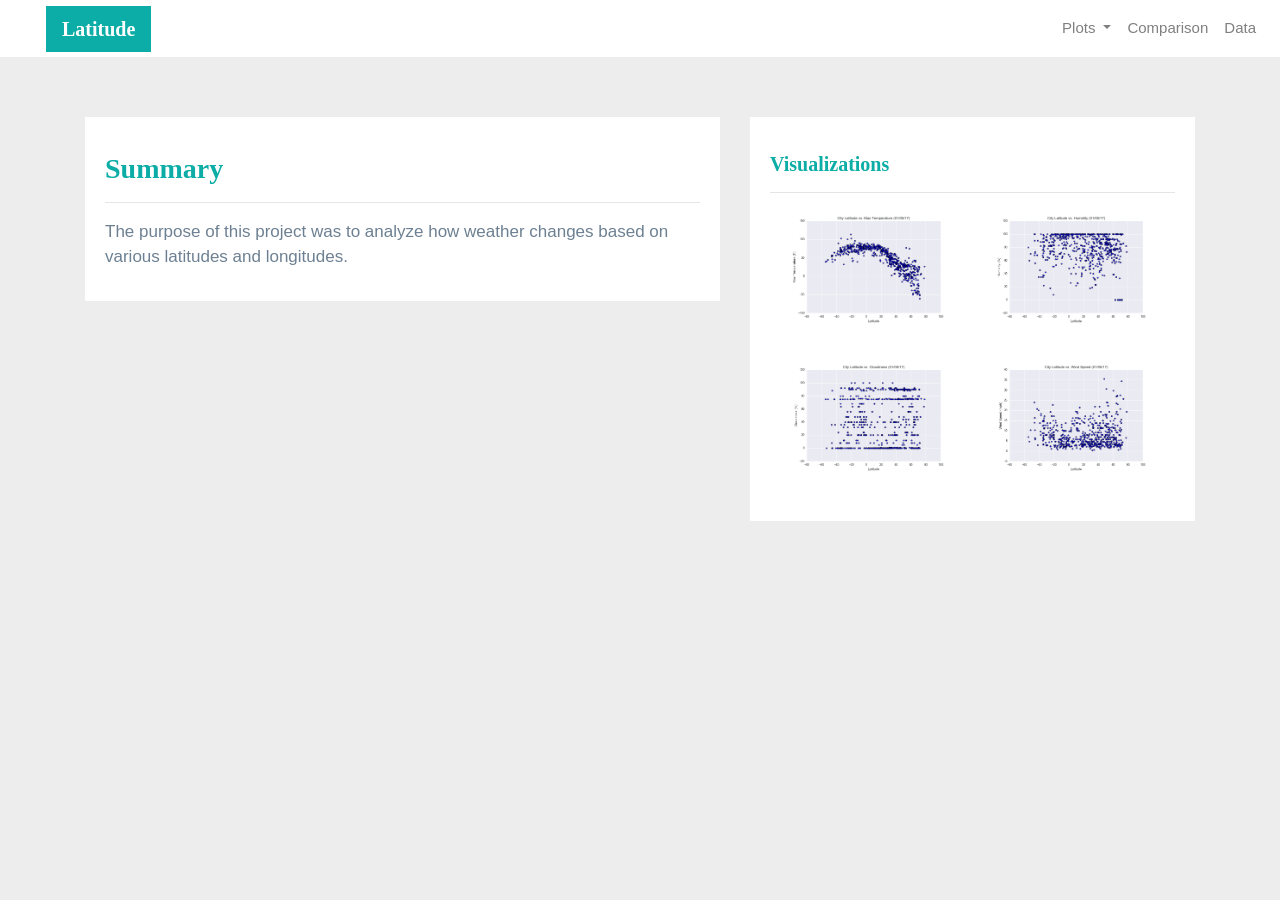
<file: 11-Web/Instructions/index.html>
<!DOCTYPE html>
<html lang="en">



<head>
  <meta charset="utf-8" />
  <meta http-equiv="X-UA-Compatible" content="IE=edge">
  <title>Web Visualization Dashboard</title>
  <meta name="viewport" content="width=device-width, initial-scale=1">

  <!-- Bootstrap CSS -->
  <link rel="stylesheet" href="https://stackpath.bootstrapcdn.com/bootstrap/4.3.1/css/bootstrap.min.css" integrity="sha384-ggOyR0iXCbMQv3Xipma34MD+dH/1fQ784/j6cY/iJTQUOhcWr7x9JvoRxT2MZw1T" crossorigin="anonymous">
    

  <!--CSS Link-->
  <link rel="stylesheet" type="text/css" href="style.css">

</head>

<body>
  <!-- Navigation Section -->
  <div class="navigation">
    <nav class="navbar navbar-expand-lg navbar-light">
      <a class="navbar-brand" style="background-color: #0BADA6;" href="index.html">Latitude</a>
      <button class="navbar-toggler  border border-white" type="button" data-toggle="collapse" data-target="#navbarNavDropdown"
        aria-controls="navbarNavDropdown" aria-expanded="false" aria-label="Toggle navigation">
        <span class="navbar-toggler-icon"></span>
      </button>
      <div class="collapse navbar-collapse" id="navbarNavDropdown">
        <ul class="navbar-nav ml-auto">
          <li class="nav-item dropdown">
            <a class="nav-link dropdown-toggle" href="#" id="navbarDropdownMenuLink" data-toggle="dropdown"
              aria-haspopup="true" aria-expanded="false">
              Plots
            </a>
            <div class="dropdown-menu" aria-labelledby="navbarDropdownMenuLink">
              <a class="dropdown-item" href="max_temperature.html">Max Temperature</a>
              <a class="dropdown-item" href="humidity.html">Humidity</a>
              <a class="dropdown-item" href="cloudiness.html">Cloudiness</a>
              <a class="dropdown-item" href="wind_speed.html">Wind Speed</a>
            </div>
          </li>
          <li class="nav-item">
            <a class="nav-link" href="comparisons.html">Comparison</a>
          </li>
          <li class="nav-item">
            <a class="nav-link" href="data.html">Data</a>
          </li>

        </ul>
      </div>
    </nav>
  </div>
  <!-- Content Section -->
  <div class="container">
    <div class="row">
      <div class="col-lg-7 col-md-12">
        <!-- Left box  -->
        <div class="box">
          <h3 class="title">Summary </h3>
          <hr>
          
          <p>The purpose of this project was to analyze how weather changes based on various latitudes and longitudes.</p>
          
        </div>
      </div>
      <div class="col-lg-5 col-md-12">
        <!-- Right Box -->
        <div class="box">
          <h5 class="title">Visualizations</h5>
          <hr>


          <div class="container">
            <div class="row" style="padding-bottom: 30px;">
              <div class="col-6">
                <a href="max_temperature.html">
                  <img class="panel" src="Resources/assets/images/Fig1.png" alt="Max Temperature Image">
                </a>
              </div>
              <div class="col-6">
                <a href="humidity.html">
                  <img class="panel" src="Resources/assets/images/Fig2.png" alt="Humidity Graph">
                </a>
              </div>
            </div>

            <div class="row" style="padding-bottom: 30px;">
              <div class="col-6">
                <a href="cloudiness.html">
                  <img class="panel" src="Resources/assets/images/Fig3.png" alt="Cloudiness Graph">
                </a>
              </div>
              <div class="col-6">
                <a href="wind_speed.html">
                  <img class="panel" src="Resources/assets/images/Fig4.png" alt="Wind Speed Graph">
                </a>
              </div>


            </div>
          </div>


        </div>
      </div>
    </div>
  </div>
 
  <!-- Bootstrap JS -->
  <script src="https://code.jquery.com/jquery-3.2.1.slim.min.js" integrity="sha384-KJ3o2DKtIkvYIK3UENzmM7KCkRr/rE9/Qpg6aAZGJwFDMVNA/GpGFF93hXpG5KkN"
    crossorigin="anonymous"></script>
  <script src="https://cdnjs.cloudflare.com/ajax/libs/popper.js/1.12.9/umd/popper.min.js" integrity="sha384-ApNbgh9B+Y1QKtv3Rn7W3mgPxhU9K/ScQsAP7hUibX39j7fakFPskvXusvfa0b4Q"
    crossorigin="anonymous"></script>
  <script src="https://maxcdn.bootstrapcdn.com/bootstrap/4.0.0/js/bootstrap.min.js" integrity="sha384-JZR6Spejh4U02d8jOt6vLEHfe/JQGiRRSQQxSfFWpi1MquVdAyjUar5+76PVCmYl"
    crossorigin="anonymous"></script>

</body>

</html>
</file>
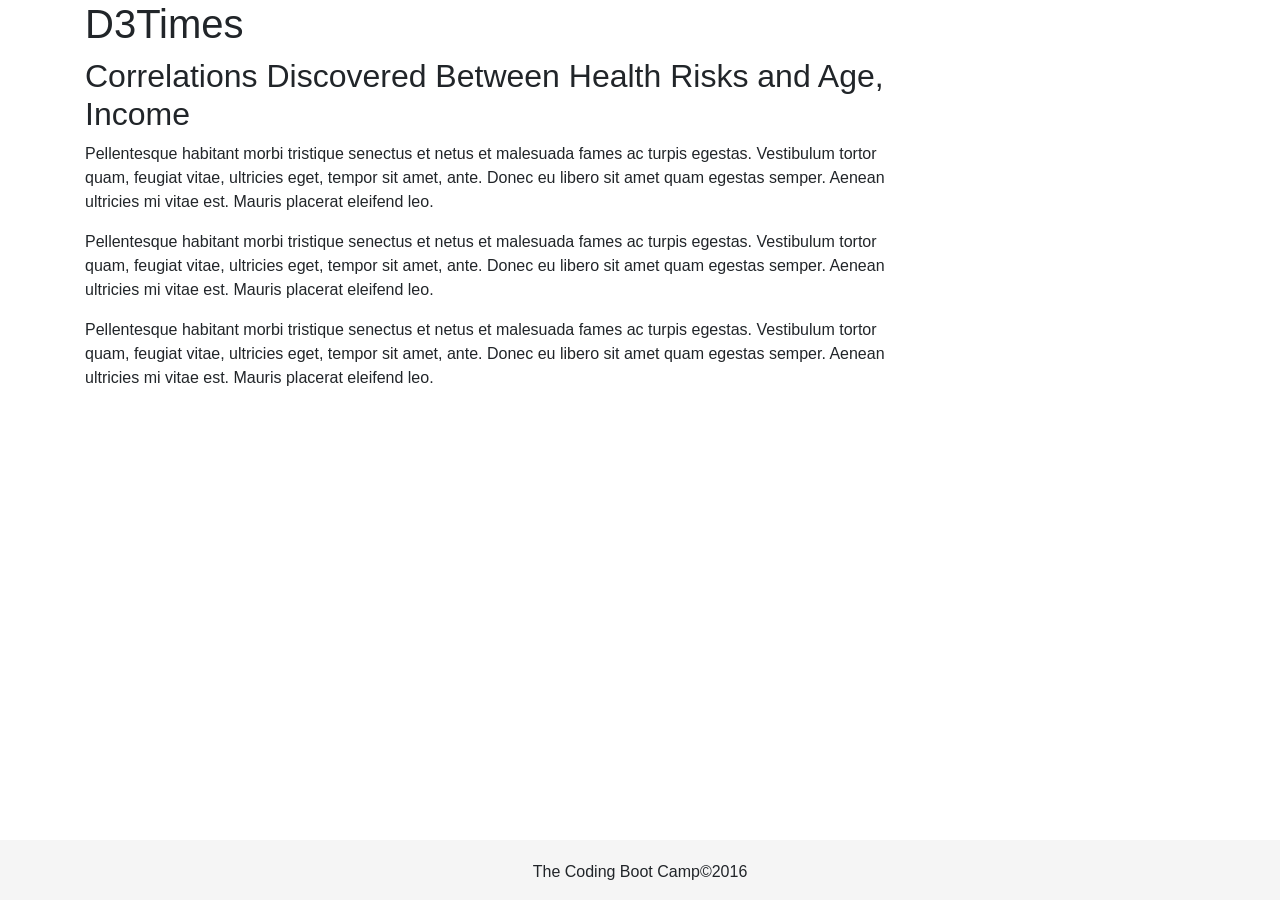
<file: 15-D3/Instructions/StarterCode/index.html>
<!DOCTYPE html>
<html lang="en">

<head>
  <meta charset="UTF-8">
  <title>D3Times</title>
  <link rel="stylesheet" href="https://stackpath.bootstrapcdn.com/bootstrap/4.1.3/css/bootstrap.min.css" integrity="sha384-MCw98/SFnGE8fJT3GXwEOngsV7Zt27NXFoaoApmYm81iuXoPkFOJwJ8ERdknLPMO" crossorigin="anonymous">
  <link rel="stylesheet" href="assets/css/style.css">
  <link rel="stylesheet" href="assets/css/d3Style.css">

</head>

<body>
  <div class="container">
    <div class="row">
      <div class="col-xs-12 col-md-12">
        <h1>D3Times</h1>
      </div>
    </div>
    <div class="row">
      <div class="col-xs-12  col-md-9">
        <div id="scatter">
          <!-- We append our chart here. -->
        </div>
      </div>
    </div>
    <div class="row">
      <div class="col-xs-12  col-md-9">
        <div class="article">
          <h2>Correlations Discovered Between Health Risks and Age, Income</h2>
          <p>Pellentesque habitant morbi tristique senectus et netus et malesuada fames ac turpis egestas. Vestibulum tortor
            quam, feugiat vitae, ultricies eget, tempor sit amet, ante. Donec eu libero sit amet quam egestas semper. Aenean
            ultricies mi vitae est. Mauris placerat eleifend leo.</p>

          <p>Pellentesque habitant morbi tristique senectus et netus et malesuada fames ac turpis egestas. Vestibulum tortor
            quam, feugiat vitae, ultricies eget, tempor sit amet, ante. Donec eu libero sit amet quam egestas semper. Aenean
            ultricies mi vitae est. Mauris placerat eleifend leo.</p>

          <p>Pellentesque habitant morbi tristique senectus et netus et malesuada fames ac turpis egestas. Vestibulum tortor
            quam, feugiat vitae, ultricies eget, tempor sit amet, ante. Donec eu libero sit amet quam egestas semper. Aenean
            ultricies mi vitae est. Mauris placerat eleifend leo.</p>
        </div>
      </div>
    </div>
  </div>

  <!-- Footer-->
  <div id="footer">
    <p>The Coding Boot Camp&copy;2016</p>
  </div>
  <script src="https://code.jquery.com/jquery-3.3.1.slim.min.js" integrity="sha384-q8i/X+965DzO0rT7abK41JStQIAqVgRVzpbzo5smXKp4YfRvH+8abtTE1Pi6jizo" crossorigin="anonymous"></script>
  <script src="https://cdnjs.cloudflare.com/ajax/libs/popper.js/1.14.3/umd/popper.min.js" integrity="sha384-ZMP7rVo3mIykV+2+9J3UJ46jBk0WLaUAdn689aCwoqbBJiSnjAK/l8WvCWPIPm49" crossorigin="anonymous"></script>
  <script src="https://stackpath.bootstrapcdn.com/bootstrap/4.1.3/js/bootstrap.min.js" integrity="sha384-ChfqqxuZUCnJSK3+MXmPNIyE6ZbWh2IMqE241rYiqJxyMiZ6OW/JmZQ5stwEULTy" crossorigin="anonymous"></script>
  <script src="https://d3js.org/d3.v5.min.js"></script>
  <script type="text/javascript" src="assets/js/app.js"></script>

</body>

</html>
</file>
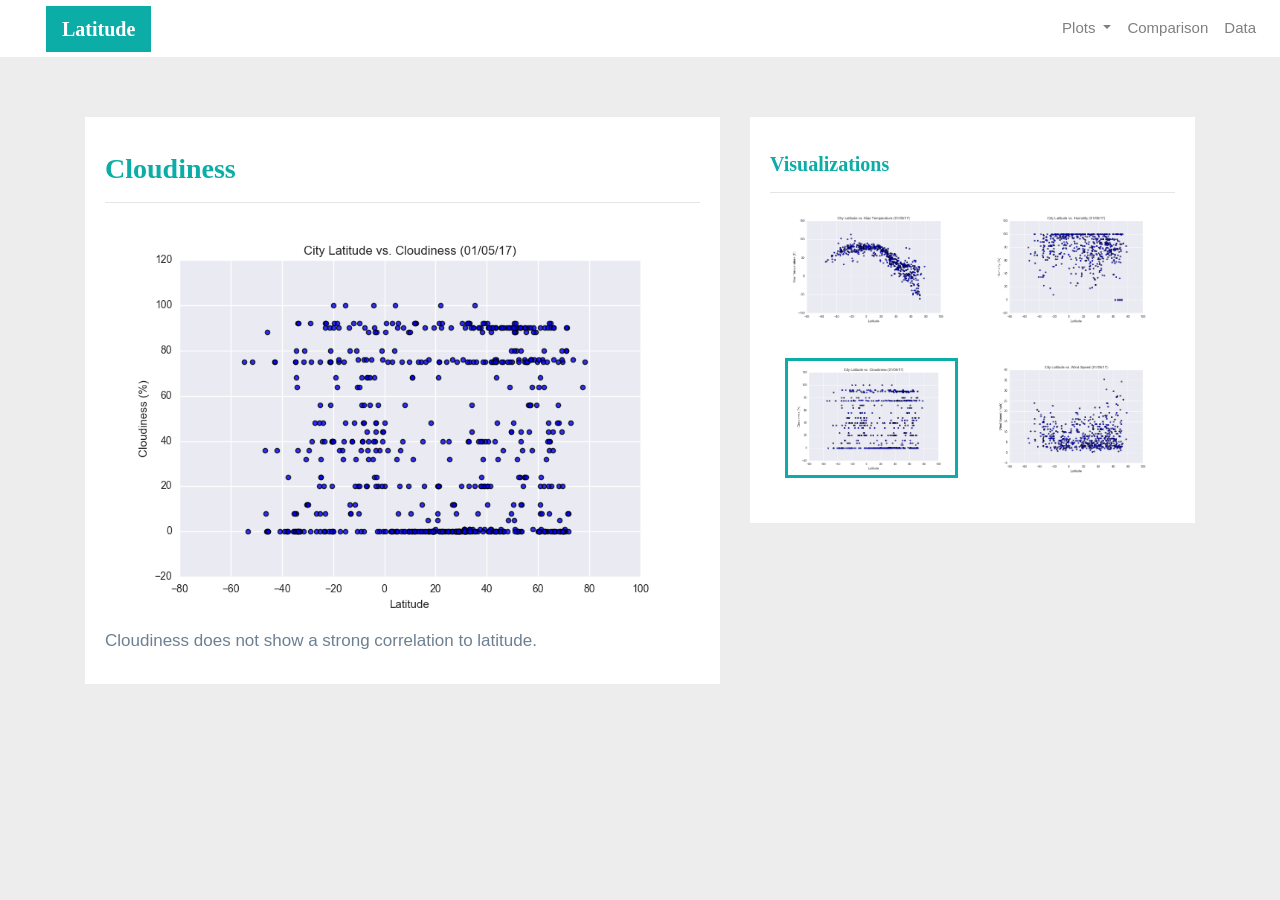
<file: 11-Web/Instructions/cloudiness.html>
<!DOCTYPE html>
<html>

<head>
  <meta charset="utf-8" />
  <meta http-equiv="X-UA-Compatible" content="IE=edge">
  <title>Web Visualization Dashboard</title>
  <meta name="viewport" content="width=device-width, initial-scale=1">

  <!-- Bootstrap CSS -->
   <link rel="stylesheet" href="https://stackpath.bootstrapcdn.com/bootstrap/4.3.1/css/bootstrap.min.css" integrity="sha384-ggOyR0iXCbMQv3Xipma34MD+dH/1fQ784/j6cY/iJTQUOhcWr7x9JvoRxT2MZw1T" crossorigin="anonymous">
    
  <!--CSS Link-->
  <link rel="stylesheet" type="text/css" href="style.css">

</head>

<body>
  <!-- Navigation Section -->
  <div class="navigation">
    <nav class="navbar navbar-expand-lg navbar-light">
      <a class="navbar-brand" style="background-color: #0BADA6;" href="index.html">Latitude</a>
      <button class="navbar-toggler border border-white" type="button" data-toggle="collapse" data-target="#navbarNavDropdown"
        aria-controls="navbarNavDropdown" aria-expanded="false" aria-label="Toggle navigation">
        <span class="navbar-toggler-icon"></span>
      </button>
      <div class="collapse navbar-collapse" id="navbarNavDropdown">
        <ul class="navbar-nav ml-auto">
          <li class="nav-item dropdown">
            <a class="nav-link dropdown-toggle" href="#" id="navbarDropdownMenuLink" data-toggle="dropdown"
              aria-haspopup="true" aria-expanded="false">
              Plots
            </a>
            <div class="dropdown-menu" aria-labelledby="navbarDropdownMenuLink">
              <a class="dropdown-item" href="max_temperature.html">Max Temperature</a>
              <a class="dropdown-item" href="humidity.html">Humidity</a>
              <a class="dropdown-item active" href="cloudiness.html">Cloudiness</a>
              <a class="dropdown-item" href="wind_speed.html">Wind Speed</a>
            </div>
          </li>
          <li class="nav-item">
            <a class="nav-link" href="comparisons.html">Comparison</a>
          </li>
          <li class="nav-item">
            <a class="nav-link" href="data.html">Data</a>
          </li>

        </ul>
      </div>
    </nav>
  </div>
  <!-- Content Section -->
  <div class="container">
    <div class="row">
      <div class="col-lg-7 col-md-12">
        <!-- Left box  -->
        <div class="box">
          <h3 class="title">Cloudiness</h3>
          <hr>
          <img src="Resources/assets/images/Fig3.png" alt="Cloudines Graph">
          <p>Cloudiness does not show a strong correlation to latitude. </p>
        </div>
      </div>
      <div class="col-lg-5 col-md-12">
        <!-- Right Box -->
        <div class="box">
          <h5 class="title">Visualizations</h5>
          <hr>


          <div class="container">
            <div class="row" style="padding-bottom: 30px;">
              <div class="col-6">
                <a href="max_temperature.html">
                  <img class="panel" src="Resources/assets/images/Fig1.png" alt="Max Temperature Image">
                </a>
              </div>
              <div class="col-6">
                <a href="humidity.html">
                  <img class="panel" src="Resources/assets/images/Fig2.png" alt="Humidity Graph">
                </a>
              </div>
            </div>

            <div class="row" style="padding-bottom: 30px;">
              <div class="col-6">
                <a href="cloudiness.html">
                  <img class="panel active" src="Resources/assets/images/Fig3.png" alt="Cloudiness Graph">
                </a>
              </div>
              <div class="col-6">
                <a href="wind_speed.html">
                  <img class="panel" src="Resources/assets/images/Fig4.png" alt="Wind Speed Graph">
                </a>
              </div>


            </div>
          </div>


        </div>
      </div>
    </div>
  </div>
 

  <!-- Bootstrap JS -->
  <script src="https://code.jquery.com/jquery-3.2.1.slim.min.js" integrity="sha384-KJ3o2DKtIkvYIK3UENzmM7KCkRr/rE9/Qpg6aAZGJwFDMVNA/GpGFF93hXpG5KkN"
    crossorigin="anonymous"></script>
  <script src="https://cdnjs.cloudflare.com/ajax/libs/popper.js/1.12.9/umd/popper.min.js" integrity="sha384-ApNbgh9B+Y1QKtv3Rn7W3mgPxhU9K/ScQsAP7hUibX39j7fakFPskvXusvfa0b4Q"
    crossorigin="anonymous"></script>
  <script src="https://maxcdn.bootstrapcdn.com/bootstrap/4.0.0/js/bootstrap.min.js" integrity="sha384-JZR6Spejh4U02d8jOt6vLEHfe/JQGiRRSQQxSfFWpi1MquVdAyjUar5+76PVCmYl"
    crossorigin="anonymous"></script>

</body>

</html>
</file>
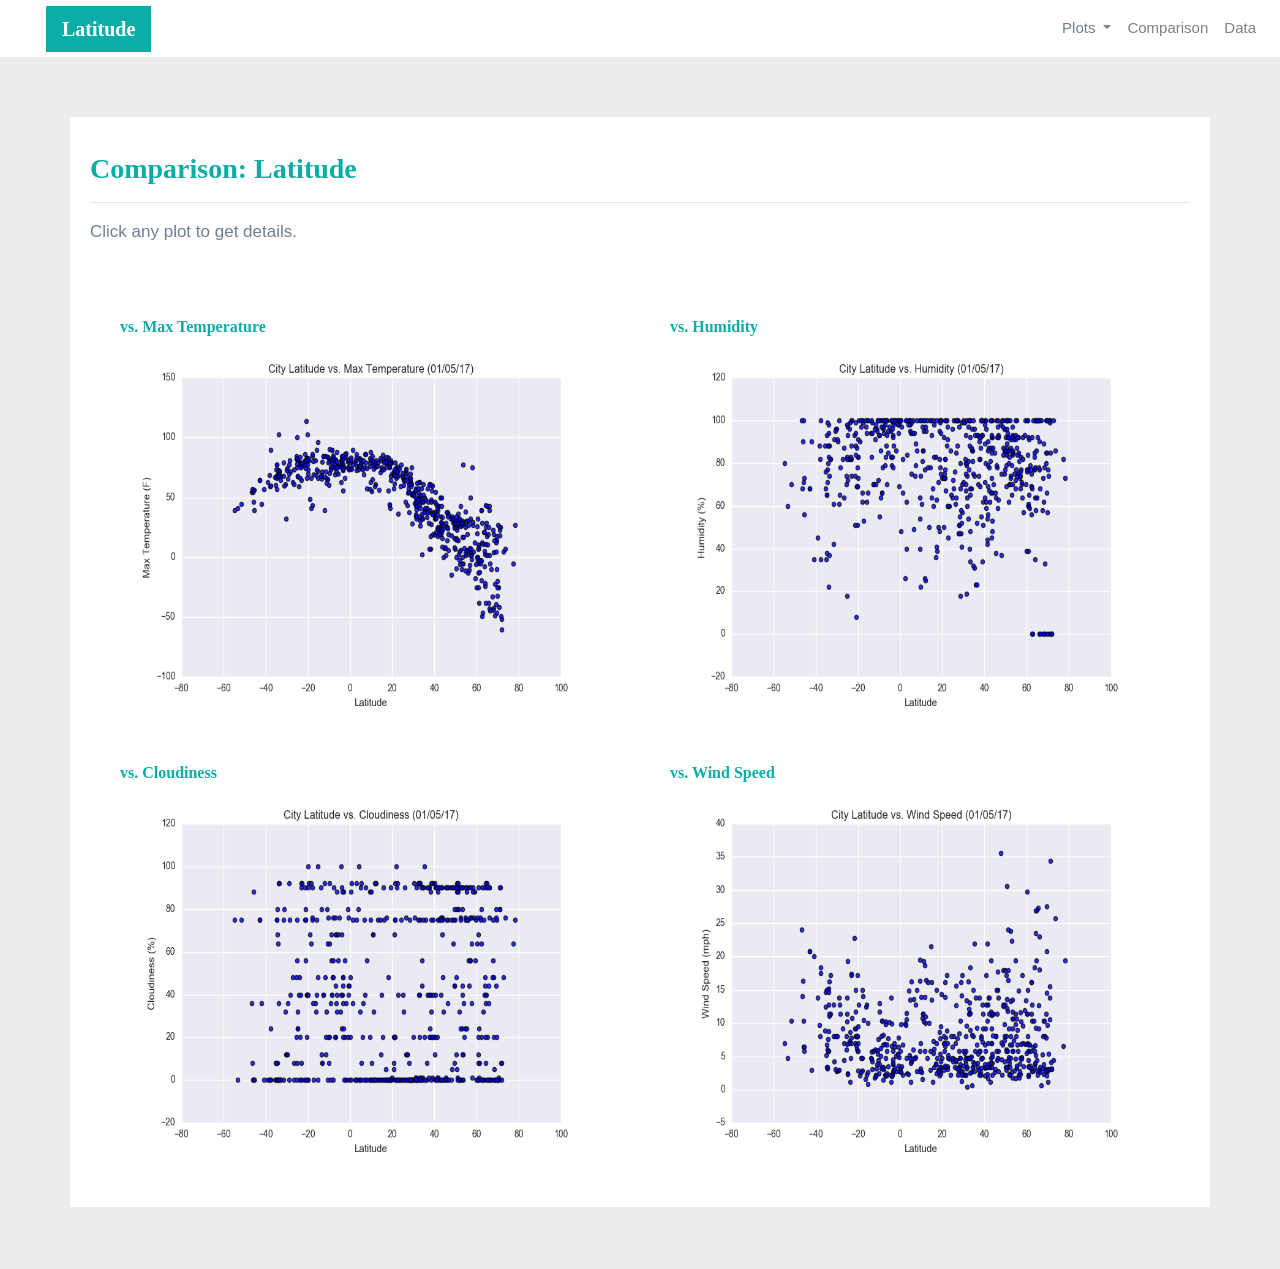
<file: 11-Web/Instructions/comparisons.html>
<!DOCTYPE html>
<html>

<head>
  <meta charset="utf-8" />
  <meta http-equiv="X-UA-Compatible" content="IE=edge">
  <title>Web Visualization Dashboard</title>
  <meta name="viewport" content="width=device-width, initial-scale=1">

  <!-- Bootstrap CSS -->
   <link rel="stylesheet" href="https://stackpath.bootstrapcdn.com/bootstrap/4.3.1/css/bootstrap.min.css" integrity="sha384-ggOyR0iXCbMQv3Xipma34MD+dH/1fQ784/j6cY/iJTQUOhcWr7x9JvoRxT2MZw1T" crossorigin="anonymous">
    

  <!--CSS Link-->
  <link rel="stylesheet" type="text/css" href="style.css">

</head>

<body>
  <!-- Navigation Section -->
  <div class="navigation">
    <nav class="navbar navbar-expand-lg navbar-light">
      <a class="navbar-brand" style="background-color: #0BADA6;" href="index.html">Latitude</a>
      <button class="navbar-toggler  border border-white" type="button" data-toggle="collapse" data-target="#navbarNavDropdown"
        aria-controls="navbarNavDropdown" aria-expanded="false" aria-label="Toggle navigation">
        <span class="navbar-toggler-icon"></span>
      </button>
      <div class="collapse navbar-collapse" id="navbarNavDropdown">
        <ul class="navbar-nav ml-auto">
          <li class="nav-item dropdown">
            <a class="nav-link dropdown-toggle" href="#" id="navbarDropdownMenuLink" data-toggle="dropdown"
              aria-haspopup="true" aria-expanded="false" style="color: #6D8092">
              Plots
            </a>
            <div class="dropdown-menu" aria-labelledby="navbarDropdownMenuLink">
              <a class="dropdown-item" href="max_temperature.html">Max Temperature</a>
              <a class="dropdown-item" href="humidity.html">Humidity</a>
              <a class="dropdown-item" href="cloudiness.html">Cloudiness</a>
              <a class="dropdown-item" href="wind_speed.html">Wind Speed</a>
            </div>
          </li>
          <li class="nav-item">
            <a class="nav-link" href="comparisons.html">Comparison</a>
          </li>
          <li class="nav-item">
            <a class="nav-link" href="data.html">Data</a>
          </li>

        </ul>
      </div>
    </nav>
  </div>
  <!-- Content Section -->
  <div class="container">
    <div class="row">
      <div>
        <!-- Left box  -->
        <div class="box">
          <h3 class="title">Comparison: Latitude</h3>
          <hr>
          <p>Click any plot to get details.</p>
          <div class="container" style="padding-bottom: 40px;">
            <div class="row">
              <div class="col-lg-6" style="padding: 30px;">
                <div class="title">vs. Max Temperature</div>
                <a href="max_temperature.html">
                  <img class="panel" src="Resources/assets/images/Fig1.png" alt="Max Temperature Image">
                </a>
              </div>
              <div class="col-lg-6" style="padding: 30px;">
                <div class="title">vs. Humidity</div>
                <a href="humidity.html">
                  <img class="panel" src="Resources/assets/images/Fig2.png" alt="Humidity Graph">
                </a>
              </div>
            </div>

            <div class="row">
              <div class="col-lg-6" style="padding: 30px;">
                <div class="title">vs. Cloudiness</div>
                <a href="cloudiness.html">
                  <img class="panel" src="Resources/assets/images/Fig3.png" alt="Cloudiness Graph">
                </a>

              </div>
              <div class="col-lg-6" style="padding: 30px;">
                <div class="title">vs. Wind Speed</div>
                <a href="wind_speed.html">
                  <img class="panel" src="Resources/assets/images/Fig4.png" alt="Wind Speed Graph">
                </a>
              </div>
            </div>
          </div>
        </div>
      </div>
    </div>
  </div>

  

  <!-- Bootstrap JS -->
  <script src="https://code.jquery.com/jquery-3.2.1.slim.min.js" integrity="sha384-KJ3o2DKtIkvYIK3UENzmM7KCkRr/rE9/Qpg6aAZGJwFDMVNA/GpGFF93hXpG5KkN"
    crossorigin="anonymous"></script>
  <script src="https://cdnjs.cloudflare.com/ajax/libs/popper.js/1.12.9/umd/popper.min.js" integrity="sha384-ApNbgh9B+Y1QKtv3Rn7W3mgPxhU9K/ScQsAP7hUibX39j7fakFPskvXusvfa0b4Q"
    crossorigin="anonymous"></script>
  <script src="https://maxcdn.bootstrapcdn.com/bootstrap/4.0.0/js/bootstrap.min.js" integrity="sha384-JZR6Spejh4U02d8jOt6vLEHfe/JQGiRRSQQxSfFWpi1MquVdAyjUar5+76PVCmYl"
    crossorigin="anonymous"></script>

</body>

</html>
</file>
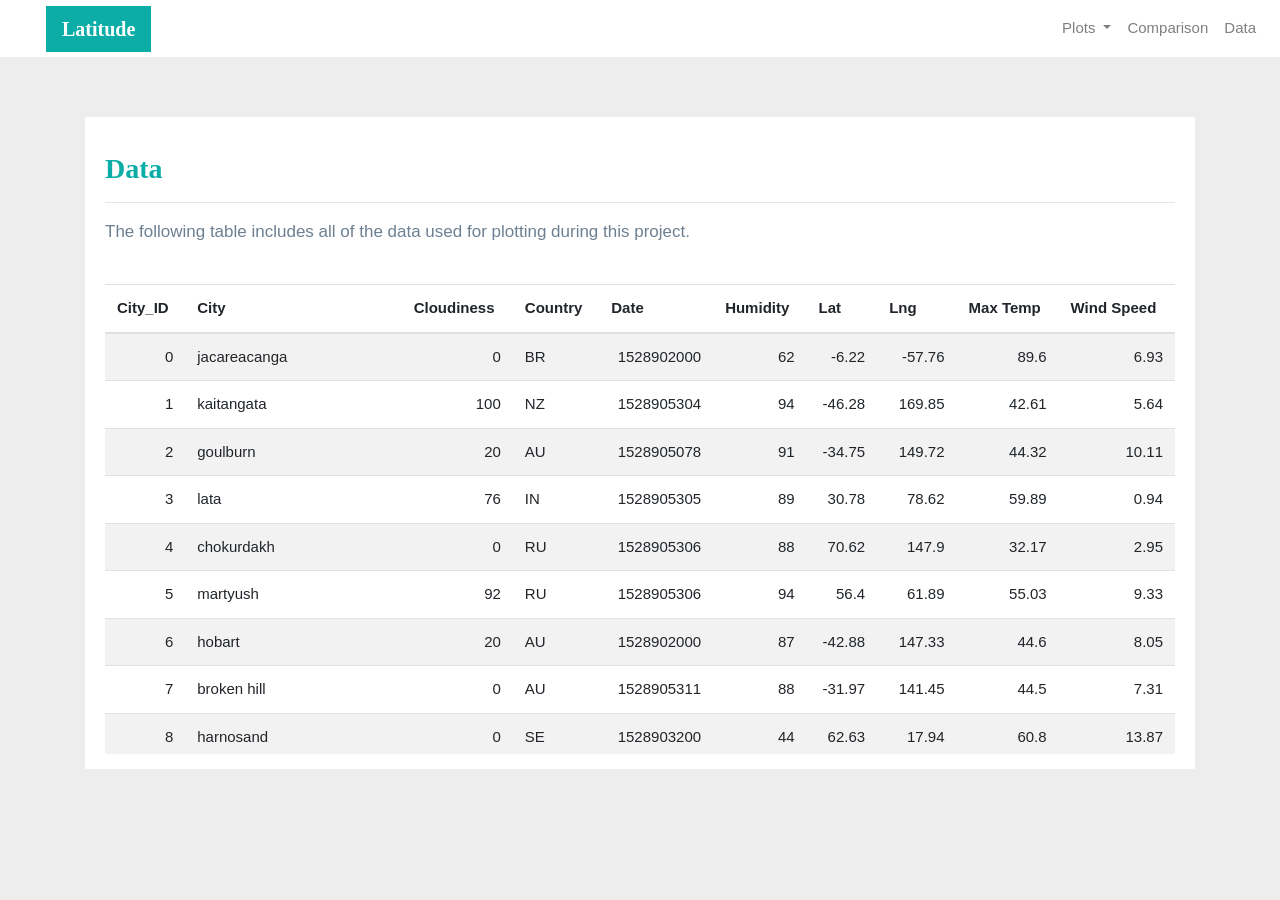
<file: 11-Web/Instructions/data.html>
<!DOCTYPE html>
<html>

<head>
  <meta charset="utf-8" />
  <meta http-equiv="X-UA-Compatible" content="IE=edge">
  <title>Bootstrap Visualization Dashboard</title>
  <meta name="viewport" content="width=device-width, initial-scale=1">

  <!-- Bootstrap CSS -->
  <link rel="stylesheet" href="https://stackpath.bootstrapcdn.com/bootstrap/4.3.1/css/bootstrap.min.css" integrity="sha384-ggOyR0iXCbMQv3Xipma34MD+dH/1fQ784/j6cY/iJTQUOhcWr7x9JvoRxT2MZw1T" crossorigin="anonymous">
  <!--CSS Link-->
  <link rel="stylesheet" type="text/css" href="style.css">

</head>

<body>
  <!-- Navigation Section -->
  <div class="navigation">
    <nav class="navbar navbar-expand-lg navbar-light">
      <a class="navbar-brand" style="background-color: #0BADA6;" href="index.html">Latitude</a>
      <button class="navbar-toggler border border-white" type="button" data-toggle="collapse" data-target="#navbarNavDropdown"
        aria-controls="navbarNavDropdown" aria-expanded="false" aria-label="Toggle navigation">
        <span class="navbar-toggler-icon"></span>
      </button>
      <div class="collapse navbar-collapse" id="navbarNavDropdown">
        <ul class="navbar-nav ml-auto">
          <li class="nav-item dropdown">
            <a class="nav-link dropdown-toggle" href="#" id="navbarDropdownMenuLink" data-toggle="dropdown"
              aria-haspopup="true" aria-expanded="false">
              Plots
            </a>
            <div class="dropdown-menu" aria-labelledby="navbarDropdownMenuLink">
              <a class="dropdown-item" href="max_temperature.html">Max Temperature</a>
              <a class="dropdown-item" href="humidity.html">Humidity</a>
              <a class="dropdown-item" href="cloudiness.html">Cloudiness</a>
              <a class="dropdown-item" href="wind_speed.html">Wind Speed</a>
            </div>
          </li>
          <li class="nav-item">
            <a class="nav-link" href="comparisons.html">Comparison</a>
          </li>
          <li class="nav-item">
            <a class="nav-link" href="data.html">Data</a>
          </li>

        </ul>
      </div>
    </nav>
  </div>
  <!-- Content Section -->
  <div class="container">
    <div class="box">
      <h3 class="title">Data</h3>
      <hr>
      <p>The following table includes all of the data used for plotting during this project.</p>
      <br>
      <div class="table-responsive" style="overflow-x:auto; overflow-y:auto; max-height:470px; max-width: auto;">
        <table class="table table-striped">
          <thead>
            <tr>
              <th title="Field #1">City_ID</th>
              <th title="Field #2">City</th>
              <th title="Field #3">Cloudiness</th>
              <th title="Field #4">Country</th>
              <th title="Field #5">Date</th>
              <th title="Field #6">Humidity</th>
              <th title="Field #7">Lat</th>
              <th title="Field #8">Lng</th>
              <th title="Field #9">Max Temp</th>
              <th title="Field #10">Wind Speed</th>
            </tr>
          </thead>
          <tbody>
            <tr>
              <td align="right">0</td>
              <td>jacareacanga</td>
              <td align="right">0</td>
              <td>BR</td>
              <td align="right">1528902000</td>
              <td align="right">62</td>
              <td align="right">-6.22</td>
              <td align="right">-57.76</td>
              <td align="right">89.6</td>
              <td align="right">6.93</td>
            </tr>
            <tr>
              <td align="right">1</td>
              <td>kaitangata</td>
              <td align="right">100</td>
              <td>NZ</td>
              <td align="right">1528905304</td>
              <td align="right">94</td>
              <td align="right">-46.28</td>
              <td align="right">169.85</td>
              <td align="right">42.61</td>
              <td align="right">5.64</td>
            </tr>
            <tr>
              <td align="right">2</td>
              <td>goulburn</td>
              <td align="right">20</td>
              <td>AU</td>
              <td align="right">1528905078</td>
              <td align="right">91</td>
              <td align="right">-34.75</td>
              <td align="right">149.72</td>
              <td align="right">44.32</td>
              <td align="right">10.11</td>
            </tr>
            <tr>
              <td align="right">3</td>
              <td>lata</td>
              <td align="right">76</td>
              <td>IN</td>
              <td align="right">1528905305</td>
              <td align="right">89</td>
              <td align="right">30.78</td>
              <td align="right">78.62</td>
              <td align="right">59.89</td>
              <td align="right">0.94</td>
            </tr>
            <tr>
              <td align="right">4</td>
              <td>chokurdakh</td>
              <td align="right">0</td>
              <td>RU</td>
              <td align="right">1528905306</td>
              <td align="right">88</td>
              <td align="right">70.62</td>
              <td align="right">147.9</td>
              <td align="right">32.17</td>
              <td align="right">2.95</td>
            </tr>
            <tr>
              <td align="right">5</td>
              <td>martyush</td>
              <td align="right">92</td>
              <td>RU</td>
              <td align="right">1528905306</td>
              <td align="right">94</td>
              <td align="right">56.4</td>
              <td align="right">61.89</td>
              <td align="right">55.03</td>
              <td align="right">9.33</td>
            </tr>
            <tr>
              <td align="right">6</td>
              <td>hobart</td>
              <td align="right">20</td>
              <td>AU</td>
              <td align="right">1528902000</td>
              <td align="right">87</td>
              <td align="right">-42.88</td>
              <td align="right">147.33</td>
              <td align="right">44.6</td>
              <td align="right">8.05</td>
            </tr>
            <tr>
              <td align="right">7</td>
              <td>broken hill</td>
              <td align="right">0</td>
              <td>AU</td>
              <td align="right">1528905311</td>
              <td align="right">88</td>
              <td align="right">-31.97</td>
              <td align="right">141.45</td>
              <td align="right">44.5</td>
              <td align="right">7.31</td>
            </tr>
            <tr>
              <td align="right">8</td>
              <td>harnosand</td>
              <td align="right">0</td>
              <td>SE</td>
              <td align="right">1528903200</td>
              <td align="right">44</td>
              <td align="right">62.63</td>
              <td align="right">17.94</td>
              <td align="right">60.8</td>
              <td align="right">13.87</td>
            </tr>
            <tr>
              <td align="right">9</td>
              <td>tuatapere</td>
              <td align="right">0</td>
              <td>NZ</td>
              <td align="right">1528905312</td>
              <td align="right">100</td>
              <td align="right">-46.13</td>
              <td align="right">167.69</td>
              <td align="right">38.92</td>
              <td align="right">3.4</td>
            </tr>
            <tr>
              <td align="right">10</td>
              <td>puerto ayora</td>
              <td align="right">90</td>
              <td>EC</td>
              <td align="right">1528902000</td>
              <td align="right">69</td>
              <td align="right">-0.74</td>
              <td align="right">-90.35</td>
              <td align="right">77.0</td>
              <td align="right">13.87</td>
            </tr>
            <tr>
              <td align="right">11</td>
              <td>havre-saint-pierre</td>
              <td align="right">75</td>
              <td>CA</td>
              <td align="right">1528902000</td>
              <td align="right">58</td>
              <td align="right">50.23</td>
              <td align="right">-63.6</td>
              <td align="right">53.6</td>
              <td align="right">19.46</td>
            </tr>
            <tr>
              <td align="right">12</td>
              <td>punta arenas</td>
              <td align="right">0</td>
              <td>CL</td>
              <td align="right">1528902000</td>
              <td align="right">100</td>
              <td align="right">-53.16</td>
              <td align="right">-70.91</td>
              <td align="right">35.6</td>
              <td align="right">9.17</td>
            </tr>
            <tr>
              <td align="right">13</td>
              <td>tasiilaq</td>
              <td align="right">75</td>
              <td>GL</td>
              <td align="right">1528901400</td>
              <td align="right">60</td>
              <td align="right">65.61</td>
              <td align="right">-37.64</td>
              <td align="right">39.2</td>
              <td align="right">2.24</td>
            </tr>
            <tr>
              <td align="right">14</td>
              <td>chapais</td>
              <td align="right">40</td>
              <td>CA</td>
              <td align="right">1528902000</td>
              <td align="right">38</td>
              <td align="right">49.78</td>
              <td align="right">-74.86</td>
              <td align="right">59.0</td>
              <td align="right">10.29</td>
            </tr>
            <tr>
              <td align="right">15</td>
              <td>avarua</td>
              <td align="right">40</td>
              <td>CK</td>
              <td align="right">1528902000</td>
              <td align="right">56</td>
              <td align="right">-21.21</td>
              <td align="right">-159.78</td>
              <td align="right">73.4</td>
              <td align="right">10.29</td>
            </tr>
            <tr>
              <td align="right">16</td>
              <td>hofn</td>
              <td align="right">75</td>
              <td>IS</td>
              <td align="right">1528902000</td>
              <td align="right">87</td>
              <td align="right">64.25</td>
              <td align="right">-15.21</td>
              <td align="right">51.8</td>
              <td align="right">8.05</td>
            </tr>
            <tr>
              <td align="right">17</td>
              <td>yukamenskoye</td>
              <td align="right">92</td>
              <td>RU</td>
              <td align="right">1528905315</td>
              <td align="right">98</td>
              <td align="right">57.89</td>
              <td align="right">52.24</td>
              <td align="right">56.65</td>
              <td align="right">10.22</td>
            </tr>
            <tr>
              <td align="right">18</td>
              <td>khandbari</td>
              <td align="right">80</td>
              <td>NP</td>
              <td align="right">1528905315</td>
              <td align="right">67</td>
              <td align="right">27.38</td>
              <td align="right">87.21</td>
              <td align="right">44.59</td>
              <td align="right">1.39</td>
            </tr>
            <tr>
              <td align="right">19</td>
              <td>bethel</td>
              <td align="right">1</td>
              <td>US</td>
              <td align="right">1528901580</td>
              <td align="right">93</td>
              <td align="right">60.79</td>
              <td align="right">-161.76</td>
              <td align="right">44.6</td>
              <td align="right">8.05</td>
            </tr>
            <tr>
              <td align="right">20</td>
              <td>ushuaia</td>
              <td align="right">75</td>
              <td>AR</td>
              <td align="right">1528902000</td>
              <td align="right">64</td>
              <td align="right">-54.81</td>
              <td align="right">-68.31</td>
              <td align="right">41.0</td>
              <td align="right">3.36</td>
            </tr>
            <tr>
              <td align="right">21</td>
              <td>east london</td>
              <td align="right">0</td>
              <td>ZA</td>
              <td align="right">1528902000</td>
              <td align="right">37</td>
              <td align="right">-33.02</td>
              <td align="right">27.91</td>
              <td align="right">69.8</td>
              <td align="right">5.82</td>
            </tr>
            <tr>
              <td align="right">22</td>
              <td>bluff</td>
              <td align="right">76</td>
              <td>AU</td>
              <td align="right">1528905321</td>
              <td align="right">76</td>
              <td align="right">-23.58</td>
              <td align="right">149.07</td>
              <td align="right">61.96</td>
              <td align="right">4.74</td>
            </tr>
            <tr>
              <td align="right">23</td>
              <td>mount isa</td>
              <td align="right">75</td>
              <td>AU</td>
              <td align="right">1528902000</td>
              <td align="right">100</td>
              <td align="right">-20.73</td>
              <td align="right">139.49</td>
              <td align="right">64.4</td>
              <td align="right">3.29</td>
            </tr>
            <tr>
              <td align="right">24</td>
              <td>pevek</td>
              <td align="right">0</td>
              <td>RU</td>
              <td align="right">1528905321</td>
              <td align="right">71</td>
              <td align="right">69.7</td>
              <td align="right">170.27</td>
              <td align="right">36.94</td>
              <td align="right">6.98</td>
            </tr>
            <tr>
              <td align="right">25</td>
              <td>gao</td>
              <td align="right">24</td>
              <td>ML</td>
              <td align="right">1528905321</td>
              <td align="right">16</td>
              <td align="right">16.28</td>
              <td align="right">-0.04</td>
              <td align="right">110.02</td>
              <td align="right">4.97</td>
            </tr>
            <tr>
              <td align="right">26</td>
              <td>cabo san lucas</td>
              <td align="right">75</td>
              <td>MX</td>
              <td align="right">1528901160</td>
              <td align="right">74</td>
              <td align="right">22.89</td>
              <td align="right">-109.91</td>
              <td align="right">84.2</td>
              <td align="right">10.29</td>
            </tr>
            <tr>
              <td align="right">27</td>
              <td>sao filipe</td>
              <td align="right">0</td>
              <td>CV</td>
              <td align="right">1528905323</td>
              <td align="right">88</td>
              <td align="right">14.9</td>
              <td align="right">-24.5</td>
              <td align="right">75.73</td>
              <td align="right">13.02</td>
            </tr>
            <tr>
              <td align="right">28</td>
              <td>tiksi</td>
              <td align="right">44</td>
              <td>RU</td>
              <td align="right">1528905298</td>
              <td align="right">58</td>
              <td align="right">71.64</td>
              <td align="right">128.87</td>
              <td align="right">57.73</td>
              <td align="right">10.11</td>
            </tr>
            <tr>
              <td align="right">29</td>
              <td>busselton</td>
              <td align="right">92</td>
              <td>AU</td>
              <td align="right">1528905323</td>
              <td align="right">100</td>
              <td align="right">-33.64</td>
              <td align="right">115.35</td>
              <td align="right">60.43</td>
              <td align="right">10.56</td>
            </tr>
            <tr>
              <td align="right">30</td>
              <td>alofi</td>
              <td align="right">76</td>
              <td>NU</td>
              <td align="right">1528902000</td>
              <td align="right">88</td>
              <td align="right">-19.06</td>
              <td align="right">-169.92</td>
              <td align="right">71.6</td>
              <td align="right">3.36</td>
            </tr>
            <tr>
              <td align="right">31</td>
              <td>ola</td>
              <td align="right">75</td>
              <td>RU</td>
              <td align="right">1528902000</td>
              <td align="right">100</td>
              <td align="right">59.58</td>
              <td align="right">151.3</td>
              <td align="right">42.8</td>
              <td align="right">7.76</td>
            </tr>
            <tr>
              <td align="right">32</td>
              <td>atar</td>
              <td align="right">20</td>
              <td>MR</td>
              <td align="right">1528902000</td>
              <td align="right">19</td>
              <td align="right">20.52</td>
              <td align="right">-13.05</td>
              <td align="right">91.4</td>
              <td align="right">9.17</td>
            </tr>
            <tr>
              <td align="right">33</td>
              <td>rikitea</td>
              <td align="right">0</td>
              <td>PF</td>
              <td align="right">1528905325</td>
              <td align="right">100</td>
              <td align="right">-23.12</td>
              <td align="right">-134.97</td>
              <td align="right">73.57</td>
              <td align="right">8.66</td>
            </tr>
            <tr>
              <td align="right">34</td>
              <td>hermanus</td>
              <td align="right">0</td>
              <td>ZA</td>
              <td align="right">1528905325</td>
              <td align="right">24</td>
              <td align="right">-34.42</td>
              <td align="right">19.24</td>
              <td align="right">77.17</td>
              <td align="right">8.66</td>
            </tr>
            <tr>
              <td align="right">35</td>
              <td>ponta delgada</td>
              <td align="right">75</td>
              <td>PT</td>
              <td align="right">1528903800</td>
              <td align="right">88</td>
              <td align="right">37.73</td>
              <td align="right">-25.67</td>
              <td align="right">71.6</td>
              <td align="right">12.75</td>
            </tr>
            <tr>
              <td align="right">36</td>
              <td>bambari</td>
              <td align="right">24</td>
              <td>CF</td>
              <td align="right">1528905326</td>
              <td align="right">84</td>
              <td align="right">5.77</td>
              <td align="right">20.68</td>
              <td align="right">81.85</td>
              <td align="right">7.65</td>
            </tr>
            <tr>
              <td align="right">37</td>
              <td>cap malheureux</td>
              <td align="right">75</td>
              <td>MU</td>
              <td align="right">1528902000</td>
              <td align="right">69</td>
              <td align="right">-19.98</td>
              <td align="right">57.61</td>
              <td align="right">75.2</td>
              <td align="right">14.99</td>
            </tr>
            <tr>
              <td align="right">38</td>
              <td>puerto escondido</td>
              <td align="right">75</td>
              <td>MX</td>
              <td align="right">1528901100</td>
              <td align="right">65</td>
              <td align="right">15.86</td>
              <td align="right">-97.07</td>
              <td align="right">80.6</td>
              <td align="right">3.36</td>
            </tr>
            <tr>
              <td align="right">39</td>
              <td>qaanaaq</td>
              <td align="right">32</td>
              <td>GL</td>
              <td align="right">1528905330</td>
              <td align="right">100</td>
              <td align="right">77.48</td>
              <td align="right">-69.36</td>
              <td align="right">31.45</td>
              <td align="right">6.31</td>
            </tr>
            <tr>
              <td align="right">40</td>
              <td>new norfolk</td>
              <td align="right">20</td>
              <td>AU</td>
              <td align="right">1528902000</td>
              <td align="right">87</td>
              <td align="right">-42.78</td>
              <td align="right">147.06</td>
              <td align="right">44.6</td>
              <td align="right">8.05</td>
            </tr>
            <tr>
              <td align="right">41</td>
              <td>najran</td>
              <td align="right">40</td>
              <td>SA</td>
              <td align="right">1528902000</td>
              <td align="right">13</td>
              <td align="right">17.54</td>
              <td align="right">44.22</td>
              <td align="right">98.6</td>
              <td align="right">11.41</td>
            </tr>
            <tr>
              <td align="right">42</td>
              <td>isla mujeres</td>
              <td align="right">90</td>
              <td>MX</td>
              <td align="right">1528904340</td>
              <td align="right">100</td>
              <td align="right">21.23</td>
              <td align="right">-86.73</td>
              <td align="right">75.2</td>
              <td align="right">16.11</td>
            </tr>
            <tr>
              <td align="right">43</td>
              <td>mar del plata</td>
              <td align="right">0</td>
              <td>AR</td>
              <td align="right">1528905297</td>
              <td align="right">100</td>
              <td align="right">-46.43</td>
              <td align="right">-67.52</td>
              <td align="right">32.53</td>
              <td align="right">7.31</td>
            </tr>
            <tr>
              <td align="right">44</td>
              <td>provideniya</td>
              <td align="right">0</td>
              <td>RU</td>
              <td align="right">1528905332</td>
              <td align="right">91</td>
              <td align="right">64.42</td>
              <td align="right">-173.23</td>
              <td align="right">40.63</td>
              <td align="right">10.78</td>
            </tr>
            <tr>
              <td align="right">45</td>
              <td>jamestown</td>
              <td align="right">12</td>
              <td>AU</td>
              <td align="right">1528905333</td>
              <td align="right">88</td>
              <td align="right">-33.21</td>
              <td align="right">138.6</td>
              <td align="right">43.15</td>
              <td align="right">10.89</td>
            </tr>
            <tr>
              <td align="right">46</td>
              <td>medicine hat</td>
              <td align="right">20</td>
              <td>CA</td>
              <td align="right">1528902000</td>
              <td align="right">34</td>
              <td align="right">50.04</td>
              <td align="right">-110.68</td>
              <td align="right">66.2</td>
              <td align="right">14.99</td>
            </tr>
            <tr>
              <td align="right">47</td>
              <td>katsuura</td>
              <td align="right">8</td>
              <td>JP</td>
              <td align="right">1528905334</td>
              <td align="right">88</td>
              <td align="right">33.93</td>
              <td align="right">134.5</td>
              <td align="right">62.05</td>
              <td align="right">7.54</td>
            </tr>
            <tr>
              <td align="right">48</td>
              <td>aklavik</td>
              <td align="right">20</td>
              <td>CA</td>
              <td align="right">1528902000</td>
              <td align="right">53</td>
              <td align="right">68.22</td>
              <td align="right">-135.01</td>
              <td align="right">51.8</td>
              <td align="right">11.41</td>
            </tr>
            <tr>
              <td align="right">49</td>
              <td>tuktoyaktuk</td>
              <td align="right">20</td>
              <td>CA</td>
              <td align="right">1528902000</td>
              <td align="right">61</td>
              <td align="right">69.44</td>
              <td align="right">-133.03</td>
              <td align="right">46.4</td>
              <td align="right">6.93</td>
            </tr>
            <tr>
              <td align="right">50</td>
              <td>kapaa</td>
              <td align="right">90</td>
              <td>US</td>
              <td align="right">1528901760</td>
              <td align="right">88</td>
              <td align="right">22.08</td>
              <td align="right">-159.32</td>
              <td align="right">75.2</td>
              <td align="right">14.99</td>
            </tr>
            <tr>
              <td align="right">51</td>
              <td>mildura</td>
              <td align="right">0</td>
              <td>AU</td>
              <td align="right">1528905300</td>
              <td align="right">92</td>
              <td align="right">-34.18</td>
              <td align="right">142.16</td>
              <td align="right">45.67</td>
              <td align="right">9.66</td>
            </tr>
            <tr>
              <td align="right">52</td>
              <td>souillac</td>
              <td align="right">75</td>
              <td>FR</td>
              <td align="right">1528903800</td>
              <td align="right">49</td>
              <td align="right">45.6</td>
              <td align="right">-0.6</td>
              <td align="right">73.4</td>
              <td align="right">10.29</td>
            </tr>
            <tr>
              <td align="right">53</td>
              <td>lorengau</td>
              <td align="right">100</td>
              <td>PG</td>
              <td align="right">1528905336</td>
              <td align="right">100</td>
              <td align="right">-2.02</td>
              <td align="right">147.27</td>
              <td align="right">80.59</td>
              <td align="right">3.85</td>
            </tr>
            <tr>
              <td align="right">54</td>
              <td>praia</td>
              <td align="right">20</td>
              <td>BR</td>
              <td align="right">1528902000</td>
              <td align="right">47</td>
              <td align="right">-20.25</td>
              <td align="right">-43.81</td>
              <td align="right">82.4</td>
              <td align="right">3.36</td>
            </tr>
            <tr>
              <td align="right">55</td>
              <td>port alfred</td>
              <td align="right">0</td>
              <td>ZA</td>
              <td align="right">1528905338</td>
              <td align="right">50</td>
              <td align="right">-33.59</td>
              <td align="right">26.89</td>
              <td align="right">76.54</td>
              <td align="right">7.2</td>
            </tr>
            <tr>
              <td align="right">56</td>
              <td>barranca</td>
              <td align="right">0</td>
              <td>PE</td>
              <td align="right">1528905339</td>
              <td align="right">98</td>
              <td align="right">-10.75</td>
              <td align="right">-77.76</td>
              <td align="right">61.87</td>
              <td align="right">9.89</td>
            </tr>
            <tr>
              <td align="right">57</td>
              <td>nome</td>
              <td align="right">40</td>
              <td>US</td>
              <td align="right">1528902900</td>
              <td align="right">70</td>
              <td align="right">30.04</td>
              <td align="right">-94.42</td>
              <td align="right">87.8</td>
              <td align="right">3.36</td>
            </tr>
            <tr>
              <td align="right">58</td>
              <td>matay</td>
              <td align="right">0</td>
              <td>EG</td>
              <td align="right">1528905339</td>
              <td align="right">23</td>
              <td align="right">28.42</td>
              <td align="right">30.79</td>
              <td align="right">97.69</td>
              <td align="right">6.98</td>
            </tr>
            <tr>
              <td align="right">59</td>
              <td>saskylakh</td>
              <td align="right">48</td>
              <td>RU</td>
              <td align="right">1528905339</td>
              <td align="right">55</td>
              <td align="right">71.97</td>
              <td align="right">114.09</td>
              <td align="right">59.53</td>
              <td align="right">5.86</td>
            </tr>
            <tr>
              <td align="right">60</td>
              <td>itarema</td>
              <td align="right">0</td>
              <td>BR</td>
              <td align="right">1528905340</td>
              <td align="right">61</td>
              <td align="right">-2.92</td>
              <td align="right">-39.92</td>
              <td align="right">88.33</td>
              <td align="right">12.57</td>
            </tr>
            <tr>
              <td align="right">61</td>
              <td>butaritari</td>
              <td align="right">56</td>
              <td>KI</td>
              <td align="right">1528905340</td>
              <td align="right">100</td>
              <td align="right">3.07</td>
              <td align="right">172.79</td>
              <td align="right">81.13</td>
              <td align="right">7.31</td>
            </tr>
            <tr>
              <td align="right">62</td>
              <td>peniche</td>
              <td align="right">20</td>
              <td>PT</td>
              <td align="right">1528903800</td>
              <td align="right">64</td>
              <td align="right">39.36</td>
              <td align="right">-9.38</td>
              <td align="right">75.2</td>
              <td align="right">12.75</td>
            </tr>
            <tr>
              <td align="right">63</td>
              <td>beloha</td>
              <td align="right">0</td>
              <td>MG</td>
              <td align="right">1528905340</td>
              <td align="right">57</td>
              <td align="right">-25.17</td>
              <td align="right">45.06</td>
              <td align="right">71.95</td>
              <td align="right">16.37</td>
            </tr>
            <tr>
              <td align="right">64</td>
              <td>anadyr</td>
              <td align="right">0</td>
              <td>RU</td>
              <td align="right">1528902000</td>
              <td align="right">57</td>
              <td align="right">64.73</td>
              <td align="right">177.51</td>
              <td align="right">48.2</td>
              <td align="right">4.47</td>
            </tr>
            <tr>
              <td align="right">65</td>
              <td>luderitz</td>
              <td align="right">12</td>
              <td>NA</td>
              <td align="right">1528905342</td>
              <td align="right">64</td>
              <td align="right">-26.65</td>
              <td align="right">15.16</td>
              <td align="right">64.03</td>
              <td align="right">17.38</td>
            </tr>
            <tr>
              <td align="right">66</td>
              <td>rochester</td>
              <td align="right">1</td>
              <td>US</td>
              <td align="right">1528902960</td>
              <td align="right">37</td>
              <td align="right">44.02</td>
              <td align="right">-92.46</td>
              <td align="right">73.4</td>
              <td align="right">6.93</td>
            </tr>
            <tr>
              <td align="right">67</td>
              <td>bosaso</td>
              <td align="right">0</td>
              <td>SO</td>
              <td align="right">1528905347</td>
              <td align="right">86</td>
              <td align="right">11.28</td>
              <td align="right">49.18</td>
              <td align="right">89.77</td>
              <td align="right">3.96</td>
            </tr>
            <tr>
              <td align="right">68</td>
              <td>faanui</td>
              <td align="right">0</td>
              <td>PF</td>
              <td align="right">1528905347</td>
              <td align="right">100</td>
              <td align="right">-16.48</td>
              <td align="right">-151.75</td>
              <td align="right">79.96</td>
              <td align="right">11.79</td>
            </tr>
            <tr>
              <td align="right">69</td>
              <td>grindavik</td>
              <td align="right">75</td>
              <td>IS</td>
              <td align="right">1528902000</td>
              <td align="right">70</td>
              <td align="right">63.84</td>
              <td align="right">-22.43</td>
              <td align="right">48.2</td>
              <td align="right">5.82</td>
            </tr>
            <tr>
              <td align="right">70</td>
              <td>margate</td>
              <td align="right">20</td>
              <td>AU</td>
              <td align="right">1528902000</td>
              <td align="right">87</td>
              <td align="right">-43.03</td>
              <td align="right">147.26</td>
              <td align="right">44.6</td>
              <td align="right">8.05</td>
            </tr>
            <tr>
              <td align="right">71</td>
              <td>marsh harbour</td>
              <td align="right">88</td>
              <td>BS</td>
              <td align="right">1528905349</td>
              <td align="right">95</td>
              <td align="right">26.54</td>
              <td align="right">-77.06</td>
              <td align="right">82.39</td>
              <td align="right">10.0</td>
            </tr>
            <tr>
              <td align="right">72</td>
              <td>comodoro rivadavia</td>
              <td align="right">40</td>
              <td>AR</td>
              <td align="right">1528902000</td>
              <td align="right">60</td>
              <td align="right">-45.87</td>
              <td align="right">-67.48</td>
              <td align="right">42.8</td>
              <td align="right">9.17</td>
            </tr>
            <tr>
              <td align="right">73</td>
              <td>upernavik</td>
              <td align="right">92</td>
              <td>GL</td>
              <td align="right">1528905350</td>
              <td align="right">100</td>
              <td align="right">72.79</td>
              <td align="right">-56.15</td>
              <td align="right">29.29</td>
              <td align="right">3.74</td>
            </tr>
            <tr>
              <td align="right">74</td>
              <td>uige</td>
              <td align="right">0</td>
              <td>AO</td>
              <td align="right">1528905350</td>
              <td align="right">29</td>
              <td align="right">-7.61</td>
              <td align="right">15.06</td>
              <td align="right">86.8</td>
              <td align="right">3.18</td>
            </tr>
            <tr>
              <td align="right">75</td>
              <td>bredasdorp</td>
              <td align="right">0</td>
              <td>ZA</td>
              <td align="right">1528902000</td>
              <td align="right">23</td>
              <td align="right">-34.53</td>
              <td align="right">20.04</td>
              <td align="right">82.4</td>
              <td align="right">5.82</td>
            </tr>
            <tr>
              <td align="right">76</td>
              <td>bodden town</td>
              <td align="right">40</td>
              <td>KY</td>
              <td align="right">1528902000</td>
              <td align="right">78</td>
              <td align="right">19.28</td>
              <td align="right">-81.25</td>
              <td align="right">80.6</td>
              <td align="right">16.11</td>
            </tr>
            <tr>
              <td align="right">77</td>
              <td>guerrero negro</td>
              <td align="right">44</td>
              <td>MX</td>
              <td align="right">1528905350</td>
              <td align="right">88</td>
              <td align="right">27.97</td>
              <td align="right">-114.04</td>
              <td align="right">63.85</td>
              <td align="right">3.74</td>
            </tr>
            <tr>
              <td align="right">78</td>
              <td>bilma</td>
              <td align="right">0</td>
              <td>NE</td>
              <td align="right">1528905351</td>
              <td align="right">12</td>
              <td align="right">18.69</td>
              <td align="right">12.92</td>
              <td align="right">110.47</td>
              <td align="right">4.63</td>
            </tr>
            <tr>
              <td align="right">79</td>
              <td>carnarvon</td>
              <td align="right">0</td>
              <td>ZA</td>
              <td align="right">1528905351</td>
              <td align="right">30</td>
              <td align="right">-30.97</td>
              <td align="right">22.13</td>
              <td align="right">60.43</td>
              <td align="right">14.25</td>
            </tr>
            <tr>
              <td align="right">80</td>
              <td>ponta do sol</td>
              <td align="right">12</td>
              <td>BR</td>
              <td align="right">1528905352</td>
              <td align="right">72</td>
              <td align="right">-20.63</td>
              <td align="right">-46.0</td>
              <td align="right">78.25</td>
              <td align="right">3.96</td>
            </tr>
            <tr>
              <td align="right">81</td>
              <td>vila franca do campo</td>
              <td align="right">75</td>
              <td>PT</td>
              <td align="right">1528903800</td>
              <td align="right">88</td>
              <td align="right">37.72</td>
              <td align="right">-25.43</td>
              <td align="right">71.6</td>
              <td align="right">12.75</td>
            </tr>
            <tr>
              <td align="right">82</td>
              <td>puerto del rosario</td>
              <td align="right">20</td>
              <td>ES</td>
              <td align="right">1528903800</td>
              <td align="right">60</td>
              <td align="right">28.5</td>
              <td align="right">-13.86</td>
              <td align="right">73.4</td>
              <td align="right">17.22</td>
            </tr>
            <tr>
              <td align="right">83</td>
              <td>sitka</td>
              <td align="right">20</td>
              <td>US</td>
              <td align="right">1528905353</td>
              <td align="right">92</td>
              <td align="right">37.17</td>
              <td align="right">-99.65</td>
              <td align="right">74.02</td>
              <td align="right">5.97</td>
            </tr>
            <tr>
              <td align="right">84</td>
              <td>camacha</td>
              <td align="right">75</td>
              <td>PT</td>
              <td align="right">1528903800</td>
              <td align="right">72</td>
              <td align="right">33.08</td>
              <td align="right">-16.33</td>
              <td align="right">68.0</td>
              <td align="right">16.11</td>
            </tr>
            <tr>
              <td align="right">85</td>
              <td>saint-philippe</td>
              <td align="right">1</td>
              <td>CA</td>
              <td align="right">1528902900</td>
              <td align="right">54</td>
              <td align="right">45.36</td>
              <td align="right">-73.48</td>
              <td align="right">78.8</td>
              <td align="right">11.41</td>
            </tr>
            <tr>
              <td align="right">86</td>
              <td>port blair</td>
              <td align="right">92</td>
              <td>IN</td>
              <td align="right">1528905357</td>
              <td align="right">97</td>
              <td align="right">11.67</td>
              <td align="right">92.75</td>
              <td align="right">84.37</td>
              <td align="right">25.1</td>
            </tr>
            <tr>
              <td align="right">87</td>
              <td>albany</td>
              <td align="right">90</td>
              <td>US</td>
              <td align="right">1528903860</td>
              <td align="right">68</td>
              <td align="right">42.65</td>
              <td align="right">-73.75</td>
              <td align="right">69.8</td>
              <td align="right">3.36</td>
            </tr>
            <tr>
              <td align="right">88</td>
              <td>barrow</td>
              <td align="right">88</td>
              <td>AR</td>
              <td align="right">1528905182</td>
              <td align="right">72</td>
              <td align="right">-38.31</td>
              <td align="right">-60.23</td>
              <td align="right">50.26</td>
              <td align="right">8.21</td>
            </tr>
            <tr>
              <td align="right">89</td>
              <td>qorveh</td>
              <td align="right">92</td>
              <td>IR</td>
              <td align="right">1528905357</td>
              <td align="right">22</td>
              <td align="right">35.17</td>
              <td align="right">47.8</td>
              <td align="right">76.72</td>
              <td align="right">3.18</td>
            </tr>
            <tr>
              <td align="right">90</td>
              <td>san jeronimo</td>
              <td align="right">90</td>
              <td>PE</td>
              <td align="right">1528902000</td>
              <td align="right">81</td>
              <td align="right">-13.65</td>
              <td align="right">-73.37</td>
              <td align="right">46.4</td>
              <td align="right">2.39</td>
            </tr>
            <tr>
              <td align="right">91</td>
              <td>mataura</td>
              <td align="right">24</td>
              <td>NZ</td>
              <td align="right">1528905299</td>
              <td align="right">79</td>
              <td align="right">-46.19</td>
              <td align="right">168.86</td>
              <td align="right">25.69</td>
              <td align="right">3.18</td>
            </tr>
            <tr>
              <td align="right">92</td>
              <td>buala</td>
              <td align="right">64</td>
              <td>SB</td>
              <td align="right">1528905359</td>
              <td align="right">100</td>
              <td align="right">-8.15</td>
              <td align="right">159.59</td>
              <td align="right">78.7</td>
              <td align="right">4.18</td>
            </tr>
            <tr>
              <td align="right">93</td>
              <td>eyl</td>
              <td align="right">20</td>
              <td>SO</td>
              <td align="right">1528905359</td>
              <td align="right">57</td>
              <td align="right">7.98</td>
              <td align="right">49.82</td>
              <td align="right">86.62</td>
              <td align="right">22.41</td>
            </tr>
            <tr>
              <td align="right">94</td>
              <td>abu dhabi</td>
              <td align="right">0</td>
              <td>AE</td>
              <td align="right">1528902000</td>
              <td align="right">29</td>
              <td align="right">24.47</td>
              <td align="right">54.37</td>
              <td align="right">98.6</td>
              <td align="right">16.11</td>
            </tr>
            <tr>
              <td align="right">95</td>
              <td>tahe</td>
              <td align="right">92</td>
              <td>CN</td>
              <td align="right">1528905359</td>
              <td align="right">98</td>
              <td align="right">52.34</td>
              <td align="right">124.71</td>
              <td align="right">51.43</td>
              <td align="right">2.17</td>
            </tr>
            <tr>
              <td align="right">96</td>
              <td>chuy</td>
              <td align="right">80</td>
              <td>UY</td>
              <td align="right">1528905099</td>
              <td align="right">93</td>
              <td align="right">-33.69</td>
              <td align="right">-53.46</td>
              <td align="right">52.87</td>
              <td align="right">28.9</td>
            </tr>
            <tr>
              <td align="right">97</td>
              <td>dzerzhinskoye</td>
              <td align="right">8</td>
              <td>RU</td>
              <td align="right">1528905360</td>
              <td align="right">69</td>
              <td align="right">56.84</td>
              <td align="right">95.22</td>
              <td align="right">65.11</td>
              <td align="right">3.85</td>
            </tr>
            <tr>
              <td align="right">98</td>
              <td>vanavara</td>
              <td align="right">0</td>
              <td>RU</td>
              <td align="right">1528905360</td>
              <td align="right">50</td>
              <td align="right">60.35</td>
              <td align="right">102.28</td>
              <td align="right">64.21</td>
              <td align="right">5.64</td>
            </tr>
            <tr>
              <td align="right">99</td>
              <td>muros</td>
              <td align="right">40</td>
              <td>ES</td>
              <td align="right">1528903800</td>
              <td align="right">72</td>
              <td align="right">42.77</td>
              <td align="right">-9.06</td>
              <td align="right">66.2</td>
              <td align="right">10.29</td>
            </tr>
            <tr>
              <td align="right">100</td>
              <td>auchel</td>
              <td align="right">0</td>
              <td>FR</td>
              <td align="right">1528903800</td>
              <td align="right">49</td>
              <td align="right">50.51</td>
              <td align="right">2.47</td>
              <td align="right">68.0</td>
              <td align="right">3.36</td>
            </tr>
            <tr>
              <td align="right">101</td>
              <td>bubaque</td>
              <td align="right">40</td>
              <td>GW</td>
              <td align="right">1528902000</td>
              <td align="right">55</td>
              <td align="right">11.28</td>
              <td align="right">-15.83</td>
              <td align="right">91.4</td>
              <td align="right">11.41</td>
            </tr>
            <tr>
              <td align="right">102</td>
              <td>khatanga</td>
              <td align="right">8</td>
              <td>RU</td>
              <td align="right">1528905361</td>
              <td align="right">65</td>
              <td align="right">71.98</td>
              <td align="right">102.47</td>
              <td align="right">60.97</td>
              <td align="right">4.63</td>
            </tr>
            <tr>
              <td align="right">103</td>
              <td>los banos</td>
              <td align="right">1</td>
              <td>US</td>
              <td align="right">1528904100</td>
              <td align="right">67</td>
              <td align="right">37.06</td>
              <td align="right">-120.85</td>
              <td align="right">75.2</td>
              <td align="right">4.74</td>
            </tr>
            <tr>
              <td align="right">104</td>
              <td>labuhan</td>
              <td align="right">12</td>
              <td>ID</td>
              <td align="right">1528905361</td>
              <td align="right">95</td>
              <td align="right">-2.54</td>
              <td align="right">115.51</td>
              <td align="right">72.94</td>
              <td align="right">1.83</td>
            </tr>
            <tr>
              <td align="right">105</td>
              <td>saint-paul</td>
              <td align="right">75</td>
              <td>FR</td>
              <td align="right">1528903800</td>
              <td align="right">56</td>
              <td align="right">45.22</td>
              <td align="right">1.9</td>
              <td align="right">68.0</td>
              <td align="right">14.99</td>
            </tr>
            <tr>
              <td align="right">106</td>
              <td>petatlan</td>
              <td align="right">90</td>
              <td>MX</td>
              <td align="right">1528901220</td>
              <td align="right">74</td>
              <td align="right">17.52</td>
              <td align="right">-101.27</td>
              <td align="right">84.2</td>
              <td align="right">1.83</td>
            </tr>
            <tr>
              <td align="right">107</td>
              <td>baykit</td>
              <td align="right">36</td>
              <td>RU</td>
              <td align="right">1528905366</td>
              <td align="right">68</td>
              <td align="right">61.68</td>
              <td align="right">96.39</td>
              <td align="right">63.94</td>
              <td align="right">4.29</td>
            </tr>
            <tr>
              <td align="right">108</td>
              <td>dalby</td>
              <td align="right">75</td>
              <td>AU</td>
              <td align="right">1528902000</td>
              <td align="right">93</td>
              <td align="right">-27.18</td>
              <td align="right">151.26</td>
              <td align="right">53.6</td>
              <td align="right">2.24</td>
            </tr>
            <tr>
              <td align="right">109</td>
              <td>yellowknife</td>
              <td align="right">90</td>
              <td>CA</td>
              <td align="right">1528902540</td>
              <td align="right">93</td>
              <td align="right">62.45</td>
              <td align="right">-114.38</td>
              <td align="right">46.4</td>
              <td align="right">8.05</td>
            </tr>
            <tr>
              <td align="right">110</td>
              <td>hilo</td>
              <td align="right">75</td>
              <td>US</td>
              <td align="right">1528901580</td>
              <td align="right">88</td>
              <td align="right">19.71</td>
              <td align="right">-155.08</td>
              <td align="right">66.2</td>
              <td align="right">5.82</td>
            </tr>
            <tr>
              <td align="right">111</td>
              <td>turukhansk</td>
              <td align="right">36</td>
              <td>RU</td>
              <td align="right">1528905297</td>
              <td align="right">76</td>
              <td align="right">65.8</td>
              <td align="right">87.96</td>
              <td align="right">66.37</td>
              <td align="right">6.42</td>
            </tr>
            <tr>
              <td align="right">112</td>
              <td>dingle</td>
              <td align="right">68</td>
              <td>PH</td>
              <td align="right">1528905368</td>
              <td align="right">82</td>
              <td align="right">11.0</td>
              <td align="right">122.67</td>
              <td align="right">79.96</td>
              <td align="right">8.21</td>
            </tr>
            <tr>
              <td align="right">113</td>
              <td>dillon</td>
              <td align="right">1</td>
              <td>US</td>
              <td align="right">1528901580</td>
              <td align="right">44</td>
              <td align="right">45.22</td>
              <td align="right">-112.64</td>
              <td align="right">57.2</td>
              <td align="right">5.82</td>
            </tr>
            <tr>
              <td align="right">114</td>
              <td>labytnangi</td>
              <td align="right">64</td>
              <td>RU</td>
              <td align="right">1528905370</td>
              <td align="right">75</td>
              <td align="right">66.66</td>
              <td align="right">66.39</td>
              <td align="right">47.11</td>
              <td align="right">17.49</td>
            </tr>
            <tr>
              <td align="right">115</td>
              <td>gigmoto</td>
              <td align="right">36</td>
              <td>PH</td>
              <td align="right">1528905370</td>
              <td align="right">98</td>
              <td align="right">13.78</td>
              <td align="right">124.39</td>
              <td align="right">83.56</td>
              <td align="right">17.6</td>
            </tr>
            <tr>
              <td align="right">116</td>
              <td>nouakchott</td>
              <td align="right">68</td>
              <td>MR</td>
              <td align="right">1528905371</td>
              <td align="right">76</td>
              <td align="right">18.08</td>
              <td align="right">-15.98</td>
              <td align="right">76.72</td>
              <td align="right">1.39</td>
            </tr>
            <tr>
              <td align="right">117</td>
              <td>rumoi</td>
              <td align="right">92</td>
              <td>JP</td>
              <td align="right">1528905371</td>
              <td align="right">100</td>
              <td align="right">43.93</td>
              <td align="right">141.67</td>
              <td align="right">44.41</td>
              <td align="right">8.1</td>
            </tr>
            <tr>
              <td align="right">118</td>
              <td>dikson</td>
              <td align="right">32</td>
              <td>RU</td>
              <td align="right">1528905373</td>
              <td align="right">100</td>
              <td align="right">73.51</td>
              <td align="right">80.55</td>
              <td align="right">31.09</td>
              <td align="right">13.13</td>
            </tr>
            <tr>
              <td align="right">119</td>
              <td>chinsali</td>
              <td align="right">0</td>
              <td>ZM</td>
              <td align="right">1528905377</td>
              <td align="right">36</td>
              <td align="right">-10.55</td>
              <td align="right">32.07</td>
              <td align="right">73.39</td>
              <td align="right">9.22</td>
            </tr>
            <tr>
              <td align="right">120</td>
              <td>georgetown</td>
              <td align="right">75</td>
              <td>GY</td>
              <td align="right">1528902000</td>
              <td align="right">78</td>
              <td align="right">6.8</td>
              <td align="right">-58.16</td>
              <td align="right">82.4</td>
              <td align="right">9.17</td>
            </tr>
            <tr>
              <td align="right">121</td>
              <td>tooele</td>
              <td align="right">1</td>
              <td>US</td>
              <td align="right">1528902900</td>
              <td align="right">35</td>
              <td align="right">40.53</td>
              <td align="right">-112.3</td>
              <td align="right">73.4</td>
              <td align="right">9.17</td>
            </tr>
            <tr>
              <td align="right">122</td>
              <td>nikolskoye</td>
              <td align="right">40</td>
              <td>RU</td>
              <td align="right">1528902000</td>
              <td align="right">41</td>
              <td align="right">59.7</td>
              <td align="right">30.79</td>
              <td align="right">60.8</td>
              <td align="right">4.47</td>
            </tr>
            <tr>
              <td align="right">123</td>
              <td>bodo</td>
              <td align="right">80</td>
              <td>CI</td>
              <td align="right">1528905379</td>
              <td align="right">66</td>
              <td align="right">5.91</td>
              <td align="right">-4.68</td>
              <td align="right">87.7</td>
              <td align="right">8.21</td>
            </tr>
            <tr>
              <td align="right">124</td>
              <td>minador do negrao</td>
              <td align="right">32</td>
              <td>BR</td>
              <td align="right">1528905379</td>
              <td align="right">80</td>
              <td align="right">-9.31</td>
              <td align="right">-36.86</td>
              <td align="right">76.81</td>
              <td align="right">13.24</td>
            </tr>
            <tr>
              <td align="right">125</td>
              <td>sambava</td>
              <td align="right">88</td>
              <td>MG</td>
              <td align="right">1528905379</td>
              <td align="right">100</td>
              <td align="right">-14.27</td>
              <td align="right">50.17</td>
              <td align="right">77.35</td>
              <td align="right">19.73</td>
            </tr>
            <tr>
              <td align="right">126</td>
              <td>yerbogachen</td>
              <td align="right">0</td>
              <td>RU</td>
              <td align="right">1528905380</td>
              <td align="right">44</td>
              <td align="right">61.28</td>
              <td align="right">108.01</td>
              <td align="right">64.93</td>
              <td align="right">7.43</td>
            </tr>
            <tr>
              <td align="right">127</td>
              <td>kahului</td>
              <td align="right">1</td>
              <td>US</td>
              <td align="right">1528901760</td>
              <td align="right">93</td>
              <td align="right">20.89</td>
              <td align="right">-156.47</td>
              <td align="right">66.2</td>
              <td align="right">3.36</td>
            </tr>
            <tr>
              <td align="right">128</td>
              <td>clyde river</td>
              <td align="right">75</td>
              <td>CA</td>
              <td align="right">1528902660</td>
              <td align="right">100</td>
              <td align="right">70.47</td>
              <td align="right">-68.59</td>
              <td align="right">35.6</td>
              <td align="right">21.92</td>
            </tr>
            <tr>
              <td align="right">129</td>
              <td>ancud</td>
              <td align="right">20</td>
              <td>CL</td>
              <td align="right">1528905381</td>
              <td align="right">90</td>
              <td align="right">-41.87</td>
              <td align="right">-73.83</td>
              <td align="right">39.1</td>
              <td align="right">2.73</td>
            </tr>
            <tr>
              <td align="right">130</td>
              <td>beringovskiy</td>
              <td align="right">0</td>
              <td>RU</td>
              <td align="right">1528905381</td>
              <td align="right">88</td>
              <td align="right">63.05</td>
              <td align="right">179.32</td>
              <td align="right">39.37</td>
              <td align="right">3.4</td>
            </tr>
            <tr>
              <td align="right">131</td>
              <td>majene</td>
              <td align="right">32</td>
              <td>ID</td>
              <td align="right">1528905382</td>
              <td align="right">100</td>
              <td align="right">-3.54</td>
              <td align="right">118.97</td>
              <td align="right">81.85</td>
              <td align="right">11.01</td>
            </tr>
            <tr>
              <td align="right">132</td>
              <td>ahar</td>
              <td align="right">36</td>
              <td>IR</td>
              <td align="right">1528905382</td>
              <td align="right">62</td>
              <td align="right">38.48</td>
              <td align="right">47.07</td>
              <td align="right">62.77</td>
              <td align="right">3.74</td>
            </tr>
            <tr>
              <td align="right">133</td>
              <td>ilhabela</td>
              <td align="right">80</td>
              <td>BR</td>
              <td align="right">1528905382</td>
              <td align="right">98</td>
              <td align="right">-23.78</td>
              <td align="right">-45.36</td>
              <td align="right">72.85</td>
              <td align="right">2.28</td>
            </tr>
            <tr>
              <td align="right">134</td>
              <td>listvyagi</td>
              <td align="right">0</td>
              <td>RU</td>
              <td align="right">1528905382</td>
              <td align="right">78</td>
              <td align="right">53.68</td>
              <td align="right">86.95</td>
              <td align="right">65.11</td>
              <td align="right">2.06</td>
            </tr>
            <tr>
              <td align="right">135</td>
              <td>skjervoy</td>
              <td align="right">40</td>
              <td>NO</td>
              <td align="right">1528903200</td>
              <td align="right">65</td>
              <td align="right">70.03</td>
              <td align="right">20.97</td>
              <td align="right">44.6</td>
              <td align="right">10.29</td>
            </tr>
            <tr>
              <td align="right">136</td>
              <td>cape town</td>
              <td align="right">0</td>
              <td>ZA</td>
              <td align="right">1528902000</td>
              <td align="right">35</td>
              <td align="right">-33.93</td>
              <td align="right">18.42</td>
              <td align="right">73.4</td>
              <td align="right">9.17</td>
            </tr>
            <tr>
              <td align="right">137</td>
              <td>iqaluit</td>
              <td align="right">90</td>
              <td>CA</td>
              <td align="right">1528902000</td>
              <td align="right">96</td>
              <td align="right">63.75</td>
              <td align="right">-68.52</td>
              <td align="right">35.6</td>
              <td align="right">20.8</td>
            </tr>
            <tr>
              <td align="right">138</td>
              <td>fort-shevchenko</td>
              <td align="right">0</td>
              <td>KZ</td>
              <td align="right">1528905387</td>
              <td align="right">59</td>
              <td align="right">44.51</td>
              <td align="right">50.26</td>
              <td align="right">74.2</td>
              <td align="right">3.62</td>
            </tr>
            <tr>
              <td align="right">139</td>
              <td>severo-kurilsk</td>
              <td align="right">92</td>
              <td>RU</td>
              <td align="right">1528905387</td>
              <td align="right">100</td>
              <td align="right">50.68</td>
              <td align="right">156.12</td>
              <td align="right">38.02</td>
              <td align="right">16.26</td>
            </tr>
            <tr>
              <td align="right">140</td>
              <td>arraial do cabo</td>
              <td align="right">0</td>
              <td>BR</td>
              <td align="right">1528905600</td>
              <td align="right">65</td>
              <td align="right">-22.97</td>
              <td align="right">-42.02</td>
              <td align="right">80.6</td>
              <td align="right">4.7</td>
            </tr>
            <tr>
              <td align="right">141</td>
              <td>torbay</td>
              <td align="right">90</td>
              <td>CA</td>
              <td align="right">1528903560</td>
              <td align="right">93</td>
              <td align="right">47.66</td>
              <td align="right">-52.73</td>
              <td align="right">50.0</td>
              <td align="right">19.46</td>
            </tr>
            <tr>
              <td align="right">142</td>
              <td>ahipara</td>
              <td align="right">88</td>
              <td>NZ</td>
              <td align="right">1528905388</td>
              <td align="right">91</td>
              <td align="right">-35.17</td>
              <td align="right">173.16</td>
              <td align="right">56.65</td>
              <td align="right">9.66</td>
            </tr>
            <tr>
              <td align="right">143</td>
              <td>bandarbeyla</td>
              <td align="right">0</td>
              <td>SO</td>
              <td align="right">1528905389</td>
              <td align="right">79</td>
              <td align="right">9.49</td>
              <td align="right">50.81</td>
              <td align="right">79.15</td>
              <td align="right">32.93</td>
            </tr>
            <tr>
              <td align="right">144</td>
              <td>vuktyl</td>
              <td align="right">92</td>
              <td>RU</td>
              <td align="right">1528905389</td>
              <td align="right">96</td>
              <td align="right">63.86</td>
              <td align="right">57.31</td>
              <td align="right">52.6</td>
              <td align="right">7.43</td>
            </tr>
            <tr>
              <td align="right">145</td>
              <td>caravelas</td>
              <td align="right">0</td>
              <td>BR</td>
              <td align="right">1528905390</td>
              <td align="right">98</td>
              <td align="right">-17.73</td>
              <td align="right">-39.27</td>
              <td align="right">77.62</td>
              <td align="right">10.45</td>
            </tr>
            <tr>
              <td align="right">146</td>
              <td>waipawa</td>
              <td align="right">92</td>
              <td>NZ</td>
              <td align="right">1528905390</td>
              <td align="right">94</td>
              <td align="right">-39.94</td>
              <td align="right">176.59</td>
              <td align="right">50.89</td>
              <td align="right">9.44</td>
            </tr>
            <tr>
              <td align="right">147</td>
              <td>khomutovo</td>
              <td align="right">0</td>
              <td>RU</td>
              <td align="right">1528905390</td>
              <td align="right">65</td>
              <td align="right">52.85</td>
              <td align="right">37.45</td>
              <td align="right">72.31</td>
              <td align="right">5.97</td>
            </tr>
            <tr>
              <td align="right">148</td>
              <td>acajutla</td>
              <td align="right">40</td>
              <td>SV</td>
              <td align="right">1528901400</td>
              <td align="right">79</td>
              <td align="right">13.59</td>
              <td align="right">-89.83</td>
              <td align="right">84.2</td>
              <td align="right">1.12</td>
            </tr>
            <tr>
              <td align="right">149</td>
              <td>buritis</td>
              <td align="right">0</td>
              <td>BR</td>
              <td align="right">1528905391</td>
              <td align="right">53</td>
              <td align="right">-15.62</td>
              <td align="right">-46.42</td>
              <td align="right">83.74</td>
              <td align="right">6.87</td>
            </tr>
            <tr>
              <td align="right">150</td>
              <td>meulaboh</td>
              <td align="right">48</td>
              <td>ID</td>
              <td align="right">1528905392</td>
              <td align="right">100</td>
              <td align="right">4.14</td>
              <td align="right">96.13</td>
              <td align="right">82.03</td>
              <td align="right">3.4</td>
            </tr>
            <tr>
              <td align="right">151</td>
              <td>vaini</td>
              <td align="right">100</td>
              <td>IN</td>
              <td align="right">1528905392</td>
              <td align="right">98</td>
              <td align="right">15.34</td>
              <td align="right">74.49</td>
              <td align="right">70.42</td>
              <td align="right">4.29</td>
            </tr>
            <tr>
              <td align="right">152</td>
              <td>teya</td>
              <td align="right">75</td>
              <td>MX</td>
              <td align="right">1528901400</td>
              <td align="right">66</td>
              <td align="right">21.05</td>
              <td align="right">-89.07</td>
              <td align="right">86.0</td>
              <td align="right">13.87</td>
            </tr>
            <tr>
              <td align="right">153</td>
              <td>bambous virieux</td>
              <td align="right">75</td>
              <td>MU</td>
              <td align="right">1528902000</td>
              <td align="right">69</td>
              <td align="right">-20.34</td>
              <td align="right">57.76</td>
              <td align="right">75.2</td>
              <td align="right">14.99</td>
            </tr>
            <tr>
              <td align="right">154</td>
              <td>zaragoza</td>
              <td align="right">20</td>
              <td>ES</td>
              <td align="right">1528903800</td>
              <td align="right">49</td>
              <td align="right">41.65</td>
              <td align="right">-0.88</td>
              <td align="right">77.0</td>
              <td align="right">28.86</td>
            </tr>
            <tr>
              <td align="right">155</td>
              <td>thompson</td>
              <td align="right">75</td>
              <td>CA</td>
              <td align="right">1528902600</td>
              <td align="right">76</td>
              <td align="right">55.74</td>
              <td align="right">-97.86</td>
              <td align="right">57.2</td>
              <td align="right">3.36</td>
            </tr>
            <tr>
              <td align="right">156</td>
              <td>kodiak</td>
              <td align="right">1</td>
              <td>US</td>
              <td align="right">1528901580</td>
              <td align="right">50</td>
              <td align="right">39.95</td>
              <td align="right">-94.76</td>
              <td align="right">75.2</td>
              <td align="right">13.87</td>
            </tr>
            <tr>
              <td align="right">157</td>
              <td>nsanje</td>
              <td align="right">92</td>
              <td>MZ</td>
              <td align="right">1528905397</td>
              <td align="right">84</td>
              <td align="right">-16.92</td>
              <td align="right">35.26</td>
              <td align="right">70.33</td>
              <td align="right">4.18</td>
            </tr>
            <tr>
              <td align="right">158</td>
              <td>the pas</td>
              <td align="right">1</td>
              <td>CA</td>
              <td align="right">1528902000</td>
              <td align="right">63</td>
              <td align="right">53.82</td>
              <td align="right">-101.24</td>
              <td align="right">60.8</td>
              <td align="right">10.29</td>
            </tr>
            <tr>
              <td align="right">159</td>
              <td>masalli</td>
              <td align="right">12</td>
              <td>KR</td>
              <td align="right">1528902000</td>
              <td align="right">77</td>
              <td align="right">34.8</td>
              <td align="right">126.66</td>
              <td align="right">68.0</td>
              <td align="right">9.17</td>
            </tr>
            <tr>
              <td align="right">160</td>
              <td>talnakh</td>
              <td align="right">20</td>
              <td>RU</td>
              <td align="right">1528905398</td>
              <td align="right">100</td>
              <td align="right">69.49</td>
              <td align="right">88.39</td>
              <td align="right">42.79</td>
              <td align="right">3.18</td>
            </tr>
            <tr>
              <td align="right">161</td>
              <td>ilulissat</td>
              <td align="right">90</td>
              <td>GL</td>
              <td align="right">1528901400</td>
              <td align="right">97</td>
              <td align="right">69.22</td>
              <td align="right">-51.1</td>
              <td align="right">32.0</td>
              <td align="right">4.7</td>
            </tr>
            <tr>
              <td align="right">162</td>
              <td>vallenar</td>
              <td align="right">0</td>
              <td>CL</td>
              <td align="right">1528905399</td>
              <td align="right">56</td>
              <td align="right">-28.58</td>
              <td align="right">-70.76</td>
              <td align="right">54.4</td>
              <td align="right">1.28</td>
            </tr>
            <tr>
              <td align="right">163</td>
              <td>cap-aux-meules</td>
              <td align="right">40</td>
              <td>CA</td>
              <td align="right">1528902000</td>
              <td align="right">62</td>
              <td align="right">47.38</td>
              <td align="right">-61.86</td>
              <td align="right">51.8</td>
              <td align="right">20.8</td>
            </tr>
            <tr>
              <td align="right">164</td>
              <td>san quintin</td>
              <td align="right">90</td>
              <td>PH</td>
              <td align="right">1528902000</td>
              <td align="right">100</td>
              <td align="right">17.54</td>
              <td align="right">120.52</td>
              <td align="right">77.0</td>
              <td align="right">13.87</td>
            </tr>
            <tr>
              <td align="right">165</td>
              <td>victoria</td>
              <td align="right">75</td>
              <td>BN</td>
              <td align="right">1528902000</td>
              <td align="right">94</td>
              <td align="right">5.28</td>
              <td align="right">115.24</td>
              <td align="right">80.6</td>
              <td align="right">1.12</td>
            </tr>
            <tr>
              <td align="right">166</td>
              <td>okhotsk</td>
              <td align="right">12</td>
              <td>RU</td>
              <td align="right">1528905400</td>
              <td align="right">100</td>
              <td align="right">59.36</td>
              <td align="right">143.24</td>
              <td align="right">38.02</td>
              <td align="right">2.17</td>
            </tr>
            <tr>
              <td align="right">167</td>
              <td>bonavista</td>
              <td align="right">92</td>
              <td>CA</td>
              <td align="right">1528905401</td>
              <td align="right">82</td>
              <td align="right">48.65</td>
              <td align="right">-53.11</td>
              <td align="right">46.57</td>
              <td align="right">22.97</td>
            </tr>
            <tr>
              <td align="right">168</td>
              <td>manokwari</td>
              <td align="right">80</td>
              <td>ID</td>
              <td align="right">1528905401</td>
              <td align="right">100</td>
              <td align="right">-0.87</td>
              <td align="right">134.08</td>
              <td align="right">78.07</td>
              <td align="right">8.1</td>
            </tr>
            <tr>
              <td align="right">169</td>
              <td>lebu</td>
              <td align="right">92</td>
              <td>ET</td>
              <td align="right">1528905404</td>
              <td align="right">100</td>
              <td align="right">8.96</td>
              <td align="right">38.73</td>
              <td align="right">55.3</td>
              <td align="right">0.72</td>
            </tr>
            <tr>
              <td align="right">170</td>
              <td>qostanay</td>
              <td align="right">75</td>
              <td>KZ</td>
              <td align="right">1528902000</td>
              <td align="right">54</td>
              <td align="right">53.17</td>
              <td align="right">63.58</td>
              <td align="right">59.0</td>
              <td align="right">6.71</td>
            </tr>
            <tr>
              <td align="right">171</td>
              <td>victor harbor</td>
              <td align="right">75</td>
              <td>AU</td>
              <td align="right">1528902000</td>
              <td align="right">82</td>
              <td align="right">-35.55</td>
              <td align="right">138.62</td>
              <td align="right">55.4</td>
              <td align="right">17.22</td>
            </tr>
            <tr>
              <td align="right">172</td>
              <td>kamenka</td>
              <td align="right">12</td>
              <td>RU</td>
              <td align="right">1528905405</td>
              <td align="right">98</td>
              <td align="right">53.19</td>
              <td align="right">44.05</td>
              <td align="right">61.6</td>
              <td align="right">9.44</td>
            </tr>
            <tr>
              <td align="right">173</td>
              <td>cherskiy</td>
              <td align="right">8</td>
              <td>RU</td>
              <td align="right">1528905405</td>
              <td align="right">48</td>
              <td align="right">68.75</td>
              <td align="right">161.3</td>
              <td align="right">55.21</td>
              <td align="right">3.18</td>
            </tr>
            <tr>
              <td align="right">174</td>
              <td>kimbe</td>
              <td align="right">92</td>
              <td>PG</td>
              <td align="right">1528905405</td>
              <td align="right">100</td>
              <td align="right">-5.56</td>
              <td align="right">150.15</td>
              <td align="right">78.43</td>
              <td align="right">6.64</td>
            </tr>
            <tr>
              <td align="right">175</td>
              <td>guba</td>
              <td align="right">75</td>
              <td>PH</td>
              <td align="right">1528902000</td>
              <td align="right">74</td>
              <td align="right">10.43</td>
              <td align="right">123.89</td>
              <td align="right">84.2</td>
              <td align="right">8.05</td>
            </tr>
            <tr>
              <td align="right">176</td>
              <td>inuvik</td>
              <td align="right">40</td>
              <td>CA</td>
              <td align="right">1528902000</td>
              <td align="right">53</td>
              <td align="right">68.36</td>
              <td align="right">-133.71</td>
              <td align="right">51.8</td>
              <td align="right">3.36</td>
            </tr>
            <tr>
              <td align="right">177</td>
              <td>jiazi</td>
              <td align="right">20</td>
              <td>CN</td>
              <td align="right">1528902000</td>
              <td align="right">78</td>
              <td align="right">19.61</td>
              <td align="right">110.49</td>
              <td align="right">82.4</td>
              <td align="right">4.47</td>
            </tr>
            <tr>
              <td align="right">178</td>
              <td>namatanai</td>
              <td align="right">76</td>
              <td>PG</td>
              <td align="right">1528905407</td>
              <td align="right">100</td>
              <td align="right">-3.66</td>
              <td align="right">152.44</td>
              <td align="right">78.07</td>
              <td align="right">11.68</td>
            </tr>
            <tr>
              <td align="right">179</td>
              <td>port elizabeth</td>
              <td align="right">90</td>
              <td>US</td>
              <td align="right">1528903500</td>
              <td align="right">83</td>
              <td align="right">39.31</td>
              <td align="right">-74.98</td>
              <td align="right">75.2</td>
              <td align="right">9.17</td>
            </tr>
            <tr>
              <td align="right">180</td>
              <td>chilca</td>
              <td align="right">75</td>
              <td>PE</td>
              <td align="right">1528903800</td>
              <td align="right">47</td>
              <td align="right">-13.22</td>
              <td align="right">-72.34</td>
              <td align="right">55.4</td>
              <td align="right">3.36</td>
            </tr>
            <tr>
              <td align="right">181</td>
              <td>tual</td>
              <td align="right">68</td>
              <td>ID</td>
              <td align="right">1528905408</td>
              <td align="right">100</td>
              <td align="right">-5.67</td>
              <td align="right">132.75</td>
              <td align="right">79.78</td>
              <td align="right">12.12</td>
            </tr>
            <tr>
              <td align="right">182</td>
              <td>puerto colombia</td>
              <td align="right">40</td>
              <td>CO</td>
              <td align="right">1528902000</td>
              <td align="right">74</td>
              <td align="right">10.99</td>
              <td align="right">-74.96</td>
              <td align="right">87.8</td>
              <td align="right">6.93</td>
            </tr>
            <tr>
              <td align="right">183</td>
              <td>muzhi</td>
              <td align="right">0</td>
              <td>RU</td>
              <td align="right">1528905409</td>
              <td align="right">63</td>
              <td align="right">65.4</td>
              <td align="right">64.7</td>
              <td align="right">55.57</td>
              <td align="right">10.67</td>
            </tr>
            <tr>
              <td align="right">184</td>
              <td>tabuk</td>
              <td align="right">92</td>
              <td>PH</td>
              <td align="right">1528905413</td>
              <td align="right">86</td>
              <td align="right">17.41</td>
              <td align="right">121.44</td>
              <td align="right">72.4</td>
              <td align="right">1.83</td>
            </tr>
            <tr>
              <td align="right">185</td>
              <td>palauig</td>
              <td align="right">92</td>
              <td>PH</td>
              <td align="right">1528905413</td>
              <td align="right">100</td>
              <td align="right">15.44</td>
              <td align="right">119.9</td>
              <td align="right">74.11</td>
              <td align="right">10.67</td>
            </tr>
            <tr>
              <td align="right">186</td>
              <td>komsomolskiy</td>
              <td align="right">0</td>
              <td>RU</td>
              <td align="right">1528905413</td>
              <td align="right">84</td>
              <td align="right">67.55</td>
              <td align="right">63.78</td>
              <td align="right">37.39</td>
              <td align="right">9.22</td>
            </tr>
            <tr>
              <td align="right">187</td>
              <td>atuona</td>
              <td align="right">44</td>
              <td>PF</td>
              <td align="right">1528905298</td>
              <td align="right">100</td>
              <td align="right">-9.8</td>
              <td align="right">-139.03</td>
              <td align="right">79.6</td>
              <td align="right">12.91</td>
            </tr>
            <tr>
              <td align="right">188</td>
              <td>sinnamary</td>
              <td align="right">92</td>
              <td>GF</td>
              <td align="right">1528905414</td>
              <td align="right">100</td>
              <td align="right">5.38</td>
              <td align="right">-52.96</td>
              <td align="right">75.19</td>
              <td align="right">3.4</td>
            </tr>
            <tr>
              <td align="right">189</td>
              <td>kavieng</td>
              <td align="right">92</td>
              <td>PG</td>
              <td align="right">1528905414</td>
              <td align="right">100</td>
              <td align="right">-2.57</td>
              <td align="right">150.8</td>
              <td align="right">78.97</td>
              <td align="right">5.41</td>
            </tr>
            <tr>
              <td align="right">190</td>
              <td>moron</td>
              <td align="right">0</td>
              <td>VE</td>
              <td align="right">1528905415</td>
              <td align="right">70</td>
              <td align="right">10.49</td>
              <td align="right">-68.2</td>
              <td align="right">81.67</td>
              <td align="right">3.06</td>
            </tr>
            <tr>
              <td align="right">191</td>
              <td>fortuna</td>
              <td align="right">20</td>
              <td>ES</td>
              <td align="right">1528903800</td>
              <td align="right">64</td>
              <td align="right">38.18</td>
              <td align="right">-1.13</td>
              <td align="right">86.0</td>
              <td align="right">12.75</td>
            </tr>
            <tr>
              <td align="right">192</td>
              <td>pangnirtung</td>
              <td align="right">90</td>
              <td>CA</td>
              <td align="right">1528902000</td>
              <td align="right">93</td>
              <td align="right">66.15</td>
              <td align="right">-65.72</td>
              <td align="right">35.6</td>
              <td align="right">4.7</td>
            </tr>
            <tr>
              <td align="right">193</td>
              <td>paamiut</td>
              <td align="right">68</td>
              <td>GL</td>
              <td align="right">1528905416</td>
              <td align="right">100</td>
              <td align="right">61.99</td>
              <td align="right">-49.67</td>
              <td align="right">35.32</td>
              <td align="right">12.46</td>
            </tr>
            <tr>
              <td align="right">194</td>
              <td>juegang</td>
              <td align="right">36</td>
              <td>CN</td>
              <td align="right">1528905417</td>
              <td align="right">76</td>
              <td align="right">32.31</td>
              <td align="right">121.18</td>
              <td align="right">75.28</td>
              <td align="right">16.6</td>
            </tr>
            <tr>
              <td align="right">195</td>
              <td>kiama</td>
              <td align="right">0</td>
              <td>AU</td>
              <td align="right">1528905418</td>
              <td align="right">86</td>
              <td align="right">-34.67</td>
              <td align="right">150.86</td>
              <td align="right">50.44</td>
              <td align="right">6.87</td>
            </tr>
            <tr>
              <td align="right">196</td>
              <td>yamada</td>
              <td align="right">20</td>
              <td>JP</td>
              <td align="right">1528902000</td>
              <td align="right">72</td>
              <td align="right">36.58</td>
              <td align="right">137.08</td>
              <td align="right">60.8</td>
              <td align="right">14.99</td>
            </tr>
            <tr>
              <td align="right">197</td>
              <td>russell</td>
              <td align="right">0</td>
              <td>AR</td>
              <td align="right">1528902000</td>
              <td align="right">48</td>
              <td align="right">-33.01</td>
              <td align="right">-68.8</td>
              <td align="right">42.8</td>
              <td align="right">3.36</td>
            </tr>
            <tr>
              <td align="right">198</td>
              <td>port hawkesbury</td>
              <td align="right">1</td>
              <td>CA</td>
              <td align="right">1528902000</td>
              <td align="right">63</td>
              <td align="right">45.62</td>
              <td align="right">-61.36</td>
              <td align="right">64.4</td>
              <td align="right">16.11</td>
            </tr>
            <tr>
              <td align="right">199</td>
              <td>naze</td>
              <td align="right">75</td>
              <td>NG</td>
              <td align="right">1528902000</td>
              <td align="right">62</td>
              <td align="right">5.43</td>
              <td align="right">7.07</td>
              <td align="right">89.6</td>
              <td align="right">9.17</td>
            </tr>
            <tr>
              <td align="right">200</td>
              <td>namibe</td>
              <td align="right">0</td>
              <td>AO</td>
              <td align="right">1528905419</td>
              <td align="right">89</td>
              <td align="right">-15.19</td>
              <td align="right">12.15</td>
              <td align="right">74.02</td>
              <td align="right">17.49</td>
            </tr>
            <tr>
              <td align="right">201</td>
              <td>lodja</td>
              <td align="right">0</td>
              <td>CD</td>
              <td align="right">1528905419</td>
              <td align="right">20</td>
              <td align="right">-3.52</td>
              <td align="right">23.6</td>
              <td align="right">94.36</td>
              <td align="right">4.97</td>
            </tr>
            <tr>
              <td align="right">202</td>
              <td>basco</td>
              <td align="right">1</td>
              <td>US</td>
              <td align="right">1528904100</td>
              <td align="right">44</td>
              <td align="right">40.33</td>
              <td align="right">-91.2</td>
              <td align="right">77.0</td>
              <td align="right">13.87</td>
            </tr>
            <tr>
              <td align="right">203</td>
              <td>suleja</td>
              <td align="right">20</td>
              <td>NG</td>
              <td align="right">1528905420</td>
              <td align="right">74</td>
              <td align="right">9.18</td>
              <td align="right">7.18</td>
              <td align="right">87.34</td>
              <td align="right">2.95</td>
            </tr>
            <tr>
              <td align="right">204</td>
              <td>tazovskiy</td>
              <td align="right">12</td>
              <td>RU</td>
              <td align="right">1528905420</td>
              <td align="right">60</td>
              <td align="right">67.47</td>
              <td align="right">78.7</td>
              <td align="right">67.72</td>
              <td align="right">14.81</td>
            </tr>
            <tr>
              <td align="right">205</td>
              <td>waterloo</td>
              <td align="right">75</td>
              <td>CA</td>
              <td align="right">1528902000</td>
              <td align="right">78</td>
              <td align="right">43.47</td>
              <td align="right">-80.52</td>
              <td align="right">75.2</td>
              <td align="right">12.75</td>
            </tr>
            <tr>
              <td align="right">206</td>
              <td>kruisfontein</td>
              <td align="right">0</td>
              <td>ZA</td>
              <td align="right">1528905421</td>
              <td align="right">47</td>
              <td align="right">-34.0</td>
              <td align="right">24.73</td>
              <td align="right">75.82</td>
              <td align="right">8.43</td>
            </tr>
            <tr>
              <td align="right">207</td>
              <td>hithadhoo</td>
              <td align="right">12</td>
              <td>MV</td>
              <td align="right">1528905421</td>
              <td align="right">100</td>
              <td align="right">-0.6</td>
              <td align="right">73.08</td>
              <td align="right">83.65</td>
              <td align="right">6.42</td>
            </tr>
            <tr>
              <td align="right">208</td>
              <td>aqtobe</td>
              <td align="right">0</td>
              <td>KZ</td>
              <td align="right">1528902000</td>
              <td align="right">24</td>
              <td align="right">50.28</td>
              <td align="right">57.21</td>
              <td align="right">71.6</td>
              <td align="right">6.71</td>
            </tr>
            <tr>
              <td align="right">209</td>
              <td>trinidad</td>
              <td align="right">75</td>
              <td>UY</td>
              <td align="right">1528902000</td>
              <td align="right">76</td>
              <td align="right">-33.52</td>
              <td align="right">-56.9</td>
              <td align="right">50.0</td>
              <td align="right">17.22</td>
            </tr>
            <tr>
              <td align="right">210</td>
              <td>jasper</td>
              <td align="right">12</td>
              <td>US</td>
              <td align="right">1528904100</td>
              <td align="right">83</td>
              <td align="right">33.83</td>
              <td align="right">-87.28</td>
              <td align="right">78.8</td>
              <td align="right">5.19</td>
            </tr>
            <tr>
              <td align="right">211</td>
              <td>tempio pausania</td>
              <td align="right">40</td>
              <td>IT</td>
              <td align="right">1528903800</td>
              <td align="right">77</td>
              <td align="right">40.9</td>
              <td align="right">9.1</td>
              <td align="right">69.8</td>
              <td align="right">11.41</td>
            </tr>
            <tr>
              <td align="right">212</td>
              <td>kununurra</td>
              <td align="right">75</td>
              <td>AU</td>
              <td align="right">1528902000</td>
              <td align="right">73</td>
              <td align="right">-15.77</td>
              <td align="right">128.74</td>
              <td align="right">73.4</td>
              <td align="right">5.82</td>
            </tr>
            <tr>
              <td align="right">213</td>
              <td>zhob</td>
              <td align="right">0</td>
              <td>PK</td>
              <td align="right">1528905423</td>
              <td align="right">10</td>
              <td align="right">31.34</td>
              <td align="right">69.45</td>
              <td align="right">80.95</td>
              <td align="right">5.64</td>
            </tr>
            <tr>
              <td align="right">214</td>
              <td>los llanos de aridane</td>
              <td align="right">20</td>
              <td>ES</td>
              <td align="right">1528903800</td>
              <td align="right">60</td>
              <td align="right">28.66</td>
              <td align="right">-17.92</td>
              <td align="right">73.4</td>
              <td align="right">12.75</td>
            </tr>
            <tr>
              <td align="right">215</td>
              <td>nohar</td>
              <td align="right">0</td>
              <td>IN</td>
              <td align="right">1528905423</td>
              <td align="right">22</td>
              <td align="right">29.18</td>
              <td align="right">74.77</td>
              <td align="right">98.5</td>
              <td align="right">9.55</td>
            </tr>
            <tr>
              <td align="right">216</td>
              <td>sainte-suzanne</td>
              <td align="right">76</td>
              <td>CH</td>
              <td align="right">1528903800</td>
              <td align="right">48</td>
              <td align="right">47.51</td>
              <td align="right">6.77</td>
              <td align="right">66.2</td>
              <td align="right">10.29</td>
            </tr>
            <tr>
              <td align="right">217</td>
              <td>crotone</td>
              <td align="right">0</td>
              <td>IT</td>
              <td align="right">1528901400</td>
              <td align="right">42</td>
              <td align="right">39.09</td>
              <td align="right">17.12</td>
              <td align="right">82.4</td>
              <td align="right">23.04</td>
            </tr>
            <tr>
              <td align="right">218</td>
              <td>gambela</td>
              <td align="right">92</td>
              <td>ET</td>
              <td align="right">1528905424</td>
              <td align="right">94</td>
              <td align="right">8.25</td>
              <td align="right">34.59</td>
              <td align="right">68.62</td>
              <td align="right">2.95</td>
            </tr>
            <tr>
              <td align="right">219</td>
              <td>kavaratti</td>
              <td align="right">80</td>
              <td>IN</td>
              <td align="right">1528905424</td>
              <td align="right">100</td>
              <td align="right">10.57</td>
              <td align="right">72.64</td>
              <td align="right">81.67</td>
              <td align="right">22.64</td>
            </tr>
            <tr>
              <td align="right">220</td>
              <td>ust-ilimsk</td>
              <td align="right">12</td>
              <td>RU</td>
              <td align="right">1528905425</td>
              <td align="right">87</td>
              <td align="right">57.96</td>
              <td align="right">102.73</td>
              <td align="right">60.61</td>
              <td align="right">1.95</td>
            </tr>
            <tr>
              <td align="right">221</td>
              <td>leo</td>
              <td align="right">0</td>
              <td>BF</td>
              <td align="right">1528905429</td>
              <td align="right">66</td>
              <td align="right">11.1</td>
              <td align="right">-2.1</td>
              <td align="right">94.72</td>
              <td align="right">4.63</td>
            </tr>
            <tr>
              <td align="right">222</td>
              <td>totolapan</td>
              <td align="right">75</td>
              <td>MX</td>
              <td align="right">1528902840</td>
              <td align="right">77</td>
              <td align="right">18.99</td>
              <td align="right">-98.92</td>
              <td align="right">59.0</td>
              <td align="right">5.82</td>
            </tr>
            <tr>
              <td align="right">223</td>
              <td>funtua</td>
              <td align="right">44</td>
              <td>NG</td>
              <td align="right">1528905429</td>
              <td align="right">50</td>
              <td align="right">11.52</td>
              <td align="right">7.31</td>
              <td align="right">90.67</td>
              <td align="right">2.17</td>
            </tr>
            <tr>
              <td align="right">224</td>
              <td>salalah</td>
              <td align="right">75</td>
              <td>OM</td>
              <td align="right">1528901400</td>
              <td align="right">89</td>
              <td align="right">17.01</td>
              <td align="right">54.1</td>
              <td align="right">84.2</td>
              <td align="right">10.29</td>
            </tr>
            <tr>
              <td align="right">225</td>
              <td>burnie</td>
              <td align="right">92</td>
              <td>AU</td>
              <td align="right">1528905430</td>
              <td align="right">100</td>
              <td align="right">-41.05</td>
              <td align="right">145.91</td>
              <td align="right">51.88</td>
              <td align="right">21.07</td>
            </tr>
            <tr>
              <td align="right">226</td>
              <td>boulder city</td>
              <td align="right">1</td>
              <td>US</td>
              <td align="right">1528902900</td>
              <td align="right">11</td>
              <td align="right">35.98</td>
              <td align="right">-114.83</td>
              <td align="right">89.6</td>
              <td align="right">3.51</td>
            </tr>
            <tr>
              <td align="right">227</td>
              <td>massakory</td>
              <td align="right">0</td>
              <td>TD</td>
              <td align="right">1528905431</td>
              <td align="right">46</td>
              <td align="right">13.0</td>
              <td align="right">15.73</td>
              <td align="right">100.21</td>
              <td align="right">6.98</td>
            </tr>
            <tr>
              <td align="right">228</td>
              <td>arlit</td>
              <td align="right">0</td>
              <td>NE</td>
              <td align="right">1528905432</td>
              <td align="right">14</td>
              <td align="right">18.74</td>
              <td align="right">7.39</td>
              <td align="right">110.92</td>
              <td align="right">4.74</td>
            </tr>
            <tr>
              <td align="right">229</td>
              <td>zhigansk</td>
              <td align="right">0</td>
              <td>RU</td>
              <td align="right">1528905432</td>
              <td align="right">56</td>
              <td align="right">66.77</td>
              <td align="right">123.37</td>
              <td align="right">56.83</td>
              <td align="right">4.97</td>
            </tr>
            <tr>
              <td align="right">230</td>
              <td>florianopolis</td>
              <td align="right">40</td>
              <td>BR</td>
              <td align="right">1528902000</td>
              <td align="right">64</td>
              <td align="right">-27.6</td>
              <td align="right">-48.55</td>
              <td align="right">69.8</td>
              <td align="right">3.36</td>
            </tr>
            <tr>
              <td align="right">231</td>
              <td>lavrentiya</td>
              <td align="right">0</td>
              <td>RU</td>
              <td align="right">1528905432</td>
              <td align="right">76</td>
              <td align="right">65.58</td>
              <td align="right">-170.99</td>
              <td align="right">35.95</td>
              <td align="right">8.43</td>
            </tr>
            <tr>
              <td align="right">232</td>
              <td>bluefield</td>
              <td align="right">90</td>
              <td>US</td>
              <td align="right">1528902900</td>
              <td align="right">78</td>
              <td align="right">37.27</td>
              <td align="right">-81.22</td>
              <td align="right">78.8</td>
              <td align="right">11.41</td>
            </tr>
            <tr>
              <td align="right">233</td>
              <td>te anau</td>
              <td align="right">8</td>
              <td>NZ</td>
              <td align="right">1528905433</td>
              <td align="right">80</td>
              <td align="right">-45.41</td>
              <td align="right">167.72</td>
              <td align="right">27.22</td>
              <td align="right">2.84</td>
            </tr>
            <tr>
              <td align="right">234</td>
              <td>marawi</td>
              <td align="right">44</td>
              <td>PH</td>
              <td align="right">1528905433</td>
              <td align="right">99</td>
              <td align="right">8.0</td>
              <td align="right">124.29</td>
              <td align="right">66.73</td>
              <td align="right">2.28</td>
            </tr>
            <tr>
              <td align="right">235</td>
              <td>amapa</td>
              <td align="right">75</td>
              <td>HN</td>
              <td align="right">1528905600</td>
              <td align="right">83</td>
              <td align="right">15.09</td>
              <td align="right">-87.97</td>
              <td align="right">84.2</td>
              <td align="right">4.7</td>
            </tr>
            <tr>
              <td align="right">236</td>
              <td>palmer</td>
              <td align="right">75</td>
              <td>AU</td>
              <td align="right">1528902000</td>
              <td align="right">82</td>
              <td align="right">-34.85</td>
              <td align="right">139.16</td>
              <td align="right">55.4</td>
              <td align="right">17.22</td>
            </tr>
            <tr>
              <td align="right">237</td>
              <td>cidreira</td>
              <td align="right">0</td>
              <td>BR</td>
              <td align="right">1528905434</td>
              <td align="right">81</td>
              <td align="right">-30.17</td>
              <td align="right">-50.22</td>
              <td align="right">51.97</td>
              <td align="right">26.33</td>
            </tr>
            <tr>
              <td align="right">238</td>
              <td>saint-pierre</td>
              <td align="right">90</td>
              <td>FR</td>
              <td align="right">1528903800</td>
              <td align="right">67</td>
              <td align="right">48.95</td>
              <td align="right">4.24</td>
              <td align="right">66.2</td>
              <td align="right">12.75</td>
            </tr>
            <tr>
              <td align="right">239</td>
              <td>aykhal</td>
              <td align="right">32</td>
              <td>RU</td>
              <td align="right">1528905439</td>
              <td align="right">57</td>
              <td align="right">65.95</td>
              <td align="right">111.51</td>
              <td align="right">62.23</td>
              <td align="right">4.74</td>
            </tr>
            <tr>
              <td align="right">240</td>
              <td>ondangwa</td>
              <td align="right">0</td>
              <td>NA</td>
              <td align="right">1528902000</td>
              <td align="right">13</td>
              <td align="right">-17.91</td>
              <td align="right">15.98</td>
              <td align="right">84.2</td>
              <td align="right">2.24</td>
            </tr>
            <tr>
              <td align="right">241</td>
              <td>pitimbu</td>
              <td align="right">40</td>
              <td>BR</td>
              <td align="right">1528902000</td>
              <td align="right">54</td>
              <td align="right">-7.47</td>
              <td align="right">-34.81</td>
              <td align="right">84.2</td>
              <td align="right">17.22</td>
            </tr>
            <tr>
              <td align="right">242</td>
              <td>grandview</td>
              <td align="right">1</td>
              <td>US</td>
              <td align="right">1528905300</td>
              <td align="right">65</td>
              <td align="right">38.89</td>
              <td align="right">-94.53</td>
              <td align="right">80.6</td>
              <td align="right">10.29</td>
            </tr>
            <tr>
              <td align="right">243</td>
              <td>williston</td>
              <td align="right">1</td>
              <td>US</td>
              <td align="right">1528902900</td>
              <td align="right">36</td>
              <td align="right">48.15</td>
              <td align="right">-103.62</td>
              <td align="right">71.6</td>
              <td align="right">8.05</td>
            </tr>
            <tr>
              <td align="right">244</td>
              <td>maniitsoq</td>
              <td align="right">68</td>
              <td>GL</td>
              <td align="right">1528905442</td>
              <td align="right">97</td>
              <td align="right">65.42</td>
              <td align="right">-52.9</td>
              <td align="right">36.31</td>
              <td align="right">5.53</td>
            </tr>
            <tr>
              <td align="right">245</td>
              <td>krasnyy yar</td>
              <td align="right">92</td>
              <td>RU</td>
              <td align="right">1528905443</td>
              <td align="right">86</td>
              <td align="right">50.7</td>
              <td align="right">44.73</td>
              <td align="right">64.03</td>
              <td align="right">8.21</td>
            </tr>
            <tr>
              <td align="right">246</td>
              <td>nouadhibou</td>
              <td align="right">20</td>
              <td>MR</td>
              <td align="right">1528902000</td>
              <td align="right">47</td>
              <td align="right">20.93</td>
              <td align="right">-17.03</td>
              <td align="right">80.6</td>
              <td align="right">14.99</td>
            </tr>
            <tr>
              <td align="right">247</td>
              <td>buritama</td>
              <td align="right">68</td>
              <td>BR</td>
              <td align="right">1528905444</td>
              <td align="right">95</td>
              <td align="right">-21.07</td>
              <td align="right">-50.14</td>
              <td align="right">75.1</td>
              <td align="right">6.31</td>
            </tr>
            <tr>
              <td align="right">248</td>
              <td>longyearbyen</td>
              <td align="right">90</td>
              <td>NO</td>
              <td align="right">1528901400</td>
              <td align="right">86</td>
              <td align="right">78.22</td>
              <td align="right">15.63</td>
              <td align="right">33.8</td>
              <td align="right">18.34</td>
            </tr>
            <tr>
              <td align="right">249</td>
              <td>lasa</td>
              <td align="right">20</td>
              <td>CY</td>
              <td align="right">1528903800</td>
              <td align="right">74</td>
              <td align="right">34.92</td>
              <td align="right">32.53</td>
              <td align="right">80.6</td>
              <td align="right">6.93</td>
            </tr>
            <tr>
              <td align="right">250</td>
              <td>college</td>
              <td align="right">1</td>
              <td>US</td>
              <td align="right">1528901880</td>
              <td align="right">75</td>
              <td align="right">64.86</td>
              <td align="right">-147.8</td>
              <td align="right">42.8</td>
              <td align="right">3.36</td>
            </tr>
            <tr>
              <td align="right">251</td>
              <td>ust-tsilma</td>
              <td align="right">12</td>
              <td>RU</td>
              <td align="right">1528905445</td>
              <td align="right">84</td>
              <td align="right">65.44</td>
              <td align="right">52.15</td>
              <td align="right">54.4</td>
              <td align="right">3.62</td>
            </tr>
            <tr>
              <td align="right">252</td>
              <td>saint-augustin</td>
              <td align="right">64</td>
              <td>FR</td>
              <td align="right">1528903800</td>
              <td align="right">82</td>
              <td align="right">44.83</td>
              <td align="right">-0.61</td>
              <td align="right">69.8</td>
              <td align="right">12.75</td>
            </tr>
            <tr>
              <td align="right">253</td>
              <td>berlevag</td>
              <td align="right">75</td>
              <td>NO</td>
              <td align="right">1528901400</td>
              <td align="right">70</td>
              <td align="right">70.86</td>
              <td align="right">29.09</td>
              <td align="right">42.8</td>
              <td align="right">13.87</td>
            </tr>
            <tr>
              <td align="right">254</td>
              <td>havoysund</td>
              <td align="right">75</td>
              <td>NO</td>
              <td align="right">1528903200</td>
              <td align="right">87</td>
              <td align="right">71.0</td>
              <td align="right">24.66</td>
              <td align="right">42.8</td>
              <td align="right">13.87</td>
            </tr>
            <tr>
              <td align="right">255</td>
              <td>kamina</td>
              <td align="right">0</td>
              <td>CD</td>
              <td align="right">1528905450</td>
              <td align="right">23</td>
              <td align="right">-8.74</td>
              <td align="right">25.0</td>
              <td align="right">85.0</td>
              <td align="right">7.99</td>
            </tr>
            <tr>
              <td align="right">256</td>
              <td>yaan</td>
              <td align="right">48</td>
              <td>NG</td>
              <td align="right">1528905450</td>
              <td align="right">100</td>
              <td align="right">7.38</td>
              <td align="right">8.57</td>
              <td align="right">85.9</td>
              <td align="right">7.09</td>
            </tr>
            <tr>
              <td align="right">257</td>
              <td>makakilo city</td>
              <td align="right">1</td>
              <td>US</td>
              <td align="right">1528901820</td>
              <td align="right">83</td>
              <td align="right">21.35</td>
              <td align="right">-158.09</td>
              <td align="right">77.0</td>
              <td align="right">4.7</td>
            </tr>
            <tr>
              <td align="right">258</td>
              <td>along</td>
              <td align="right">100</td>
              <td>IN</td>
              <td align="right">1528905450</td>
              <td align="right">98</td>
              <td align="right">28.17</td>
              <td align="right">94.8</td>
              <td align="right">68.89</td>
              <td align="right">1.5</td>
            </tr>
            <tr>
              <td align="right">259</td>
              <td>vanimo</td>
              <td align="right">88</td>
              <td>PG</td>
              <td align="right">1528905451</td>
              <td align="right">100</td>
              <td align="right">-2.67</td>
              <td align="right">141.3</td>
              <td align="right">83.65</td>
              <td align="right">4.29</td>
            </tr>
            <tr>
              <td align="right">260</td>
              <td>hovd</td>
              <td align="right">75</td>
              <td>NO</td>
              <td align="right">1528903200</td>
              <td align="right">48</td>
              <td align="right">63.83</td>
              <td align="right">10.7</td>
              <td align="right">62.6</td>
              <td align="right">4.7</td>
            </tr>
            <tr>
              <td align="right">261</td>
              <td>la maddalena</td>
              <td align="right">40</td>
              <td>IT</td>
              <td align="right">1528903200</td>
              <td align="right">57</td>
              <td align="right">39.15</td>
              <td align="right">9.02</td>
              <td align="right">75.2</td>
              <td align="right">17.22</td>
            </tr>
            <tr>
              <td align="right">262</td>
              <td>grand gaube</td>
              <td align="right">75</td>
              <td>MU</td>
              <td align="right">1528902000</td>
              <td align="right">69</td>
              <td align="right">-20.01</td>
              <td align="right">57.66</td>
              <td align="right">75.2</td>
              <td align="right">14.99</td>
            </tr>
            <tr>
              <td align="right">263</td>
              <td>novoagansk</td>
              <td align="right">20</td>
              <td>RU</td>
              <td align="right">1528905453</td>
              <td align="right">37</td>
              <td align="right">61.94</td>
              <td align="right">76.66</td>
              <td align="right">67.81</td>
              <td align="right">8.43</td>
            </tr>
            <tr>
              <td align="right">264</td>
              <td>kearney</td>
              <td align="right">90</td>
              <td>US</td>
              <td align="right">1528902900</td>
              <td align="right">64</td>
              <td align="right">40.7</td>
              <td align="right">-99.08</td>
              <td align="right">71.6</td>
              <td align="right">14.99</td>
            </tr>
            <tr>
              <td align="right">265</td>
              <td>geraldton</td>
              <td align="right">75</td>
              <td>CA</td>
              <td align="right">1528902000</td>
              <td align="right">63</td>
              <td align="right">49.72</td>
              <td align="right">-86.95</td>
              <td align="right">62.6</td>
              <td align="right">8.05</td>
            </tr>
            <tr>
              <td align="right">266</td>
              <td>castro</td>
              <td align="right">0</td>
              <td>CL</td>
              <td align="right">1528905454</td>
              <td align="right">99</td>
              <td align="right">-42.48</td>
              <td align="right">-73.76</td>
              <td align="right">39.73</td>
              <td align="right">2.73</td>
            </tr>
            <tr>
              <td align="right">267</td>
              <td>luganville</td>
              <td align="right">92</td>
              <td>VU</td>
              <td align="right">1528905455</td>
              <td align="right">100</td>
              <td align="right">-15.51</td>
              <td align="right">167.18</td>
              <td align="right">75.19</td>
              <td align="right">4.85</td>
            </tr>
            <tr>
              <td align="right">268</td>
              <td>mahebourg</td>
              <td align="right">75</td>
              <td>MU</td>
              <td align="right">1528902000</td>
              <td align="right">69</td>
              <td align="right">-20.41</td>
              <td align="right">57.7</td>
              <td align="right">75.2</td>
              <td align="right">14.99</td>
            </tr>
            <tr>
              <td align="right">269</td>
              <td>vostok</td>
              <td align="right">44</td>
              <td>RU</td>
              <td align="right">1528905455</td>
              <td align="right">83</td>
              <td align="right">46.45</td>
              <td align="right">135.83</td>
              <td align="right">45.04</td>
              <td align="right">1.95</td>
            </tr>
            <tr>
              <td align="right">270</td>
              <td>esperance</td>
              <td align="right">75</td>
              <td>TT</td>
              <td align="right">1528902000</td>
              <td align="right">88</td>
              <td align="right">10.24</td>
              <td align="right">-61.45</td>
              <td align="right">80.6</td>
              <td align="right">12.75</td>
            </tr>
            <tr>
              <td align="right">271</td>
              <td>fare</td>
              <td align="right">0</td>
              <td>PF</td>
              <td align="right">1528905456</td>
              <td align="right">100</td>
              <td align="right">-16.7</td>
              <td align="right">-151.02</td>
              <td align="right">79.42</td>
              <td align="right">13.91</td>
            </tr>
            <tr>
              <td align="right">272</td>
              <td>toora-khem</td>
              <td align="right">92</td>
              <td>RU</td>
              <td align="right">1528905456</td>
              <td align="right">83</td>
              <td align="right">52.47</td>
              <td align="right">96.11</td>
              <td align="right">57.82</td>
              <td align="right">2.84</td>
            </tr>
            <tr>
              <td align="right">273</td>
              <td>santa rita</td>
              <td align="right">36</td>
              <td>VE</td>
              <td align="right">1528905458</td>
              <td align="right">64</td>
              <td align="right">10.21</td>
              <td align="right">-67.56</td>
              <td align="right">83.65</td>
              <td align="right">2.73</td>
            </tr>
            <tr>
              <td align="right">274</td>
              <td>west bay</td>
              <td align="right">40</td>
              <td>GB</td>
              <td align="right">1528903200</td>
              <td align="right">77</td>
              <td align="right">50.71</td>
              <td align="right">-2.76</td>
              <td align="right">68.0</td>
              <td align="right">12.75</td>
            </tr>
            <tr>
              <td align="right">275</td>
              <td>gamba</td>
              <td align="right">92</td>
              <td>CN</td>
              <td align="right">1528905459</td>
              <td align="right">91</td>
              <td align="right">28.28</td>
              <td align="right">88.52</td>
              <td align="right">32.35</td>
              <td align="right">2.28</td>
            </tr>
            <tr>
              <td align="right">276</td>
              <td>rudnya</td>
              <td align="right">92</td>
              <td>RU</td>
              <td align="right">1528905459</td>
              <td align="right">88</td>
              <td align="right">50.8</td>
              <td align="right">44.56</td>
              <td align="right">63.31</td>
              <td align="right">7.65</td>
            </tr>
            <tr>
              <td align="right">277</td>
              <td>norman wells</td>
              <td align="right">90</td>
              <td>CA</td>
              <td align="right">1528902000</td>
              <td align="right">65</td>
              <td align="right">65.28</td>
              <td align="right">-126.83</td>
              <td align="right">44.6</td>
              <td align="right">5.82</td>
            </tr>
            <tr>
              <td align="right">278</td>
              <td>salinas</td>
              <td align="right">1</td>
              <td>US</td>
              <td align="right">1528904100</td>
              <td align="right">67</td>
              <td align="right">36.67</td>
              <td align="right">-121.66</td>
              <td align="right">60.8</td>
              <td align="right">3.62</td>
            </tr>
            <tr>
              <td align="right">279</td>
              <td>ugoofaaru</td>
              <td align="right">80</td>
              <td>MV</td>
              <td align="right">1528905461</td>
              <td align="right">100</td>
              <td align="right">5.67</td>
              <td align="right">73.0</td>
              <td align="right">82.93</td>
              <td align="right">8.77</td>
            </tr>
            <tr>
              <td align="right">280</td>
              <td>kiunga</td>
              <td align="right">88</td>
              <td>PG</td>
              <td align="right">1528905464</td>
              <td align="right">94</td>
              <td align="right">-6.12</td>
              <td align="right">141.3</td>
              <td align="right">74.29</td>
              <td align="right">2.06</td>
            </tr>
            <tr>
              <td align="right">281</td>
              <td>koumac</td>
              <td align="right">76</td>
              <td>NC</td>
              <td align="right">1528905465</td>
              <td align="right">96</td>
              <td align="right">-20.56</td>
              <td align="right">164.28</td>
              <td align="right">67.9</td>
              <td align="right">4.07</td>
            </tr>
            <tr>
              <td align="right">282</td>
              <td>adre</td>
              <td align="right">20</td>
              <td>TD</td>
              <td align="right">1528905465</td>
              <td align="right">16</td>
              <td align="right">13.47</td>
              <td align="right">22.2</td>
              <td align="right">103.27</td>
              <td align="right">8.66</td>
            </tr>
            <tr>
              <td align="right">283</td>
              <td>ahtopol</td>
              <td align="right">0</td>
              <td>BG</td>
              <td align="right">1528903800</td>
              <td align="right">57</td>
              <td align="right">42.1</td>
              <td align="right">27.94</td>
              <td align="right">77.0</td>
              <td align="right">13.87</td>
            </tr>
            <tr>
              <td align="right">284</td>
              <td>slantsy</td>
              <td align="right">0</td>
              <td>RU</td>
              <td align="right">1528905466</td>
              <td align="right">55</td>
              <td align="right">59.12</td>
              <td align="right">28.09</td>
              <td align="right">62.5</td>
              <td align="right">4.18</td>
            </tr>
            <tr>
              <td align="right">285</td>
              <td>mallaig</td>
              <td align="right">92</td>
              <td>GB</td>
              <td align="right">1528905466</td>
              <td align="right">99</td>
              <td align="right">57.01</td>
              <td align="right">-5.83</td>
              <td align="right">53.95</td>
              <td align="right">24.09</td>
            </tr>
            <tr>
              <td align="right">286</td>
              <td>auch</td>
              <td align="right">40</td>
              <td>FR</td>
              <td align="right">1528903800</td>
              <td align="right">56</td>
              <td align="right">43.65</td>
              <td align="right">0.59</td>
              <td align="right">73.4</td>
              <td align="right">10.29</td>
            </tr>
            <tr>
              <td align="right">287</td>
              <td>pathein</td>
              <td align="right">92</td>
              <td>MM</td>
              <td align="right">1528905467</td>
              <td align="right">96</td>
              <td align="right">16.78</td>
              <td align="right">94.73</td>
              <td align="right">76.9</td>
              <td align="right">14.81</td>
            </tr>
            <tr>
              <td align="right">288</td>
              <td>maceio</td>
              <td align="right">75</td>
              <td>BR</td>
              <td align="right">1528905600</td>
              <td align="right">88</td>
              <td align="right">-9.67</td>
              <td align="right">-35.74</td>
              <td align="right">75.2</td>
              <td align="right">6.93</td>
            </tr>
            <tr>
              <td align="right">289</td>
              <td>oloron-sainte-marie</td>
              <td align="right">88</td>
              <td>FR</td>
              <td align="right">1528903800</td>
              <td align="right">93</td>
              <td align="right">43.19</td>
              <td align="right">-0.61</td>
              <td align="right">68.0</td>
              <td align="right">11.41</td>
            </tr>
            <tr>
              <td align="right">290</td>
              <td>isangel</td>
              <td align="right">68</td>
              <td>VU</td>
              <td align="right">1528905468</td>
              <td align="right">100</td>
              <td align="right">-19.55</td>
              <td align="right">169.27</td>
              <td align="right">74.2</td>
              <td align="right">14.36</td>
            </tr>
            <tr>
              <td align="right">291</td>
              <td>manglaur</td>
              <td align="right">0</td>
              <td>IN</td>
              <td align="right">1528905468</td>
              <td align="right">64</td>
              <td align="right">29.79</td>
              <td align="right">77.88</td>
              <td align="right">82.57</td>
              <td align="right">2.39</td>
            </tr>
            <tr>
              <td align="right">292</td>
              <td>wenling</td>
              <td align="right">92</td>
              <td>CN</td>
              <td align="right">1528905468</td>
              <td align="right">95</td>
              <td align="right">28.38</td>
              <td align="right">121.38</td>
              <td align="right">74.56</td>
              <td align="right">3.96</td>
            </tr>
            <tr>
              <td align="right">293</td>
              <td>pak phanang</td>
              <td align="right">48</td>
              <td>TH</td>
              <td align="right">1528905469</td>
              <td align="right">93</td>
              <td align="right">8.35</td>
              <td align="right">100.2</td>
              <td align="right">85.99</td>
              <td align="right">10.22</td>
            </tr>
            <tr>
              <td align="right">294</td>
              <td>aksay</td>
              <td align="right">0</td>
              <td>RU</td>
              <td align="right">1528905469</td>
              <td align="right">21</td>
              <td align="right">47.27</td>
              <td align="right">39.86</td>
              <td align="right">87.43</td>
              <td align="right">3.74</td>
            </tr>
            <tr>
              <td align="right">295</td>
              <td>baghdad</td>
              <td align="right">0</td>
              <td>IQ</td>
              <td align="right">1528902000</td>
              <td align="right">14</td>
              <td align="right">33.3</td>
              <td align="right">44.38</td>
              <td align="right">104.0</td>
              <td align="right">4.7</td>
            </tr>
            <tr>
              <td align="right">296</td>
              <td>fort nelson</td>
              <td align="right">90</td>
              <td>CA</td>
              <td align="right">1528902000</td>
              <td align="right">86</td>
              <td align="right">58.81</td>
              <td align="right">-122.69</td>
              <td align="right">41.0</td>
              <td align="right">9.17</td>
            </tr>
            <tr>
              <td align="right">297</td>
              <td>fuerte olimpo</td>
              <td align="right">92</td>
              <td>BR</td>
              <td align="right">1528905470</td>
              <td align="right">75</td>
              <td align="right">-21.04</td>
              <td align="right">-57.87</td>
              <td align="right">60.97</td>
              <td align="right">12.8</td>
            </tr>
            <tr>
              <td align="right">298</td>
              <td>bandarban</td>
              <td align="right">90</td>
              <td>BD</td>
              <td align="right">1528902000</td>
              <td align="right">94</td>
              <td align="right">22.2</td>
              <td align="right">92.22</td>
              <td align="right">80.6</td>
              <td align="right">13.87</td>
            </tr>
            <tr>
              <td align="right">299</td>
              <td>mao</td>
              <td align="right">40</td>
              <td>DO</td>
              <td align="right">1528902000</td>
              <td align="right">62</td>
              <td align="right">19.55</td>
              <td align="right">-71.08</td>
              <td align="right">89.6</td>
              <td align="right">12.75</td>
            </tr>
            <tr>
              <td align="right">300</td>
              <td>christchurch</td>
              <td align="right">100</td>
              <td>NZ</td>
              <td align="right">1528903800</td>
              <td align="right">93</td>
              <td align="right">-43.53</td>
              <td align="right">172.64</td>
              <td align="right">48.2</td>
              <td align="right">8.05</td>
            </tr>
            <tr>
              <td align="right">301</td>
              <td>goderich</td>
              <td align="right">32</td>
              <td>CA</td>
              <td align="right">1528905435</td>
              <td align="right">88</td>
              <td align="right">43.74</td>
              <td align="right">-81.71</td>
              <td align="right">68.17</td>
              <td align="right">11.45</td>
            </tr>
            <tr>
              <td align="right">302</td>
              <td>kizema</td>
              <td align="right">56</td>
              <td>RU</td>
              <td align="right">1528905476</td>
              <td align="right">66</td>
              <td align="right">61.11</td>
              <td align="right">44.83</td>
              <td align="right">53.86</td>
              <td align="right">18.39</td>
            </tr>
            <tr>
              <td align="right">303</td>
              <td>quatre cocos</td>
              <td align="right">75</td>
              <td>MU</td>
              <td align="right">1528902000</td>
              <td align="right">69</td>
              <td align="right">-20.21</td>
              <td align="right">57.76</td>
              <td align="right">75.2</td>
              <td align="right">14.99</td>
            </tr>
            <tr>
              <td align="right">304</td>
              <td>kalur kot</td>
              <td align="right">44</td>
              <td>PK</td>
              <td align="right">1528905476</td>
              <td align="right">41</td>
              <td align="right">32.16</td>
              <td align="right">71.27</td>
              <td align="right">91.03</td>
              <td align="right">1.95</td>
            </tr>
            <tr>
              <td align="right">305</td>
              <td>singaraja</td>
              <td align="right">64</td>
              <td>ID</td>
              <td align="right">1528905476</td>
              <td align="right">100</td>
              <td align="right">-8.11</td>
              <td align="right">115.08</td>
              <td align="right">66.73</td>
              <td align="right">1.95</td>
            </tr>
            <tr>
              <td align="right">306</td>
              <td>coquimbo</td>
              <td align="right">0</td>
              <td>CL</td>
              <td align="right">1528902000</td>
              <td align="right">62</td>
              <td align="right">-29.95</td>
              <td align="right">-71.34</td>
              <td align="right">53.6</td>
              <td align="right">8.05</td>
            </tr>
            <tr>
              <td align="right">307</td>
              <td>urengoy</td>
              <td align="right">12</td>
              <td>RU</td>
              <td align="right">1528905477</td>
              <td align="right">59</td>
              <td align="right">65.96</td>
              <td align="right">78.37</td>
              <td align="right">69.25</td>
              <td align="right">12.24</td>
            </tr>
            <tr>
              <td align="right">308</td>
              <td>yaypan</td>
              <td align="right">24</td>
              <td>UZ</td>
              <td align="right">1528905477</td>
              <td align="right">43</td>
              <td align="right">40.38</td>
              <td align="right">70.82</td>
              <td align="right">76.54</td>
              <td align="right">3.62</td>
            </tr>
            <tr>
              <td align="right">309</td>
              <td>seoul</td>
              <td align="right">75</td>
              <td>KR</td>
              <td align="right">1528902000</td>
              <td align="right">68</td>
              <td align="right">37.57</td>
              <td align="right">126.98</td>
              <td align="right">71.6</td>
              <td align="right">3.36</td>
            </tr>
            <tr>
              <td align="right">310</td>
              <td>acopiara</td>
              <td align="right">0</td>
              <td>BR</td>
              <td align="right">1528905477</td>
              <td align="right">51</td>
              <td align="right">-6.09</td>
              <td align="right">-39.45</td>
              <td align="right">83.2</td>
              <td align="right">11.23</td>
            </tr>
            <tr>
              <td align="right">311</td>
              <td>warrnambool</td>
              <td align="right">76</td>
              <td>AU</td>
              <td align="right">1528905363</td>
              <td align="right">100</td>
              <td align="right">-38.38</td>
              <td align="right">142.48</td>
              <td align="right">51.43</td>
              <td align="right">17.72</td>
            </tr>
            <tr>
              <td align="right">312</td>
              <td>phan thiet</td>
              <td align="right">36</td>
              <td>VN</td>
              <td align="right">1528905478</td>
              <td align="right">100</td>
              <td align="right">10.93</td>
              <td align="right">108.1</td>
              <td align="right">78.61</td>
              <td align="right">10.0</td>
            </tr>
            <tr>
              <td align="right">313</td>
              <td>ilebo</td>
              <td align="right">12</td>
              <td>CD</td>
              <td align="right">1528905478</td>
              <td align="right">22</td>
              <td align="right">-4.33</td>
              <td align="right">20.59</td>
              <td align="right">94.72</td>
              <td align="right">5.19</td>
            </tr>
            <tr>
              <td align="right">314</td>
              <td>kijang</td>
              <td align="right">40</td>
              <td>KR</td>
              <td align="right">1528902000</td>
              <td align="right">72</td>
              <td align="right">35.24</td>
              <td align="right">129.21</td>
              <td align="right">68.0</td>
              <td align="right">13.87</td>
            </tr>
            <tr>
              <td align="right">315</td>
              <td>krasnogorsk</td>
              <td align="right">75</td>
              <td>RU</td>
              <td align="right">1528902000</td>
              <td align="right">59</td>
              <td align="right">55.82</td>
              <td align="right">37.34</td>
              <td align="right">69.8</td>
              <td align="right">13.42</td>
            </tr>
            <tr>
              <td align="right">316</td>
              <td>husavik</td>
              <td align="right">44</td>
              <td>CA</td>
              <td align="right">1528905479</td>
              <td align="right">72</td>
              <td align="right">50.56</td>
              <td align="right">-96.99</td>
              <td align="right">67.27</td>
              <td align="right">7.31</td>
            </tr>
            <tr>
              <td align="right">317</td>
              <td>araouane</td>
              <td align="right">0</td>
              <td>ML</td>
              <td align="right">1528905479</td>
              <td align="right">15</td>
              <td align="right">18.9</td>
              <td align="right">-3.53</td>
              <td align="right">111.46</td>
              <td align="right">5.75</td>
            </tr>
            <tr>
              <td align="right">318</td>
              <td>tilichiki</td>
              <td align="right">0</td>
              <td>RU</td>
              <td align="right">1528905480</td>
              <td align="right">88</td>
              <td align="right">60.47</td>
              <td align="right">166.1</td>
              <td align="right">37.93</td>
              <td align="right">2.62</td>
            </tr>
            <tr>
              <td align="right">319</td>
              <td>bosobolo</td>
              <td align="right">20</td>
              <td>CD</td>
              <td align="right">1528905481</td>
              <td align="right">70</td>
              <td align="right">4.19</td>
              <td align="right">19.88</td>
              <td align="right">84.19</td>
              <td align="right">6.42</td>
            </tr>
            <tr>
              <td align="right">320</td>
              <td>villarrobledo</td>
              <td align="right">0</td>
              <td>ES</td>
              <td align="right">1528905482</td>
              <td align="right">28</td>
              <td align="right">39.27</td>
              <td align="right">-2.6</td>
              <td align="right">76.99</td>
              <td align="right">12.01</td>
            </tr>
            <tr>
              <td align="right">321</td>
              <td>ribeira grande</td>
              <td align="right">40</td>
              <td>PT</td>
              <td align="right">1528903800</td>
              <td align="right">83</td>
              <td align="right">38.52</td>
              <td align="right">-28.7</td>
              <td align="right">75.2</td>
              <td align="right">11.41</td>
            </tr>
            <tr>
              <td align="right">322</td>
              <td>shakawe</td>
              <td align="right">0</td>
              <td>BW</td>
              <td align="right">1528905485</td>
              <td align="right">23</td>
              <td align="right">-18.36</td>
              <td align="right">21.84</td>
              <td align="right">73.93</td>
              <td align="right">5.19</td>
            </tr>
            <tr>
              <td align="right">323</td>
              <td>nemuro</td>
              <td align="right">80</td>
              <td>JP</td>
              <td align="right">1528905486</td>
              <td align="right">100</td>
              <td align="right">43.32</td>
              <td align="right">145.57</td>
              <td align="right">48.64</td>
              <td align="right">17.83</td>
            </tr>
            <tr>
              <td align="right">324</td>
              <td>miramar</td>
              <td align="right">0</td>
              <td>CR</td>
              <td align="right">1528902000</td>
              <td align="right">61</td>
              <td align="right">10.09</td>
              <td align="right">-84.73</td>
              <td align="right">80.6</td>
              <td align="right">3.36</td>
            </tr>
            <tr>
              <td align="right">325</td>
              <td>kerman</td>
              <td align="right">20</td>
              <td>IR</td>
              <td align="right">1528902000</td>
              <td align="right">5</td>
              <td align="right">30.29</td>
              <td align="right">57.06</td>
              <td align="right">91.4</td>
              <td align="right">13.87</td>
            </tr>
            <tr>
              <td align="right">326</td>
              <td>davidson</td>
              <td align="right">40</td>
              <td>US</td>
              <td align="right">1528905600</td>
              <td align="right">65</td>
              <td align="right">35.5</td>
              <td align="right">-80.85</td>
              <td align="right">78.8</td>
              <td align="right">4.7</td>
            </tr>
            <tr>
              <td align="right">327</td>
              <td>oksfjord</td>
              <td align="right">40</td>
              <td>NO</td>
              <td align="right">1528903200</td>
              <td align="right">65</td>
              <td align="right">70.24</td>
              <td align="right">22.35</td>
              <td align="right">46.4</td>
              <td align="right">10.29</td>
            </tr>
            <tr>
              <td align="right">328</td>
              <td>wattegama</td>
              <td align="right">92</td>
              <td>LK</td>
              <td align="right">1528905487</td>
              <td align="right">97</td>
              <td align="right">7.35</td>
              <td align="right">80.68</td>
              <td align="right">71.41</td>
              <td align="right">5.75</td>
            </tr>
            <tr>
              <td align="right">329</td>
              <td>inyonga</td>
              <td align="right">0</td>
              <td>TZ</td>
              <td align="right">1528905487</td>
              <td align="right">32</td>
              <td align="right">-6.72</td>
              <td align="right">32.06</td>
              <td align="right">79.42</td>
              <td align="right">3.18</td>
            </tr>
            <tr>
              <td align="right">330</td>
              <td>saint george</td>
              <td align="right">40</td>
              <td>GR</td>
              <td align="right">1528903200</td>
              <td align="right">54</td>
              <td align="right">39.45</td>
              <td align="right">22.34</td>
              <td align="right">80.6</td>
              <td align="right">8.05</td>
            </tr>
            <tr>
              <td align="right">331</td>
              <td>jabinyanah</td>
              <td align="right">0</td>
              <td>TN</td>
              <td align="right">1528902000</td>
              <td align="right">47</td>
              <td align="right">35.03</td>
              <td align="right">10.91</td>
              <td align="right">80.6</td>
              <td align="right">13.87</td>
            </tr>
            <tr>
              <td align="right">332</td>
              <td>siddipet</td>
              <td align="right">56</td>
              <td>IN</td>
              <td align="right">1528905488</td>
              <td align="right">58</td>
              <td align="right">18.1</td>
              <td align="right">78.85</td>
              <td align="right">84.1</td>
              <td align="right">11.68</td>
            </tr>
            <tr>
              <td align="right">333</td>
              <td>praia da vitoria</td>
              <td align="right">40</td>
              <td>PT</td>
              <td align="right">1528902000</td>
              <td align="right">78</td>
              <td align="right">38.73</td>
              <td align="right">-27.07</td>
              <td align="right">75.2</td>
              <td align="right">10.22</td>
            </tr>
            <tr>
              <td align="right">334</td>
              <td>duluth</td>
              <td align="right">1</td>
              <td>US</td>
              <td align="right">1528904100</td>
              <td align="right">46</td>
              <td align="right">46.77</td>
              <td align="right">-92.13</td>
              <td align="right">73.4</td>
              <td align="right">8.05</td>
            </tr>
            <tr>
              <td align="right">335</td>
              <td>oistins</td>
              <td align="right">20</td>
              <td>BB</td>
              <td align="right">1528902000</td>
              <td align="right">66</td>
              <td align="right">13.07</td>
              <td align="right">-59.53</td>
              <td align="right">86.0</td>
              <td align="right">25.28</td>
            </tr>
            <tr>
              <td align="right">336</td>
              <td>san onofre</td>
              <td align="right">0</td>
              <td>CO</td>
              <td align="right">1528905495</td>
              <td align="right">93</td>
              <td align="right">9.74</td>
              <td align="right">-75.52</td>
              <td align="right">86.44</td>
              <td align="right">5.3</td>
            </tr>
            <tr>
              <td align="right">337</td>
              <td>avera</td>
              <td align="right">90</td>
              <td>US</td>
              <td align="right">1528904100</td>
              <td align="right">83</td>
              <td align="right">33.19</td>
              <td align="right">-82.53</td>
              <td align="right">78.8</td>
              <td align="right">3.74</td>
            </tr>
            <tr>
              <td align="right">338</td>
              <td>alizai</td>
              <td align="right">0</td>
              <td>PK</td>
              <td align="right">1528905496</td>
              <td align="right">30</td>
              <td align="right">33.94</td>
              <td align="right">71.55</td>
              <td align="right">89.77</td>
              <td align="right">3.29</td>
            </tr>
            <tr>
              <td align="right">339</td>
              <td>bela</td>
              <td align="right">36</td>
              <td>PK</td>
              <td align="right">1528905496</td>
              <td align="right">29</td>
              <td align="right">26.23</td>
              <td align="right">66.31</td>
              <td align="right">93.37</td>
              <td align="right">10.33</td>
            </tr>
            <tr>
              <td align="right">340</td>
              <td>kalas</td>
              <td align="right">0</td>
              <td>PK</td>
              <td align="right">1528903800</td>
              <td align="right">25</td>
              <td align="right">33.49</td>
              <td align="right">72.96</td>
              <td align="right">98.6</td>
              <td align="right">4.97</td>
            </tr>
            <tr>
              <td align="right">341</td>
              <td>gisborne</td>
              <td align="right">12</td>
              <td>NZ</td>
              <td align="right">1528905498</td>
              <td align="right">86</td>
              <td align="right">-38.66</td>
              <td align="right">178.02</td>
              <td align="right">52.6</td>
              <td align="right">10.67</td>
            </tr>
            <tr>
              <td align="right">342</td>
              <td>yuryevets</td>
              <td align="right">24</td>
              <td>RU</td>
              <td align="right">1528905498</td>
              <td align="right">69</td>
              <td align="right">57.32</td>
              <td align="right">43.11</td>
              <td align="right">60.7</td>
              <td align="right">15.03</td>
            </tr>
            <tr>
              <td align="right">343</td>
              <td>bundaberg</td>
              <td align="right">88</td>
              <td>AU</td>
              <td align="right">1528905498</td>
              <td align="right">100</td>
              <td align="right">-24.87</td>
              <td align="right">152.35</td>
              <td align="right">64.66</td>
              <td align="right">12.01</td>
            </tr>
            <tr>
              <td align="right">344</td>
              <td>griffith</td>
              <td align="right">80</td>
              <td>AU</td>
              <td align="right">1528905499</td>
              <td align="right">90</td>
              <td align="right">-34.29</td>
              <td align="right">146.06</td>
              <td align="right">50.62</td>
              <td align="right">8.88</td>
            </tr>
            <tr>
              <td align="right">345</td>
              <td>raudeberg</td>
              <td align="right">75</td>
              <td>NO</td>
              <td align="right">1528903200</td>
              <td align="right">71</td>
              <td align="right">61.99</td>
              <td align="right">5.14</td>
              <td align="right">60.8</td>
              <td align="right">11.41</td>
            </tr>
            <tr>
              <td align="right">346</td>
              <td>rio gallegos</td>
              <td align="right">20</td>
              <td>AR</td>
              <td align="right">1528902000</td>
              <td align="right">86</td>
              <td align="right">-51.62</td>
              <td align="right">-69.22</td>
              <td align="right">33.8</td>
              <td align="right">5.82</td>
            </tr>
            <tr>
              <td align="right">347</td>
              <td>antalaha</td>
              <td align="right">88</td>
              <td>MG</td>
              <td align="right">1528905500</td>
              <td align="right">85</td>
              <td align="right">-14.9</td>
              <td align="right">50.28</td>
              <td align="right">75.01</td>
              <td align="right">14.14</td>
            </tr>
            <tr>
              <td align="right">348</td>
              <td>houma</td>
              <td align="right">0</td>
              <td>CN</td>
              <td align="right">1528905500</td>
              <td align="right">58</td>
              <td align="right">35.63</td>
              <td align="right">111.36</td>
              <td align="right">62.32</td>
              <td align="right">2.51</td>
            </tr>
            <tr>
              <td align="right">349</td>
              <td>verkhoyansk</td>
              <td align="right">0</td>
              <td>RU</td>
              <td align="right">1528905500</td>
              <td align="right">63</td>
              <td align="right">67.55</td>
              <td align="right">133.39</td>
              <td align="right">56.29</td>
              <td align="right">2.62</td>
            </tr>
            <tr>
              <td align="right">350</td>
              <td>donskoye</td>
              <td align="right">0</td>
              <td>RU</td>
              <td align="right">1528902000</td>
              <td align="right">30</td>
              <td align="right">45.45</td>
              <td align="right">41.98</td>
              <td align="right">80.6</td>
              <td align="right">6.71</td>
            </tr>
            <tr>
              <td align="right">351</td>
              <td>mogadishu</td>
              <td align="right">64</td>
              <td>SO</td>
              <td align="right">1528905402</td>
              <td align="right">100</td>
              <td align="right">2.04</td>
              <td align="right">45.34</td>
              <td align="right">78.25</td>
              <td align="right">22.08</td>
            </tr>
            <tr>
              <td align="right">352</td>
              <td>lewistown</td>
              <td align="right">1</td>
              <td>US</td>
              <td align="right">1528904100</td>
              <td align="right">53</td>
              <td align="right">40.39</td>
              <td align="right">-90.15</td>
              <td align="right">78.8</td>
              <td align="right">12.75</td>
            </tr>
            <tr>
              <td align="right">353</td>
              <td>leningradskiy</td>
              <td align="right">0</td>
              <td>RU</td>
              <td align="right">1528905501</td>
              <td align="right">88</td>
              <td align="right">69.38</td>
              <td align="right">178.42</td>
              <td align="right">33.79</td>
              <td align="right">21.74</td>
            </tr>
            <tr>
              <td align="right">354</td>
              <td>airai</td>
              <td align="right">76</td>
              <td>TL</td>
              <td align="right">1528905503</td>
              <td align="right">93</td>
              <td align="right">-8.93</td>
              <td align="right">125.41</td>
              <td align="right">68.98</td>
              <td align="right">1.72</td>
            </tr>
            <tr>
              <td align="right">355</td>
              <td>nantucket</td>
              <td align="right">90</td>
              <td>US</td>
              <td align="right">1528904100</td>
              <td align="right">77</td>
              <td align="right">41.28</td>
              <td align="right">-70.1</td>
              <td align="right">69.8</td>
              <td align="right">17.22</td>
            </tr>
            <tr>
              <td align="right">356</td>
              <td>mount gambier</td>
              <td align="right">92</td>
              <td>AU</td>
              <td align="right">1528905506</td>
              <td align="right">81</td>
              <td align="right">-37.83</td>
              <td align="right">140.78</td>
              <td align="right">49.72</td>
              <td align="right">6.87</td>
            </tr>
            <tr>
              <td align="right">357</td>
              <td>katobu</td>
              <td align="right">24</td>
              <td>ID</td>
              <td align="right">1528905506</td>
              <td align="right">100</td>
              <td align="right">-4.94</td>
              <td align="right">122.53</td>
              <td align="right">77.98</td>
              <td align="right">2.62</td>
            </tr>
            <tr>
              <td align="right">358</td>
              <td>baiyin</td>
              <td align="right">0</td>
              <td>CN</td>
              <td align="right">1528902000</td>
              <td align="right">31</td>
              <td align="right">36.55</td>
              <td align="right">104.13</td>
              <td align="right">60.8</td>
              <td align="right">4.47</td>
            </tr>
            <tr>
              <td align="right">359</td>
              <td>jumla</td>
              <td align="right">88</td>
              <td>NP</td>
              <td align="right">1528905507</td>
              <td align="right">95</td>
              <td align="right">29.28</td>
              <td align="right">82.18</td>
              <td align="right">37.75</td>
              <td align="right">2.51</td>
            </tr>
            <tr>
              <td align="right">360</td>
              <td>voh</td>
              <td align="right">8</td>
              <td>NC</td>
              <td align="right">1528905507</td>
              <td align="right">100</td>
              <td align="right">-20.95</td>
              <td align="right">164.69</td>
              <td align="right">71.59</td>
              <td align="right">14.81</td>
            </tr>
            <tr>
              <td align="right">361</td>
              <td>kamaishi</td>
              <td align="right">0</td>
              <td>JP</td>
              <td align="right">1528905507</td>
              <td align="right">78</td>
              <td align="right">39.28</td>
              <td align="right">141.86</td>
              <td align="right">53.95</td>
              <td align="right">12.8</td>
            </tr>
            <tr>
              <td align="right">362</td>
              <td>jurm</td>
              <td align="right">56</td>
              <td>AF</td>
              <td align="right">1528905508</td>
              <td align="right">100</td>
              <td align="right">36.86</td>
              <td align="right">70.83</td>
              <td align="right">40.09</td>
              <td align="right">1.61</td>
            </tr>
            <tr>
              <td align="right">363</td>
              <td>la ronge</td>
              <td align="right">75</td>
              <td>CA</td>
              <td align="right">1528902000</td>
              <td align="right">76</td>
              <td align="right">55.1</td>
              <td align="right">-105.3</td>
              <td align="right">53.6</td>
              <td align="right">8.05</td>
            </tr>
            <tr>
              <td align="right">364</td>
              <td>paragominas</td>
              <td align="right">20</td>
              <td>BR</td>
              <td align="right">1528905508</td>
              <td align="right">56</td>
              <td align="right">-3.0</td>
              <td align="right">-47.35</td>
              <td align="right">91.93</td>
              <td align="right">5.41</td>
            </tr>
            <tr>
              <td align="right">365</td>
              <td>fairbanks</td>
              <td align="right">1</td>
              <td>US</td>
              <td align="right">1528901880</td>
              <td align="right">75</td>
              <td align="right">64.84</td>
              <td align="right">-147.72</td>
              <td align="right">42.8</td>
              <td align="right">3.36</td>
            </tr>
            <tr>
              <td align="right">366</td>
              <td>poum</td>
              <td align="right">40</td>
              <td>MK</td>
              <td align="right">1528903800</td>
              <td align="right">47</td>
              <td align="right">41.28</td>
              <td align="right">20.71</td>
              <td align="right">78.8</td>
              <td align="right">8.05</td>
            </tr>
            <tr>
              <td align="right">367</td>
              <td>boyle</td>
              <td align="right">75</td>
              <td>IE</td>
              <td align="right">1528902000</td>
              <td align="right">100</td>
              <td align="right">53.97</td>
              <td align="right">-8.3</td>
              <td align="right">55.4</td>
              <td align="right">18.34</td>
            </tr>
            <tr>
              <td align="right">368</td>
              <td>klaksvik</td>
              <td align="right">92</td>
              <td>FO</td>
              <td align="right">1528903200</td>
              <td align="right">93</td>
              <td align="right">62.23</td>
              <td align="right">-6.59</td>
              <td align="right">48.2</td>
              <td align="right">19.46</td>
            </tr>
            <tr>
              <td align="right">369</td>
              <td>aleksandro-nevskiy</td>
              <td align="right">0</td>
              <td>RU</td>
              <td align="right">1528905510</td>
              <td align="right">49</td>
              <td align="right">53.48</td>
              <td align="right">40.21</td>
              <td align="right">74.2</td>
              <td align="right">9.78</td>
            </tr>
            <tr>
              <td align="right">370</td>
              <td>graham</td>
              <td align="right">75</td>
              <td>US</td>
              <td align="right">1528905240</td>
              <td align="right">78</td>
              <td align="right">36.07</td>
              <td align="right">-79.4</td>
              <td align="right">75.2</td>
              <td align="right">9.17</td>
            </tr>
            <tr>
              <td align="right">371</td>
              <td>paraiso</td>
              <td align="right">75</td>
              <td>MX</td>
              <td align="right">1528901040</td>
              <td align="right">68</td>
              <td align="right">24.01</td>
              <td align="right">-104.61</td>
              <td align="right">66.2</td>
              <td align="right">3.36</td>
            </tr>
            <tr>
              <td align="right">372</td>
              <td>nishihara</td>
              <td align="right">75</td>
              <td>JP</td>
              <td align="right">1528902000</td>
              <td align="right">68</td>
              <td align="right">35.74</td>
              <td align="right">139.53</td>
              <td align="right">69.8</td>
              <td align="right">3.36</td>
            </tr>
            <tr>
              <td align="right">373</td>
              <td>charyshskoye</td>
              <td align="right">8</td>
              <td>RU</td>
              <td align="right">1528905511</td>
              <td align="right">37</td>
              <td align="right">51.4</td>
              <td align="right">83.56</td>
              <td align="right">69.7</td>
              <td align="right">3.4</td>
            </tr>
            <tr>
              <td align="right">374</td>
              <td>struer</td>
              <td align="right">8</td>
              <td>DK</td>
              <td align="right">1528903200</td>
              <td align="right">63</td>
              <td align="right">56.48</td>
              <td align="right">8.6</td>
              <td align="right">60.8</td>
              <td align="right">17.22</td>
            </tr>
            <tr>
              <td align="right">375</td>
              <td>hualmay</td>
              <td align="right">12</td>
              <td>PE</td>
              <td align="right">1528905511</td>
              <td align="right">77</td>
              <td align="right">-11.1</td>
              <td align="right">-77.61</td>
              <td align="right">65.02</td>
              <td align="right">3.62</td>
            </tr>
            <tr>
              <td align="right">376</td>
              <td>ystad</td>
              <td align="right">75</td>
              <td>SE</td>
              <td align="right">1528903200</td>
              <td align="right">60</td>
              <td align="right">55.43</td>
              <td align="right">13.82</td>
              <td align="right">68.0</td>
              <td align="right">13.87</td>
            </tr>
            <tr>
              <td align="right">377</td>
              <td>buin</td>
              <td align="right">0</td>
              <td>CL</td>
              <td align="right">1528905600</td>
              <td align="right">65</td>
              <td align="right">-33.73</td>
              <td align="right">-70.74</td>
              <td align="right">46.4</td>
              <td align="right">3.36</td>
            </tr>
            <tr>
              <td align="right">378</td>
              <td>gamboma</td>
              <td align="right">0</td>
              <td>CG</td>
              <td align="right">1528905516</td>
              <td align="right">64</td>
              <td align="right">-1.87</td>
              <td align="right">15.88</td>
              <td align="right">87.34</td>
              <td align="right">6.53</td>
            </tr>
            <tr>
              <td align="right">379</td>
              <td>bristol</td>
              <td align="right">75</td>
              <td>GB</td>
              <td align="right">1528903200</td>
              <td align="right">77</td>
              <td align="right">51.45</td>
              <td align="right">-2.6</td>
              <td align="right">68.0</td>
              <td align="right">10.29</td>
            </tr>
            <tr>
              <td align="right">380</td>
              <td>imbituba</td>
              <td align="right">40</td>
              <td>BR</td>
              <td align="right">1528902000</td>
              <td align="right">64</td>
              <td align="right">-28.24</td>
              <td align="right">-48.67</td>
              <td align="right">69.8</td>
              <td align="right">3.36</td>
            </tr>
            <tr>
              <td align="right">381</td>
              <td>comrie</td>
              <td align="right">40</td>
              <td>GB</td>
              <td align="right">1528903200</td>
              <td align="right">72</td>
              <td align="right">56.09</td>
              <td align="right">-3.58</td>
              <td align="right">60.8</td>
              <td align="right">14.99</td>
            </tr>
            <tr>
              <td align="right">382</td>
              <td>esil</td>
              <td align="right">0</td>
              <td>KZ</td>
              <td align="right">1528905517</td>
              <td align="right">50</td>
              <td align="right">51.96</td>
              <td align="right">66.41</td>
              <td align="right">60.25</td>
              <td align="right">7.65</td>
            </tr>
            <tr>
              <td align="right">383</td>
              <td>lompoc</td>
              <td align="right">1</td>
              <td>US</td>
              <td align="right">1528904100</td>
              <td align="right">63</td>
              <td align="right">34.64</td>
              <td align="right">-120.46</td>
              <td align="right">62.6</td>
              <td align="right">2.51</td>
            </tr>
            <tr>
              <td align="right">384</td>
              <td>coihaique</td>
              <td align="right">80</td>
              <td>CL</td>
              <td align="right">1528902000</td>
              <td align="right">85</td>
              <td align="right">-45.58</td>
              <td align="right">-72.07</td>
              <td align="right">33.8</td>
              <td align="right">2.24</td>
            </tr>
            <tr>
              <td align="right">385</td>
              <td>hamilton</td>
              <td align="right">40</td>
              <td>BM</td>
              <td align="right">1528901700</td>
              <td align="right">73</td>
              <td align="right">32.3</td>
              <td align="right">-64.78</td>
              <td align="right">77.0</td>
              <td align="right">10.29</td>
            </tr>
            <tr>
              <td align="right">386</td>
              <td>hasaki</td>
              <td align="right">75</td>
              <td>JP</td>
              <td align="right">1528902000</td>
              <td align="right">93</td>
              <td align="right">35.73</td>
              <td align="right">140.83</td>
              <td align="right">64.4</td>
              <td align="right">3.36</td>
            </tr>
            <tr>
              <td align="right">387</td>
              <td>kajaani</td>
              <td align="right">0</td>
              <td>FI</td>
              <td align="right">1528903200</td>
              <td align="right">52</td>
              <td align="right">64.22</td>
              <td align="right">27.73</td>
              <td align="right">53.6</td>
              <td align="right">4.7</td>
            </tr>
            <tr>
              <td align="right">388</td>
              <td>tupik</td>
              <td align="right">0</td>
              <td>RU</td>
              <td align="right">1528905520</td>
              <td align="right">63</td>
              <td align="right">54.43</td>
              <td align="right">119.94</td>
              <td align="right">51.25</td>
              <td align="right">4.63</td>
            </tr>
            <tr>
              <td align="right">389</td>
              <td>kloulklubed</td>
              <td align="right">90</td>
              <td>PW</td>
              <td align="right">1528901700</td>
              <td align="right">83</td>
              <td align="right">7.04</td>
              <td align="right">134.26</td>
              <td align="right">82.4</td>
              <td align="right">9.17</td>
            </tr>
            <tr>
              <td align="right">390</td>
              <td>kieta</td>
              <td align="right">32</td>
              <td>PG</td>
              <td align="right">1528905520</td>
              <td align="right">100</td>
              <td align="right">-6.22</td>
              <td align="right">155.63</td>
              <td align="right">76.81</td>
              <td align="right">2.73</td>
            </tr>
            <tr>
              <td align="right">391</td>
              <td>maldonado</td>
              <td align="right">75</td>
              <td>UY</td>
              <td align="right">1528902000</td>
              <td align="right">76</td>
              <td align="right">-34.91</td>
              <td align="right">-54.96</td>
              <td align="right">51.8</td>
              <td align="right">19.46</td>
            </tr>
            <tr>
              <td align="right">392</td>
              <td>smithers</td>
              <td align="right">75</td>
              <td>CA</td>
              <td align="right">1528902000</td>
              <td align="right">81</td>
              <td align="right">54.78</td>
              <td align="right">-127.17</td>
              <td align="right">48.2</td>
              <td align="right">2.62</td>
            </tr>
            <tr>
              <td align="right">393</td>
              <td>mareeba</td>
              <td align="right">0</td>
              <td>AU</td>
              <td align="right">1528902000</td>
              <td align="right">93</td>
              <td align="right">-16.99</td>
              <td align="right">145.42</td>
              <td align="right">60.8</td>
              <td align="right">3.4</td>
            </tr>
            <tr>
              <td align="right">394</td>
              <td>kaputa</td>
              <td align="right">0</td>
              <td>ZM</td>
              <td align="right">1528905521</td>
              <td align="right">29</td>
              <td align="right">-8.47</td>
              <td align="right">29.66</td>
              <td align="right">78.88</td>
              <td align="right">3.62</td>
            </tr>
            <tr>
              <td align="right">395</td>
              <td>lira</td>
              <td align="right">68</td>
              <td>UG</td>
              <td align="right">1528905521</td>
              <td align="right">45</td>
              <td align="right">2.25</td>
              <td align="right">32.9</td>
              <td align="right">82.39</td>
              <td align="right">8.21</td>
            </tr>
            <tr>
              <td align="right">396</td>
              <td>constitucion</td>
              <td align="right">75</td>
              <td>MX</td>
              <td align="right">1528901040</td>
              <td align="right">68</td>
              <td align="right">23.99</td>
              <td align="right">-104.67</td>
              <td align="right">66.2</td>
              <td align="right">3.36</td>
            </tr>
            <tr>
              <td align="right">397</td>
              <td>ternate</td>
              <td align="right">90</td>
              <td>PH</td>
              <td align="right">1528902000</td>
              <td align="right">100</td>
              <td align="right">14.29</td>
              <td align="right">120.72</td>
              <td align="right">77.0</td>
              <td align="right">10.29</td>
            </tr>
            <tr>
              <td align="right">398</td>
              <td>haines junction</td>
              <td align="right">68</td>
              <td>CA</td>
              <td align="right">1528905526</td>
              <td align="right">52</td>
              <td align="right">60.75</td>
              <td align="right">-137.51</td>
              <td align="right">42.79</td>
              <td align="right">2.62</td>
            </tr>
            <tr>
              <td align="right">399</td>
              <td>zagora</td>
              <td align="right">75</td>
              <td>HR</td>
              <td align="right">1528903800</td>
              <td align="right">73</td>
              <td align="right">46.19</td>
              <td align="right">15.87</td>
              <td align="right">71.6</td>
              <td align="right">2.24</td>
            </tr>
            <tr>
              <td align="right">400</td>
              <td>zhongxing</td>
              <td align="right">8</td>
              <td>CN</td>
              <td align="right">1528905527</td>
              <td align="right">69</td>
              <td align="right">32.02</td>
              <td align="right">116.14</td>
              <td align="right">74.29</td>
              <td align="right">7.99</td>
            </tr>
            <tr>
              <td align="right">401</td>
              <td>snezhnogorsk</td>
              <td align="right">75</td>
              <td>RU</td>
              <td align="right">1528903800</td>
              <td align="right">70</td>
              <td align="right">69.19</td>
              <td align="right">33.23</td>
              <td align="right">42.8</td>
              <td align="right">2.24</td>
            </tr>
            <tr>
              <td align="right">402</td>
              <td>sola</td>
              <td align="right">75</td>
              <td>FI</td>
              <td align="right">1528903200</td>
              <td align="right">76</td>
              <td align="right">62.78</td>
              <td align="right">29.36</td>
              <td align="right">50.0</td>
              <td align="right">10.29</td>
            </tr>
            <tr>
              <td align="right">403</td>
              <td>sioux lookout</td>
              <td align="right">20</td>
              <td>CA</td>
              <td align="right">1528902000</td>
              <td align="right">59</td>
              <td align="right">50.1</td>
              <td align="right">-91.92</td>
              <td align="right">66.2</td>
              <td align="right">4.7</td>
            </tr>
            <tr>
              <td align="right">404</td>
              <td>sur</td>
              <td align="right">0</td>
              <td>OM</td>
              <td align="right">1528905530</td>
              <td align="right">82</td>
              <td align="right">22.57</td>
              <td align="right">59.53</td>
              <td align="right">89.32</td>
              <td align="right">4.85</td>
            </tr>
            <tr>
              <td align="right">405</td>
              <td>utete</td>
              <td align="right">12</td>
              <td>TZ</td>
              <td align="right">1528905531</td>
              <td align="right">51</td>
              <td align="right">-7.99</td>
              <td align="right">38.76</td>
              <td align="right">81.76</td>
              <td align="right">6.08</td>
            </tr>
            <tr>
              <td align="right">406</td>
              <td>saint-joseph</td>
              <td align="right">75</td>
              <td>FR</td>
              <td align="right">1528903800</td>
              <td align="right">60</td>
              <td align="right">43.56</td>
              <td align="right">6.97</td>
              <td align="right">71.6</td>
              <td align="right">4.7</td>
            </tr>
            <tr>
              <td align="right">407</td>
              <td>sadao</td>
              <td align="right">75</td>
              <td>TH</td>
              <td align="right">1528902000</td>
              <td align="right">83</td>
              <td align="right">6.63</td>
              <td align="right">100.42</td>
              <td align="right">82.4</td>
              <td align="right">2.24</td>
            </tr>
            <tr>
              <td align="right">408</td>
              <td>petropavlovsk-kamchatskiy</td>
              <td align="right">90</td>
              <td>RU</td>
              <td align="right">1528902000</td>
              <td align="right">86</td>
              <td align="right">53.05</td>
              <td align="right">158.65</td>
              <td align="right">41.0</td>
              <td align="right">2.24</td>
            </tr>
            <tr>
              <td align="right">409</td>
              <td>vestmanna</td>
              <td align="right">92</td>
              <td>FO</td>
              <td align="right">1528903200</td>
              <td align="right">93</td>
              <td align="right">62.16</td>
              <td align="right">-7.17</td>
              <td align="right">48.2</td>
              <td align="right">19.46</td>
            </tr>
            <tr>
              <td align="right">410</td>
              <td>chifeng</td>
              <td align="right">8</td>
              <td>CN</td>
              <td align="right">1528905536</td>
              <td align="right">90</td>
              <td align="right">42.27</td>
              <td align="right">118.96</td>
              <td align="right">52.42</td>
              <td align="right">0.72</td>
            </tr>
            <tr>
              <td align="right">411</td>
              <td>grants pass</td>
              <td align="right">90</td>
              <td>US</td>
              <td align="right">1528901760</td>
              <td align="right">50</td>
              <td align="right">42.44</td>
              <td align="right">-123.33</td>
              <td align="right">59.0</td>
              <td align="right">2.62</td>
            </tr>
            <tr>
              <td align="right">412</td>
              <td>lampazos de naranjo</td>
              <td align="right">0</td>
              <td>MX</td>
              <td align="right">1528905536</td>
              <td align="right">57</td>
              <td align="right">27.02</td>
              <td align="right">-100.51</td>
              <td align="right">82.93</td>
              <td align="right">6.76</td>
            </tr>
            <tr>
              <td align="right">413</td>
              <td>salym</td>
              <td align="right">48</td>
              <td>RU</td>
              <td align="right">1528905536</td>
              <td align="right">51</td>
              <td align="right">60.06</td>
              <td align="right">71.48</td>
              <td align="right">60.61</td>
              <td align="right">5.08</td>
            </tr>
            <tr>
              <td align="right">414</td>
              <td>verkh-chebula</td>
              <td align="right">0</td>
              <td>RU</td>
              <td align="right">1528905536</td>
              <td align="right">75</td>
              <td align="right">56.03</td>
              <td align="right">87.61</td>
              <td align="right">67.36</td>
              <td align="right">2.73</td>
            </tr>
            <tr>
              <td align="right">415</td>
              <td>tsiroanomandidy</td>
              <td align="right">64</td>
              <td>MG</td>
              <td align="right">1528905537</td>
              <td align="right">36</td>
              <td align="right">-18.77</td>
              <td align="right">46.05</td>
              <td align="right">71.86</td>
              <td align="right">4.97</td>
            </tr>
            <tr>
              <td align="right">416</td>
              <td>lagoa</td>
              <td align="right">20</td>
              <td>PT</td>
              <td align="right">1528903800</td>
              <td align="right">56</td>
              <td align="right">37.14</td>
              <td align="right">-8.45</td>
              <td align="right">71.6</td>
              <td align="right">10.29</td>
            </tr>
            <tr>
              <td align="right">417</td>
              <td>les cayes</td>
              <td align="right">88</td>
              <td>HT</td>
              <td align="right">1528905538</td>
              <td align="right">92</td>
              <td align="right">18.19</td>
              <td align="right">-73.75</td>
              <td align="right">82.93</td>
              <td align="right">22.41</td>
            </tr>
            <tr>
              <td align="right">418</td>
              <td>mackay</td>
              <td align="right">75</td>
              <td>CA</td>
              <td align="right">1528902000</td>
              <td align="right">81</td>
              <td align="right">53.65</td>
              <td align="right">-115.58</td>
              <td align="right">50.0</td>
              <td align="right">3.36</td>
            </tr>
            <tr>
              <td align="right">419</td>
              <td>treuchtlingen</td>
              <td align="right">75</td>
              <td>DE</td>
              <td align="right">1528903200</td>
              <td align="right">67</td>
              <td align="right">48.96</td>
              <td align="right">10.91</td>
              <td align="right">60.8</td>
              <td align="right">8.05</td>
            </tr>
            <tr>
              <td align="right">420</td>
              <td>witney</td>
              <td align="right">40</td>
              <td>GB</td>
              <td align="right">1528903200</td>
              <td align="right">56</td>
              <td align="right">51.78</td>
              <td align="right">-1.49</td>
              <td align="right">69.8</td>
              <td align="right">16.11</td>
            </tr>
            <tr>
              <td align="right">421</td>
              <td>tabou</td>
              <td align="right">0</td>
              <td>CI</td>
              <td align="right">1528905538</td>
              <td align="right">100</td>
              <td align="right">4.42</td>
              <td align="right">-7.36</td>
              <td align="right">80.86</td>
              <td align="right">9.78</td>
            </tr>
            <tr>
              <td align="right">422</td>
              <td>koson</td>
              <td align="right">0</td>
              <td>UZ</td>
              <td align="right">1528902000</td>
              <td align="right">19</td>
              <td align="right">39.04</td>
              <td align="right">65.59</td>
              <td align="right">89.6</td>
              <td align="right">9.17</td>
            </tr>
            <tr>
              <td align="right">423</td>
              <td>burewala</td>
              <td align="right">0</td>
              <td>PK</td>
              <td align="right">1528905539</td>
              <td align="right">34</td>
              <td align="right">30.16</td>
              <td align="right">72.68</td>
              <td align="right">95.62</td>
              <td align="right">7.2</td>
            </tr>
            <tr>
              <td align="right">424</td>
              <td>aksum</td>
              <td align="right">80</td>
              <td>ET</td>
              <td align="right">1528905539</td>
              <td align="right">94</td>
              <td align="right">14.12</td>
              <td align="right">38.72</td>
              <td align="right">61.15</td>
              <td align="right">3.4</td>
            </tr>
            <tr>
              <td align="right">425</td>
              <td>iquitos</td>
              <td align="right">20</td>
              <td>PE</td>
              <td align="right">1528902000</td>
              <td align="right">74</td>
              <td align="right">-3.75</td>
              <td align="right">-73.25</td>
              <td align="right">84.2</td>
              <td align="right">4.7</td>
            </tr>
            <tr>
              <td align="right">426</td>
              <td>bealanana</td>
              <td align="right">20</td>
              <td>MG</td>
              <td align="right">1528905541</td>
              <td align="right">53</td>
              <td align="right">-14.54</td>
              <td align="right">48.75</td>
              <td align="right">69.07</td>
              <td align="right">6.98</td>
            </tr>
            <tr>
              <td align="right">427</td>
              <td>linqiong</td>
              <td align="right">92</td>
              <td>CN</td>
              <td align="right">1528902000</td>
              <td align="right">83</td>
              <td align="right">30.42</td>
              <td align="right">103.46</td>
              <td align="right">75.2</td>
              <td align="right">6.71</td>
            </tr>
            <tr>
              <td align="right">428</td>
              <td>bonaventure</td>
              <td align="right">75</td>
              <td>CA</td>
              <td align="right">1528902000</td>
              <td align="right">32</td>
              <td align="right">48.04</td>
              <td align="right">-65.49</td>
              <td align="right">66.2</td>
              <td align="right">8.05</td>
            </tr>
            <tr>
              <td align="right">429</td>
              <td>ostrovnoy</td>
              <td align="right">92</td>
              <td>RU</td>
              <td align="right">1528905546</td>
              <td align="right">82</td>
              <td align="right">68.05</td>
              <td align="right">39.51</td>
              <td align="right">36.58</td>
              <td align="right">18.28</td>
            </tr>
            <tr>
              <td align="right">430</td>
              <td>narsaq</td>
              <td align="right">40</td>
              <td>GL</td>
              <td align="right">1528905000</td>
              <td align="right">43</td>
              <td align="right">60.91</td>
              <td align="right">-46.05</td>
              <td align="right">55.4</td>
              <td align="right">9.17</td>
            </tr>
            <tr>
              <td align="right">431</td>
              <td>richards bay</td>
              <td align="right">0</td>
              <td>ZA</td>
              <td align="right">1528905547</td>
              <td align="right">75</td>
              <td align="right">-28.77</td>
              <td align="right">32.06</td>
              <td align="right">68.53</td>
              <td align="right">1.72</td>
            </tr>
            <tr>
              <td align="right">432</td>
              <td>antofagasta</td>
              <td align="right">40</td>
              <td>CL</td>
              <td align="right">1528902000</td>
              <td align="right">67</td>
              <td align="right">-23.65</td>
              <td align="right">-70.4</td>
              <td align="right">57.2</td>
              <td align="right">8.05</td>
            </tr>
            <tr>
              <td align="right">433</td>
              <td>yeniseysk</td>
              <td align="right">8</td>
              <td>RU</td>
              <td align="right">1528905547</td>
              <td align="right">71</td>
              <td align="right">58.45</td>
              <td align="right">92.17</td>
              <td align="right">63.49</td>
              <td align="right">2.84</td>
            </tr>
            <tr>
              <td align="right">434</td>
              <td>taguatinga</td>
              <td align="right">20</td>
              <td>BR</td>
              <td align="right">1528902000</td>
              <td align="right">36</td>
              <td align="right">-15.83</td>
              <td align="right">-48.06</td>
              <td align="right">78.8</td>
              <td align="right">5.82</td>
            </tr>
            <tr>
              <td align="right">435</td>
              <td>port-gentil</td>
              <td align="right">20</td>
              <td>GA</td>
              <td align="right">1528902000</td>
              <td align="right">78</td>
              <td align="right">-0.72</td>
              <td align="right">8.78</td>
              <td align="right">82.4</td>
              <td align="right">16.11</td>
            </tr>
            <tr>
              <td align="right">436</td>
              <td>yulara</td>
              <td align="right">0</td>
              <td>AU</td>
              <td align="right">1528902000</td>
              <td align="right">56</td>
              <td align="right">-25.24</td>
              <td align="right">130.99</td>
              <td align="right">41.0</td>
              <td align="right">4.7</td>
            </tr>
            <tr>
              <td align="right">437</td>
              <td>adrar</td>
              <td align="right">0</td>
              <td>DZ</td>
              <td align="right">1528902000</td>
              <td align="right">12</td>
              <td align="right">27.87</td>
              <td align="right">-0.29</td>
              <td align="right">109.4</td>
              <td align="right">11.41</td>
            </tr>
            <tr>
              <td align="right">438</td>
              <td>samur</td>
              <td align="right">0</td>
              <td>RU</td>
              <td align="right">1528905549</td>
              <td align="right">84</td>
              <td align="right">41.83</td>
              <td align="right">48.49</td>
              <td align="right">71.23</td>
              <td align="right">13.13</td>
            </tr>
            <tr>
              <td align="right">439</td>
              <td>chicla</td>
              <td align="right">20</td>
              <td>PE</td>
              <td align="right">1528905550</td>
              <td align="right">74</td>
              <td align="right">-11.71</td>
              <td align="right">-76.27</td>
              <td align="right">43.69</td>
              <td align="right">2.39</td>
            </tr>
            <tr>
              <td align="right">440</td>
              <td>tombouctou</td>
              <td align="right">24</td>
              <td>ML</td>
              <td align="right">1528905550</td>
              <td align="right">18</td>
              <td align="right">16.77</td>
              <td align="right">-3.01</td>
              <td align="right">110.65</td>
              <td align="right">4.74</td>
            </tr>
            <tr>
              <td align="right">441</td>
              <td>pyaozerskiy</td>
              <td align="right">48</td>
              <td>RU</td>
              <td align="right">1528905550</td>
              <td align="right">57</td>
              <td align="right">65.83</td>
              <td align="right">31.17</td>
              <td align="right">49.0</td>
              <td align="right">3.96</td>
            </tr>
            <tr>
              <td align="right">442</td>
              <td>vagur</td>
              <td align="right">92</td>
              <td>FO</td>
              <td align="right">1528905550</td>
              <td align="right">97</td>
              <td align="right">61.47</td>
              <td align="right">-6.81</td>
              <td align="right">49.63</td>
              <td align="right">27.89</td>
            </tr>
            <tr>
              <td align="right">443</td>
              <td>yar-sale</td>
              <td align="right">76</td>
              <td>RU</td>
              <td align="right">1528905551</td>
              <td align="right">89</td>
              <td align="right">66.83</td>
              <td align="right">70.83</td>
              <td align="right">36.22</td>
              <td align="right">14.81</td>
            </tr>
            <tr>
              <td align="right">444</td>
              <td>ust-nera</td>
              <td align="right">48</td>
              <td>RU</td>
              <td align="right">1528905551</td>
              <td align="right">65</td>
              <td align="right">64.57</td>
              <td align="right">143.24</td>
              <td align="right">46.93</td>
              <td align="right">1.72</td>
            </tr>
            <tr>
              <td align="right">445</td>
              <td>solnechnyy</td>
              <td align="right">0</td>
              <td>RU</td>
              <td align="right">1528905551</td>
              <td align="right">78</td>
              <td align="right">50.72</td>
              <td align="right">136.64</td>
              <td align="right">51.52</td>
              <td align="right">4.18</td>
            </tr>
            <tr>
              <td align="right">446</td>
              <td>san patricio</td>
              <td align="right">0</td>
              <td>PY</td>
              <td align="right">1528905551</td>
              <td align="right">74</td>
              <td align="right">-26.98</td>
              <td align="right">-56.83</td>
              <td align="right">51.79</td>
              <td align="right">4.63</td>
            </tr>
            <tr>
              <td align="right">447</td>
              <td>angoram</td>
              <td align="right">88</td>
              <td>PG</td>
              <td align="right">1528905555</td>
              <td align="right">100</td>
              <td align="right">-4.06</td>
              <td align="right">144.07</td>
              <td align="right">74.47</td>
              <td align="right">1.95</td>
            </tr>
            <tr>
              <td align="right">448</td>
              <td>champerico</td>
              <td align="right">90</td>
              <td>MX</td>
              <td align="right">1528900860</td>
              <td align="right">94</td>
              <td align="right">16.38</td>
              <td align="right">-93.6</td>
              <td align="right">71.6</td>
              <td align="right">2.62</td>
            </tr>
            <tr>
              <td align="right">449</td>
              <td>san policarpo</td>
              <td align="right">80</td>
              <td>PH</td>
              <td align="right">1528905556</td>
              <td align="right">100</td>
              <td align="right">12.18</td>
              <td align="right">125.51</td>
              <td align="right">78.43</td>
              <td align="right">7.76</td>
            </tr>
            <tr>
              <td align="right">450</td>
              <td>port-cartier</td>
              <td align="right">40</td>
              <td>CA</td>
              <td align="right">1528902000</td>
              <td align="right">47</td>
              <td align="right">50.03</td>
              <td align="right">-66.88</td>
              <td align="right">55.4</td>
              <td align="right">16.11</td>
            </tr>
            <tr>
              <td align="right">451</td>
              <td>tateyama</td>
              <td align="right">12</td>
              <td>JP</td>
              <td align="right">1528905556</td>
              <td align="right">100</td>
              <td align="right">36.66</td>
              <td align="right">137.31</td>
              <td align="right">49.45</td>
              <td align="right">1.95</td>
            </tr>
            <tr>
              <td align="right">452</td>
              <td>mandalgovi</td>
              <td align="right">8</td>
              <td>MN</td>
              <td align="right">1528905556</td>
              <td align="right">35</td>
              <td align="right">45.76</td>
              <td align="right">106.27</td>
              <td align="right">62.59</td>
              <td align="right">6.64</td>
            </tr>
            <tr>
              <td align="right">453</td>
              <td>bartica</td>
              <td align="right">75</td>
              <td>GY</td>
              <td align="right">1528902000</td>
              <td align="right">78</td>
              <td align="right">6.41</td>
              <td align="right">-58.62</td>
              <td align="right">82.4</td>
              <td align="right">9.17</td>
            </tr>
            <tr>
              <td align="right">454</td>
              <td>bathsheba</td>
              <td align="right">20</td>
              <td>BB</td>
              <td align="right">1528902000</td>
              <td align="right">66</td>
              <td align="right">13.22</td>
              <td align="right">-59.52</td>
              <td align="right">86.0</td>
              <td align="right">25.28</td>
            </tr>
            <tr>
              <td align="right">455</td>
              <td>bueu</td>
              <td align="right">0</td>
              <td>ES</td>
              <td align="right">1528903800</td>
              <td align="right">53</td>
              <td align="right">42.33</td>
              <td align="right">-8.79</td>
              <td align="right">71.6</td>
              <td align="right">16.11</td>
            </tr>
            <tr>
              <td align="right">456</td>
              <td>chaltyr</td>
              <td align="right">0</td>
              <td>RU</td>
              <td align="right">1528905557</td>
              <td align="right">21</td>
              <td align="right">47.28</td>
              <td align="right">39.48</td>
              <td align="right">87.43</td>
              <td align="right">3.74</td>
            </tr>
            <tr>
              <td align="right">457</td>
              <td>prince rupert</td>
              <td align="right">90</td>
              <td>CA</td>
              <td align="right">1528902000</td>
              <td align="right">93</td>
              <td align="right">54.32</td>
              <td align="right">-130.32</td>
              <td align="right">53.6</td>
              <td align="right">6.93</td>
            </tr>
            <tr>
              <td align="right">458</td>
              <td>plouzane</td>
              <td align="right">90</td>
              <td>FR</td>
              <td align="right">1528903800</td>
              <td align="right">63</td>
              <td align="right">48.38</td>
              <td align="right">-4.62</td>
              <td align="right">66.2</td>
              <td align="right">8.05</td>
            </tr>
            <tr>
              <td align="right">459</td>
              <td>belaya gora</td>
              <td align="right">36</td>
              <td>RU</td>
              <td align="right">1528905558</td>
              <td align="right">35</td>
              <td align="right">68.54</td>
              <td align="right">146.19</td>
              <td align="right">62.77</td>
              <td align="right">4.07</td>
            </tr>
            <tr>
              <td align="right">460</td>
              <td>tongren</td>
              <td align="right">12</td>
              <td>CN</td>
              <td align="right">1528905558</td>
              <td align="right">85</td>
              <td align="right">27.72</td>
              <td align="right">109.18</td>
              <td align="right">67.9</td>
              <td align="right">1.95</td>
            </tr>
            <tr>
              <td align="right">461</td>
              <td>narsimhapur</td>
              <td align="right">88</td>
              <td>IN</td>
              <td align="right">1528905558</td>
              <td align="right">78</td>
              <td align="right">17.14</td>
              <td align="right">74.26</td>
              <td align="right">76.0</td>
              <td align="right">9.22</td>
            </tr>
            <tr>
              <td align="right">462</td>
              <td>sao joao da barra</td>
              <td align="right">0</td>
              <td>BR</td>
              <td align="right">1528902000</td>
              <td align="right">43</td>
              <td align="right">-21.64</td>
              <td align="right">-41.05</td>
              <td align="right">87.8</td>
              <td align="right">5.82</td>
            </tr>
            <tr>
              <td align="right">463</td>
              <td>mamakan</td>
              <td align="right">32</td>
              <td>RU</td>
              <td align="right">1528905559</td>
              <td align="right">83</td>
              <td align="right">57.82</td>
              <td align="right">114.02</td>
              <td align="right">51.7</td>
              <td align="right">2.06</td>
            </tr>
            <tr>
              <td align="right">464</td>
              <td>inirida</td>
              <td align="right">80</td>
              <td>CO</td>
              <td align="right">1528905559</td>
              <td align="right">84</td>
              <td align="right">3.87</td>
              <td align="right">-67.92</td>
              <td align="right">80.32</td>
              <td align="right">2.95</td>
            </tr>
            <tr>
              <td align="right">465</td>
              <td>payo</td>
              <td align="right">56</td>
              <td>ID</td>
              <td align="right">1528905559</td>
              <td align="right">84</td>
              <td align="right">-3.75</td>
              <td align="right">103.64</td>
              <td align="right">77.98</td>
              <td align="right">4.74</td>
            </tr>
            <tr>
              <td align="right">466</td>
              <td>san carlos de bariloche</td>
              <td align="right">75</td>
              <td>AR</td>
              <td align="right">1528902000</td>
              <td align="right">86</td>
              <td align="right">-41.13</td>
              <td align="right">-71.31</td>
              <td align="right">26.6</td>
              <td align="right">10.29</td>
            </tr>
            <tr>
              <td align="right">467</td>
              <td>piacabucu</td>
              <td align="right">44</td>
              <td>BR</td>
              <td align="right">1528905560</td>
              <td align="right">57</td>
              <td align="right">-10.41</td>
              <td align="right">-36.43</td>
              <td align="right">84.37</td>
              <td align="right">15.48</td>
            </tr>
            <tr>
              <td align="right">468</td>
              <td>auki</td>
              <td align="right">44</td>
              <td>NG</td>
              <td align="right">1528905560</td>
              <td align="right">55</td>
              <td align="right">12.18</td>
              <td align="right">6.51</td>
              <td align="right">94.81</td>
              <td align="right">1.61</td>
            </tr>
            <tr>
              <td align="right">469</td>
              <td>ambon</td>
              <td align="right">90</td>
              <td>FR</td>
              <td align="right">1528903800</td>
              <td align="right">64</td>
              <td align="right">47.55</td>
              <td align="right">-2.56</td>
              <td align="right">69.8</td>
              <td align="right">8.05</td>
            </tr>
            <tr>
              <td align="right">470</td>
              <td>bilibino</td>
              <td align="right">0</td>
              <td>RU</td>
              <td align="right">1528905560</td>
              <td align="right">60</td>
              <td align="right">68.06</td>
              <td align="right">166.44</td>
              <td align="right">52.33</td>
              <td align="right">1.95</td>
            </tr>
            <tr>
              <td align="right">471</td>
              <td>jiangyou</td>
              <td align="right">92</td>
              <td>CN</td>
              <td align="right">1528905561</td>
              <td align="right">64</td>
              <td align="right">31.78</td>
              <td align="right">104.73</td>
              <td align="right">73.3</td>
              <td align="right">4.18</td>
            </tr>
            <tr>
              <td align="right">472</td>
              <td>ambilobe</td>
              <td align="right">8</td>
              <td>MG</td>
              <td align="right">1528905561</td>
              <td align="right">44</td>
              <td align="right">-13.19</td>
              <td align="right">49.05</td>
              <td align="right">80.95</td>
              <td align="right">13.8</td>
            </tr>
            <tr>
              <td align="right">473</td>
              <td>shebunino</td>
              <td align="right">0</td>
              <td>RU</td>
              <td align="right">1528905561</td>
              <td align="right">69</td>
              <td align="right">57.66</td>
              <td align="right">40.04</td>
              <td align="right">59.98</td>
              <td align="right">14.14</td>
            </tr>
            <tr>
              <td align="right">474</td>
              <td>broome</td>
              <td align="right">20</td>
              <td>GB</td>
              <td align="right">1528903200</td>
              <td align="right">52</td>
              <td align="right">52.47</td>
              <td align="right">1.45</td>
              <td align="right">71.6</td>
              <td align="right">11.41</td>
            </tr>
            <tr>
              <td align="right">475</td>
              <td>biedenkopf</td>
              <td align="right">75</td>
              <td>DE</td>
              <td align="right">1528903200</td>
              <td align="right">71</td>
              <td align="right">50.92</td>
              <td align="right">8.53</td>
              <td align="right">59.0</td>
              <td align="right">6.93</td>
            </tr>
            <tr>
              <td align="right">476</td>
              <td>aquiraz</td>
              <td align="right">20</td>
              <td>BR</td>
              <td align="right">1528905600</td>
              <td align="right">52</td>
              <td align="right">-3.9</td>
              <td align="right">-38.39</td>
              <td align="right">87.8</td>
              <td align="right">19.46</td>
            </tr>
            <tr>
              <td align="right">477</td>
              <td>karangasem</td>
              <td align="right">20</td>
              <td>ID</td>
              <td align="right">1528905563</td>
              <td align="right">100</td>
              <td align="right">-6.7</td>
              <td align="right">108.49</td>
              <td align="right">81.4</td>
              <td align="right">15.7</td>
            </tr>
            <tr>
              <td align="right">478</td>
              <td>boca do acre</td>
              <td align="right">76</td>
              <td>BR</td>
              <td align="right">1528905563</td>
              <td align="right">77</td>
              <td align="right">-8.76</td>
              <td align="right">-67.39</td>
              <td align="right">83.56</td>
              <td align="right">2.84</td>
            </tr>
            <tr>
              <td align="right">479</td>
              <td>la antigua</td>
              <td align="right">48</td>
              <td>CO</td>
              <td align="right">1528905564</td>
              <td align="right">94</td>
              <td align="right">6.72</td>
              <td align="right">-76.08</td>
              <td align="right">68.35</td>
              <td align="right">1.5</td>
            </tr>
            <tr>
              <td align="right">480</td>
              <td>sibolga</td>
              <td align="right">76</td>
              <td>ID</td>
              <td align="right">1528905564</td>
              <td align="right">94</td>
              <td align="right">1.74</td>
              <td align="right">98.78</td>
              <td align="right">74.56</td>
              <td align="right">1.95</td>
            </tr>
            <tr>
              <td align="right">481</td>
              <td>glebychevo</td>
              <td align="right">68</td>
              <td>RU</td>
              <td align="right">1528905564</td>
              <td align="right">46</td>
              <td align="right">60.44</td>
              <td align="right">28.72</td>
              <td align="right">60.79</td>
              <td align="right">4.63</td>
            </tr>
            <tr>
              <td align="right">482</td>
              <td>campos altos</td>
              <td align="right">0</td>
              <td>BR</td>
              <td align="right">1528905564</td>
              <td align="right">62</td>
              <td align="right">-19.7</td>
              <td align="right">-46.17</td>
              <td align="right">79.69</td>
              <td align="right">6.42</td>
            </tr>
            <tr>
              <td align="right">483</td>
              <td>santiago del estero</td>
              <td align="right">0</td>
              <td>AR</td>
              <td align="right">1528905565</td>
              <td align="right">49</td>
              <td align="right">-27.8</td>
              <td align="right">-64.26</td>
              <td align="right">52.33</td>
              <td align="right">6.2</td>
            </tr>
            <tr>
              <td align="right">484</td>
              <td>banff</td>
              <td align="right">24</td>
              <td>CA</td>
              <td align="right">1528905565</td>
              <td align="right">36</td>
              <td align="right">51.18</td>
              <td align="right">-115.57</td>
              <td align="right">48.01</td>
              <td align="right">2.17</td>
            </tr>
            <tr>
              <td align="right">485</td>
              <td>santa helena</td>
              <td align="right">36</td>
              <td>BR</td>
              <td align="right">1528905565</td>
              <td align="right">71</td>
              <td align="right">-2.23</td>
              <td align="right">-45.3</td>
              <td align="right">88.51</td>
              <td align="right">6.53</td>
            </tr>
            <tr>
              <td align="right">486</td>
              <td>lewiston</td>
              <td align="right">1</td>
              <td>US</td>
              <td align="right">1528901760</td>
              <td align="right">55</td>
              <td align="right">46.42</td>
              <td align="right">-117.02</td>
              <td align="right">64.4</td>
              <td align="right">4.7</td>
            </tr>
            <tr>
              <td align="right">487</td>
              <td>bouna</td>
              <td align="right">0</td>
              <td>CI</td>
              <td align="right">1528905567</td>
              <td align="right">78</td>
              <td align="right">9.27</td>
              <td align="right">-3.0</td>
              <td align="right">89.86</td>
              <td align="right">4.18</td>
            </tr>
            <tr>
              <td align="right">488</td>
              <td>upington</td>
              <td align="right">0</td>
              <td>ZA</td>
              <td align="right">1528902000</td>
              <td align="right">19</td>
              <td align="right">-28.46</td>
              <td align="right">21.24</td>
              <td align="right">69.8</td>
              <td align="right">5.82</td>
            </tr>
            <tr>
              <td align="right">489</td>
              <td>acaponeta</td>
              <td align="right">68</td>
              <td>MX</td>
              <td align="right">1528905567</td>
              <td align="right">100</td>
              <td align="right">22.49</td>
              <td align="right">-105.36</td>
              <td align="right">77.35</td>
              <td align="right">4.29</td>
            </tr>
            <tr>
              <td align="right">490</td>
              <td>orito</td>
              <td align="right">88</td>
              <td>CO</td>
              <td align="right">1528905567</td>
              <td align="right">97</td>
              <td align="right">0.67</td>
              <td align="right">-76.88</td>
              <td align="right">70.42</td>
              <td align="right">2.73</td>
            </tr>
            <tr>
              <td align="right">491</td>
              <td>vao</td>
              <td align="right">0</td>
              <td>EE</td>
              <td align="right">1528905567</td>
              <td align="right">45</td>
              <td align="right">59.1</td>
              <td align="right">26.19</td>
              <td align="right">62.95</td>
              <td align="right">5.41</td>
            </tr>
            <tr>
              <td align="right">492</td>
              <td>nkhotakota</td>
              <td align="right">0</td>
              <td>MW</td>
              <td align="right">1528905568</td>
              <td align="right">74</td>
              <td align="right">-12.93</td>
              <td align="right">34.3</td>
              <td align="right">70.69</td>
              <td align="right">6.08</td>
            </tr>
            <tr>
              <td align="right">493</td>
              <td>boyuibe</td>
              <td align="right">90</td>
              <td>BO</td>
              <td align="right">1528902000</td>
              <td align="right">47</td>
              <td align="right">-20.43</td>
              <td align="right">-63.28</td>
              <td align="right">55.4</td>
              <td align="right">5.82</td>
            </tr>
            <tr>
              <td align="right">494</td>
              <td>necochea</td>
              <td align="right">80</td>
              <td>AR</td>
              <td align="right">1528905573</td>
              <td align="right">81</td>
              <td align="right">-38.55</td>
              <td align="right">-58.74</td>
              <td align="right">50.26</td>
              <td align="right">14.03</td>
            </tr>
            <tr>
              <td align="right">495</td>
              <td>paitan</td>
              <td align="right">0</td>
              <td>CN</td>
              <td align="right">1528902000</td>
              <td align="right">78</td>
              <td align="right">23.49</td>
              <td align="right">113.78</td>
              <td align="right">77.0</td>
              <td align="right">11.18</td>
            </tr>
            <tr>
              <td align="right">496</td>
              <td>claresholm</td>
              <td align="right">1</td>
              <td>CA</td>
              <td align="right">1528902000</td>
              <td align="right">31</td>
              <td align="right">50.02</td>
              <td align="right">-113.58</td>
              <td align="right">60.8</td>
              <td align="right">23.04</td>
            </tr>
            <tr>
              <td align="right">497</td>
              <td>sabha</td>
              <td align="right">24</td>
              <td>LY</td>
              <td align="right">1528905575</td>
              <td align="right">10</td>
              <td align="right">27.03</td>
              <td align="right">14.43</td>
              <td align="right">112.45</td>
              <td align="right">9.66</td>
            </tr>
            <tr>
              <td align="right">498</td>
              <td>northam</td>
              <td align="right">40</td>
              <td>GB</td>
              <td align="right">1528903200</td>
              <td align="right">77</td>
              <td align="right">51.04</td>
              <td align="right">-4.21</td>
              <td align="right">66.2</td>
              <td align="right">12.75</td>
            </tr>
            <tr>
              <td align="right">499</td>
              <td>sarakhs</td>
              <td align="right">80</td>
              <td>TM</td>
              <td align="right">1528902000</td>
              <td align="right">37</td>
              <td align="right">36.54</td>
              <td align="right">61.16</td>
              <td align="right">82.4</td>
              <td align="right">6.93</td>
            </tr>
            <tr>
              <td align="right">500</td>
              <td>moroni</td>
              <td align="right">0</td>
              <td>US</td>
              <td align="right">1528905577</td>
              <td align="right">19</td>
              <td align="right">39.52</td>
              <td align="right">-111.59</td>
              <td align="right">70.69</td>
              <td align="right">3.06</td>
            </tr>
            <tr>
              <td align="right">501</td>
              <td>nisia floresta</td>
              <td align="right">75</td>
              <td>BR</td>
              <td align="right">1528905600</td>
              <td align="right">51</td>
              <td align="right">-6.09</td>
              <td align="right">-35.21</td>
              <td align="right">86.0</td>
              <td align="right">24.16</td>
            </tr>
            <tr>
              <td align="right">502</td>
              <td>yantarnyy</td>
              <td align="right">20</td>
              <td>RU</td>
              <td align="right">1528903800</td>
              <td align="right">72</td>
              <td align="right">54.87</td>
              <td align="right">19.94</td>
              <td align="right">64.4</td>
              <td align="right">6.71</td>
            </tr>
            <tr>
              <td align="right">503</td>
              <td>banjar</td>
              <td align="right">12</td>
              <td>ID</td>
              <td align="right">1528905582</td>
              <td align="right">88</td>
              <td align="right">-7.37</td>
              <td align="right">108.54</td>
              <td align="right">71.5</td>
              <td align="right">3.62</td>
            </tr>
            <tr>
              <td align="right">504</td>
              <td>khandyga</td>
              <td align="right">48</td>
              <td>RU</td>
              <td align="right">1528905583</td>
              <td align="right">47</td>
              <td align="right">62.65</td>
              <td align="right">135.58</td>
              <td align="right">54.85</td>
              <td align="right">6.2</td>
            </tr>
            <tr>
              <td align="right">505</td>
              <td>heinola</td>
              <td align="right">0</td>
              <td>FI</td>
              <td align="right">1528903200</td>
              <td align="right">33</td>
              <td align="right">61.2</td>
              <td align="right">26.03</td>
              <td align="right">62.6</td>
              <td align="right">3.36</td>
            </tr>
            <tr>
              <td align="right">506</td>
              <td>sept-iles</td>
              <td align="right">40</td>
              <td>CA</td>
              <td align="right">1528902000</td>
              <td align="right">47</td>
              <td align="right">50.2</td>
              <td align="right">-66.38</td>
              <td align="right">55.4</td>
              <td align="right">16.11</td>
            </tr>
            <tr>
              <td align="right">507</td>
              <td>yenagoa</td>
              <td align="right">92</td>
              <td>NG</td>
              <td align="right">1528905584</td>
              <td align="right">80</td>
              <td align="right">4.92</td>
              <td align="right">6.26</td>
              <td align="right">81.94</td>
              <td align="right">11.01</td>
            </tr>
            <tr>
              <td align="right">508</td>
              <td>pontianak</td>
              <td align="right">44</td>
              <td>ID</td>
              <td align="right">1528905585</td>
              <td align="right">99</td>
              <td align="right">-0.02</td>
              <td align="right">109.34</td>
              <td align="right">77.89</td>
              <td align="right">3.4</td>
            </tr>
            <tr>
              <td align="right">509</td>
              <td>okha</td>
              <td align="right">80</td>
              <td>RU</td>
              <td align="right">1528905585</td>
              <td align="right">90</td>
              <td align="right">53.59</td>
              <td align="right">142.95</td>
              <td align="right">40.09</td>
              <td align="right">10.78</td>
            </tr>
            <tr>
              <td align="right">510</td>
              <td>bismarck</td>
              <td align="right">1</td>
              <td>US</td>
              <td align="right">1528905300</td>
              <td align="right">30</td>
              <td align="right">46.81</td>
              <td align="right">-100.78</td>
              <td align="right">71.6</td>
              <td align="right">12.75</td>
            </tr>
            <tr>
              <td align="right">511</td>
              <td>dunedin</td>
              <td align="right">92</td>
              <td>NZ</td>
              <td align="right">1528905434</td>
              <td align="right">100</td>
              <td align="right">-45.87</td>
              <td align="right">170.5</td>
              <td align="right">43.33</td>
              <td align="right">2.95</td>
            </tr>
            <tr>
              <td align="right">512</td>
              <td>dabakala</td>
              <td align="right">24</td>
              <td>CI</td>
              <td align="right">1528905587</td>
              <td align="right">74</td>
              <td align="right">8.36</td>
              <td align="right">-4.43</td>
              <td align="right">88.78</td>
              <td align="right">4.52</td>
            </tr>
            <tr>
              <td align="right">513</td>
              <td>pitelino</td>
              <td align="right">64</td>
              <td>RU</td>
              <td align="right">1528905589</td>
              <td align="right">66</td>
              <td align="right">54.58</td>
              <td align="right">41.81</td>
              <td align="right">69.7</td>
              <td align="right">11.23</td>
            </tr>
            <tr>
              <td align="right">514</td>
              <td>egvekinot</td>
              <td align="right">0</td>
              <td>RU</td>
              <td align="right">1528905592</td>
              <td align="right">71</td>
              <td align="right">66.32</td>
              <td align="right">-179.17</td>
              <td align="right">37.3</td>
              <td align="right">2.51</td>
            </tr>
            <tr>
              <td align="right">515</td>
              <td>melo</td>
              <td align="right">56</td>
              <td>UY</td>
              <td align="right">1528905592</td>
              <td align="right">78</td>
              <td align="right">-32.37</td>
              <td align="right">-54.17</td>
              <td align="right">50.08</td>
              <td align="right">22.08</td>
            </tr>
            <tr>
              <td align="right">516</td>
              <td>mbeya</td>
              <td align="right">0</td>
              <td>TZ</td>
              <td align="right">1528905593</td>
              <td align="right">40</td>
              <td align="right">-8.91</td>
              <td align="right">33.47</td>
              <td align="right">71.05</td>
              <td align="right">3.85</td>
            </tr>
            <tr>
              <td align="right">517</td>
              <td>kochi</td>
              <td align="right">90</td>
              <td>IN</td>
              <td align="right">1528903800</td>
              <td align="right">94</td>
              <td align="right">9.96</td>
              <td align="right">76.25</td>
              <td align="right">77.0</td>
              <td align="right">2.24</td>
            </tr>
            <tr>
              <td align="right">518</td>
              <td>notse</td>
              <td align="right">56</td>
              <td>TG</td>
              <td align="right">1528905594</td>
              <td align="right">76</td>
              <td align="right">6.95</td>
              <td align="right">1.17</td>
              <td align="right">86.62</td>
              <td align="right">8.77</td>
            </tr>
            <tr>
              <td align="right">519</td>
              <td>amuntai</td>
              <td align="right">36</td>
              <td>ID</td>
              <td align="right">1528905596</td>
              <td align="right">88</td>
              <td align="right">-2.42</td>
              <td align="right">115.25</td>
              <td align="right">77.17</td>
              <td align="right">2.17</td>
            </tr>
            <tr>
              <td align="right">520</td>
              <td>san juan</td>
              <td align="right">90</td>
              <td>PH</td>
              <td align="right">1528902000</td>
              <td align="right">100</td>
              <td align="right">14.6</td>
              <td align="right">121.03</td>
              <td align="right">77.0</td>
              <td align="right">10.29</td>
            </tr>
            <tr>
              <td align="right">521</td>
              <td>rocha</td>
              <td align="right">56</td>
              <td>UY</td>
              <td align="right">1528905597</td>
              <td align="right">93</td>
              <td align="right">-34.48</td>
              <td align="right">-54.34</td>
              <td align="right">49.99</td>
              <td align="right">21.18</td>
            </tr>
            <tr>
              <td align="right">522</td>
              <td>elizabeth city</td>
              <td align="right">90</td>
              <td>US</td>
              <td align="right">1528904640</td>
              <td align="right">83</td>
              <td align="right">36.3</td>
              <td align="right">-76.22</td>
              <td align="right">78.8</td>
              <td align="right">12.75</td>
            </tr>
            <tr>
              <td align="right">523</td>
              <td>narathiwat</td>
              <td align="right">75</td>
              <td>TH</td>
              <td align="right">1528902000</td>
              <td align="right">83</td>
              <td align="right">6.43</td>
              <td align="right">101.8</td>
              <td align="right">82.4</td>
              <td align="right">4.7</td>
            </tr>
            <tr>
              <td align="right">524</td>
              <td>acari</td>
              <td align="right">0</td>
              <td>BR</td>
              <td align="right">1528905599</td>
              <td align="right">48</td>
              <td align="right">-6.44</td>
              <td align="right">-36.64</td>
              <td align="right">84.1</td>
              <td align="right">15.26</td>
            </tr>
            <tr>
              <td align="right">525</td>
              <td>puerto carreno</td>
              <td align="right">40</td>
              <td>CO</td>
              <td align="right">1528902000</td>
              <td align="right">74</td>
              <td align="right">6.19</td>
              <td align="right">-67.49</td>
              <td align="right">84.2</td>
              <td align="right">3.36</td>
            </tr>
            <tr>
              <td align="right">526</td>
              <td>troitskiy</td>
              <td align="right">0</td>
              <td>RU</td>
              <td align="right">1528903800</td>
              <td align="right">48</td>
              <td align="right">45.15</td>
              <td align="right">38.14</td>
              <td align="right">82.4</td>
              <td align="right">6.71</td>
            </tr>
            <tr>
              <td align="right">527</td>
              <td>dhidhdhoo</td>
              <td align="right">88</td>
              <td>MV</td>
              <td align="right">1528905605</td>
              <td align="right">100</td>
              <td align="right">6.88</td>
              <td align="right">73.1</td>
              <td align="right">82.39</td>
              <td align="right">12.24</td>
            </tr>
            <tr>
              <td align="right">528</td>
              <td>santa fe</td>
              <td align="right">12</td>
              <td>AR</td>
              <td align="right">1528905642</td>
              <td align="right">84</td>
              <td align="right">-31.62</td>
              <td align="right">-60.7</td>
              <td align="right">47.47</td>
              <td align="right">10.45</td>
            </tr>
            <tr>
              <td align="right">529</td>
              <td>kuytun</td>
              <td align="right">20</td>
              <td>RU</td>
              <td align="right">1528905610</td>
              <td align="right">73</td>
              <td align="right">54.34</td>
              <td align="right">101.51</td>
              <td align="right">64.3</td>
              <td align="right">2.62</td>
            </tr>
            <tr>
              <td align="right">530</td>
              <td>evans</td>
              <td align="right">1</td>
              <td>US</td>
              <td align="right">1528904100</td>
              <td align="right">41</td>
              <td align="right">40.38</td>
              <td align="right">-104.69</td>
              <td align="right">78.8</td>
              <td align="right">3.36</td>
            </tr>
            <tr>
              <td align="right">531</td>
              <td>sokoni</td>
              <td align="right">0</td>
              <td>CD</td>
              <td align="right">1528905646</td>
              <td align="right">37</td>
              <td align="right">-12.89</td>
              <td align="right">28.78</td>
              <td align="right">74.56</td>
              <td align="right">4.07</td>
            </tr>
            <tr>
              <td align="right">532</td>
              <td>sovetskiy</td>
              <td align="right">76</td>
              <td>RU</td>
              <td align="right">1528905619</td>
              <td align="right">85</td>
              <td align="right">56.76</td>
              <td align="right">48.47</td>
              <td align="right">61.33</td>
              <td align="right">14.03</td>
            </tr>
            <tr>
              <td align="right">533</td>
              <td>pagudpud</td>
              <td align="right">90</td>
              <td>PH</td>
              <td align="right">1528902000</td>
              <td align="right">100</td>
              <td align="right">18.56</td>
              <td align="right">120.79</td>
              <td align="right">77.0</td>
              <td align="right">13.87</td>
            </tr>
            <tr>
              <td align="right">534</td>
              <td>southbridge</td>
              <td align="right">90</td>
              <td>US</td>
              <td align="right">1528903440</td>
              <td align="right">82</td>
              <td align="right">42.08</td>
              <td align="right">-72.03</td>
              <td align="right">69.8</td>
              <td align="right">19.46</td>
            </tr>
            <tr>
              <td align="right">535</td>
              <td>brazzaville</td>
              <td align="right">8</td>
              <td>CD</td>
              <td align="right">1528902000</td>
              <td align="right">55</td>
              <td align="right">-4.27</td>
              <td align="right">15.27</td>
              <td align="right">86.0</td>
              <td align="right">5.82</td>
            </tr>
            <tr>
              <td align="right">536</td>
              <td>tutoia</td>
              <td align="right">40</td>
              <td>BR</td>
              <td align="right">1528902000</td>
              <td align="right">52</td>
              <td align="right">-2.76</td>
              <td align="right">-42.27</td>
              <td align="right">91.4</td>
              <td align="right">8.05</td>
            </tr>
            <tr>
              <td align="right">537</td>
              <td>harlingen</td>
              <td align="right">75</td>
              <td>US</td>
              <td align="right">1528902900</td>
              <td align="right">62</td>
              <td align="right">26.19</td>
              <td align="right">-97.7</td>
              <td align="right">89.6</td>
              <td align="right">10.29</td>
            </tr>
            <tr>
              <td align="right">538</td>
              <td>calamar</td>
              <td align="right">92</td>
              <td>CO</td>
              <td align="right">1528905629</td>
              <td align="right">100</td>
              <td align="right">1.96</td>
              <td align="right">-72.65</td>
              <td align="right">70.87</td>
              <td align="right">2.95</td>
            </tr>
            <tr>
              <td align="right">539</td>
              <td>road town</td>
              <td align="right">40</td>
              <td>VG</td>
              <td align="right">1528905600</td>
              <td align="right">66</td>
              <td align="right">18.42</td>
              <td align="right">-64.62</td>
              <td align="right">87.8</td>
              <td align="right">12.75</td>
            </tr>
            <tr>
              <td align="right">540</td>
              <td>tabas</td>
              <td align="right">36</td>
              <td>IR</td>
              <td align="right">1528905630</td>
              <td align="right">11</td>
              <td align="right">33.6</td>
              <td align="right">56.92</td>
              <td align="right">94.27</td>
              <td align="right">6.98</td>
            </tr>
            <tr>
              <td align="right">541</td>
              <td>shieli</td>
              <td align="right">88</td>
              <td>KZ</td>
              <td align="right">1528905630</td>
              <td align="right">41</td>
              <td align="right">44.18</td>
              <td align="right">66.74</td>
              <td align="right">67.27</td>
              <td align="right">14.81</td>
            </tr>
            <tr>
              <td align="right">542</td>
              <td>scalea</td>
              <td align="right">36</td>
              <td>IT</td>
              <td align="right">1528905631</td>
              <td align="right">100</td>
              <td align="right">39.82</td>
              <td align="right">15.79</td>
              <td align="right">70.06</td>
              <td align="right">5.3</td>
            </tr>
            <tr>
              <td align="right">543</td>
              <td>san andres</td>
              <td align="right">68</td>
              <td>PH</td>
              <td align="right">1528905632</td>
              <td align="right">100</td>
              <td align="right">13.32</td>
              <td align="right">122.68</td>
              <td align="right">83.47</td>
              <td align="right">22.64</td>
            </tr>
            <tr>
              <td align="right">544</td>
              <td>muisne</td>
              <td align="right">92</td>
              <td>EC</td>
              <td align="right">1528905633</td>
              <td align="right">84</td>
              <td align="right">0.61</td>
              <td align="right">-80.02</td>
              <td align="right">76.9</td>
              <td align="right">4.63</td>
            </tr>
            <tr>
              <td align="right">545</td>
              <td>ati</td>
              <td align="right">20</td>
              <td>TD</td>
              <td align="right">1528905633</td>
              <td align="right">25</td>
              <td align="right">13.21</td>
              <td align="right">18.34</td>
              <td align="right">104.53</td>
              <td align="right">4.97</td>
            </tr>
            <tr>
              <td align="right">546</td>
              <td>san luis</td>
              <td align="right">0</td>
              <td>AR</td>
              <td align="right">1528905472</td>
              <td align="right">53</td>
              <td align="right">-33.3</td>
              <td align="right">-66.34</td>
              <td align="right">42.43</td>
              <td align="right">2.62</td>
            </tr>
          </tbody>
        </table>
      </div>

    </div>
  </div>
  
  <!-- Bootstrap JS -->
  <script src="https://code.jquery.com/jquery-3.2.1.slim.min.js" integrity="sha384-KJ3o2DKtIkvYIK3UENzmM7KCkRr/rE9/Qpg6aAZGJwFDMVNA/GpGFF93hXpG5KkN"
    crossorigin="anonymous"></script>
  <script src="https://cdnjs.cloudflare.com/ajax/libs/popper.js/1.12.9/umd/popper.min.js" integrity="sha384-ApNbgh9B+Y1QKtv3Rn7W3mgPxhU9K/ScQsAP7hUibX39j7fakFPskvXusvfa0b4Q"
    crossorigin="anonymous"></script>
  <script src="https://maxcdn.bootstrapcdn.com/bootstrap/4.0.0/js/bootstrap.min.js" integrity="sha384-JZR6Spejh4U02d8jOt6vLEHfe/JQGiRRSQQxSfFWpi1MquVdAyjUar5+76PVCmYl"
    crossorigin="anonymous"></script>


</body>

</html>
</file>
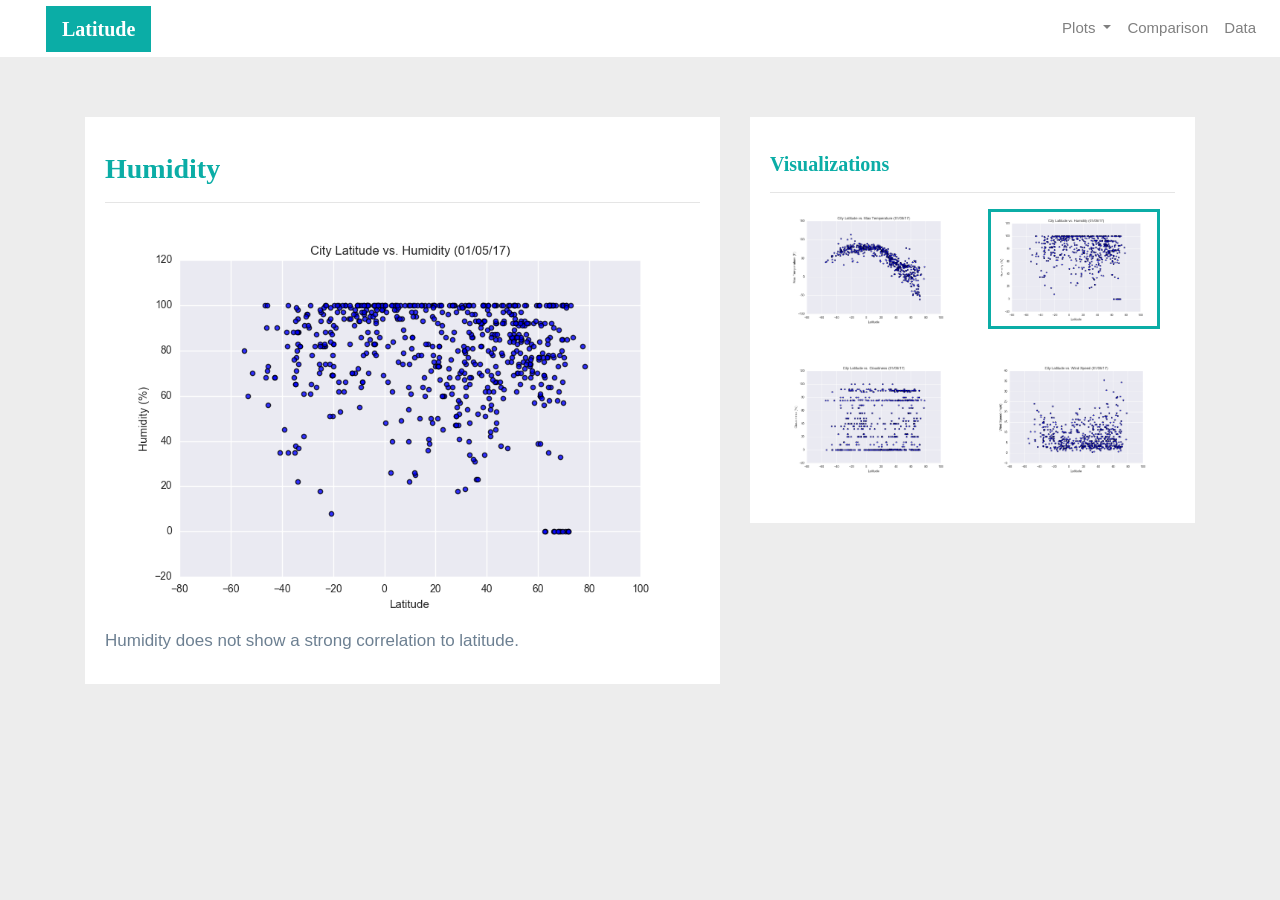
<file: 11-Web/Instructions/humidity.html>
<!DOCTYPE html>
<html>

<head>
  <meta charset="utf-8" />
  <meta http-equiv="X-UA-Compatible" content="IE=edge">
  <title>Web Visualization Dashboard</title>
  <meta name="viewport" content="width=device-width, initial-scale=1">


  <!-- Bootstrap CSS -->
   <link rel="stylesheet" href="https://stackpath.bootstrapcdn.com/bootstrap/4.3.1/css/bootstrap.min.css" integrity="sha384-ggOyR0iXCbMQv3Xipma34MD+dH/1fQ784/j6cY/iJTQUOhcWr7x9JvoRxT2MZw1T" crossorigin="anonymous">
    

  <!--CSS Link-->
  <link rel="stylesheet" type="text/css" href="style.css">

</head>

<body>
  <!-- Navigation Section -->
  <div class="navigation">
    <nav class="navbar navbar-expand-lg navbar-light">
      <a class="navbar-brand" style="background-color: #0BADA6;" href="index.html">Latitude</a>
      <button class="navbar-toggler  border border-white" type="button" data-toggle="collapse" data-target="#navbarNavDropdown"
        aria-controls="navbarNavDropdown" aria-expanded="false" aria-label="Toggle navigation">
        <span class="navbar-toggler-icon"></span>
      </button>
      <div class="collapse navbar-collapse" id="navbarNavDropdown">
        <ul class="navbar-nav ml-auto">
          <li class="nav-item dropdown">
            <a class="nav-link dropdown-toggle" href="#" id="navbarDropdownMenuLink" data-toggle="dropdown"
              aria-haspopup="true" aria-expanded="false">
              Plots
            </a>
            <div class="dropdown-menu" aria-labelledby="navbarDropdownMenuLink">
              <a class="dropdown-item" href="max_temperature.html">Max Temperature</a>
              <a class="dropdown-item active" href="humidity.html">Humidity</a>
              <a class="dropdown-item" href="cloudiness.html">Cloudiness</a>
              <a class="dropdown-item" href="wind_speed.html">Wind Speed</a>
            </div>
          </li>
          <li class="nav-item">
            <a class="nav-link" href="comparisons.html">Comparison</a>
          </li>
          <li class="nav-item">
            <a class="nav-link" href="data.html">Data</a>
          </li>

        </ul>
      </div>
    </nav>
  </div>
  <!-- Content Section -->
  <div class="container">
    <div class="row">
      <div class="col-lg-7 col-md-12">
        <!-- Left box  -->
        <div class="box">
          <h3 class="title">Humidity</h3>
          <hr>
          <img src="Resources/assets/images/Fig2.png" alt="Humidity Graph">
          <p>Humidity does not show a strong correlation to latitude. </p>
        </div>
      </div>
      <div class="col-lg-5 col-md-12">
        <!-- Right Box -->
        <div class="box">
          <h5 class="title">Visualizations</h5>
          <hr>


          <div class="container">
            <div class="row" style="padding-bottom: 30px;">
              <div class="col-6">
                <a href="max_temperature.html">
                  <img class="panel" src="Resources/assets/images/Fig1.png" alt="Max Temperature Image">
                </a>
              </div>
              <div class="col-6">
                <a href="humidity.html">
                  <img class="panel active" src="Resources/assets/images/Fig2.png" alt="Humidity Graph">
                </a>
              </div>
            </div>

            <div class="row" style="padding-bottom: 30px;">
              <div class="col-6">
                <a href="cloudiness.html">
                  <img class="panel" src="Resources/assets/images/Fig3.png" alt="Cloudiness Graph">
                </a>
              </div>
              <div class="col-6">
                <a href="wind_speed.html">
                  <img class="panel" src="Resources/assets/images/Fig4.png" alt="Wind Speed Graph">
                </a>
              </div>


            </div>
          </div>


        </div>
      </div>
    </div>
  </div>
  
  <!-- Bootstrap JS -->
  <script src="https://code.jquery.com/jquery-3.2.1.slim.min.js" integrity="sha384-KJ3o2DKtIkvYIK3UENzmM7KCkRr/rE9/Qpg6aAZGJwFDMVNA/GpGFF93hXpG5KkN"
    crossorigin="anonymous"></script>
  <script src="https://cdnjs.cloudflare.com/ajax/libs/popper.js/1.12.9/umd/popper.min.js" integrity="sha384-ApNbgh9B+Y1QKtv3Rn7W3mgPxhU9K/ScQsAP7hUibX39j7fakFPskvXusvfa0b4Q"
    crossorigin="anonymous"></script>
  <script src="https://maxcdn.bootstrapcdn.com/bootstrap/4.0.0/js/bootstrap.min.js" integrity="sha384-JZR6Spejh4U02d8jOt6vLEHfe/JQGiRRSQQxSfFWpi1MquVdAyjUar5+76PVCmYl"
    crossorigin="anonymous"></script>

</body>

</html>
</file>
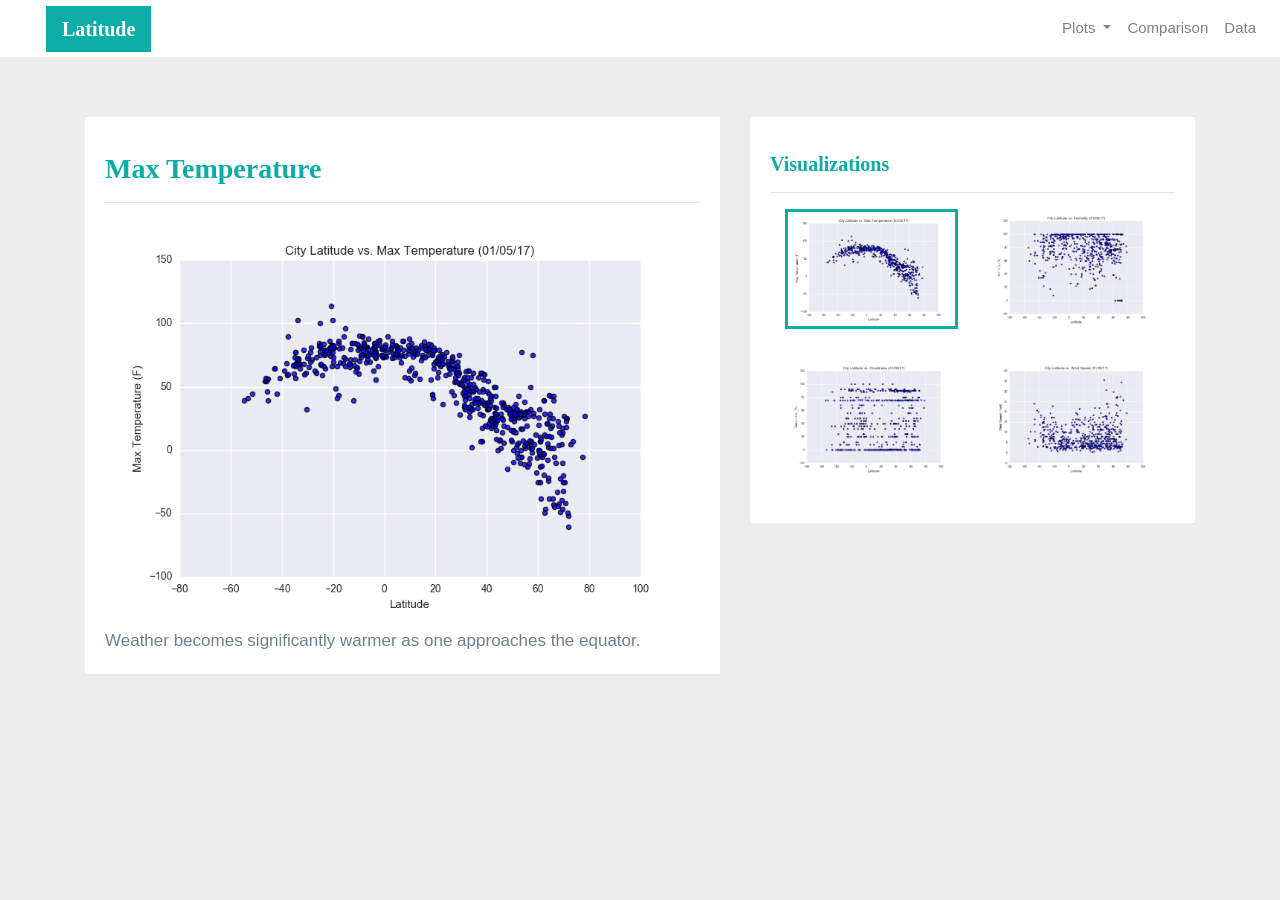
<file: 11-Web/Instructions/max_temperature.html>
<!DOCTYPE html>
<html>

<head>
  <meta charset="utf-8" />
  <meta http-equiv="X-UA-Compatible" content="IE=edge">
  <title>Web Visualization Dashboard</title>
  <meta name="viewport" content="width=device-width, initial-scale=1">

  <!-- Bootstrap CSS -->
   <link rel="stylesheet" href="https://stackpath.bootstrapcdn.com/bootstrap/4.3.1/css/bootstrap.min.css" integrity="sha384-ggOyR0iXCbMQv3Xipma34MD+dH/1fQ784/j6cY/iJTQUOhcWr7x9JvoRxT2MZw1T" crossorigin="anonymous">
    

  <!--CSS Link-->
  <link rel="stylesheet" type="text/css" href="style.css">

</head>

<body>
  <!-- Navigation Section -->
  <div class="navigation">
    <nav class="navbar navbar-expand-lg navbar-light">
      <a class="navbar-brand" style="background-color: #0BADA6;" href="index.html">Latitude</a>
      <button class="navbar-toggler  border border-white" type="button" data-toggle="collapse" data-target="#navbarNavDropdown"
        aria-controls="navbarNavDropdown" aria-expanded="false" aria-label="Toggle navigation">
        <span class="navbar-toggler-icon"></span>
      </button>
      <div class="collapse navbar-collapse" id="navbarNavDropdown">
        <ul class="navbar-nav ml-auto">
          <li class="nav-item dropdown">
            <a class="nav-link dropdown-toggle" href="#" id="navbarDropdownMenuLink" data-toggle="dropdown"
              aria-haspopup="true" aria-expanded="false">
              Plots
            </a>
            <div class="dropdown-menu" aria-labelledby="navbarDropdownMenuLink">
              <a class="dropdown-item active" href="max_temperature.html">Max Temperature</a>
              <a class="dropdown-item" href="humidity.html">Humidity</a>
              <a class="dropdown-item" href="cloudiness.html">Cloudiness</a>
              <a class="dropdown-item" href="wind_speed.html">Wind Speed</a>
            </div>
          </li>
          <li class="nav-item">
            <a class="nav-link" href="comparisons.html">Comparison</a>
          </li>
          <li class="nav-item">
            <a class="nav-link" href="data.html">Data</a>
          </li>

        </ul>
      </div>
    </nav>
  </div>
  <!-- Content Section -->
  <div class="container">
    <div class="row">
      <div class="col-lg-7 col-md-12">
        <!-- Left box  -->
        <div class="box" style="padding-bottom: 5px;">
          <h3 class="title">Max Temperature</h3>
          <hr>
          <img src="Resources/assets/images/Fig1.png" alt="Max Temperature Graph">
          <p>Weather becomes significantly warmer as one approaches the equator.</p>
        </div>
      </div>
      <div class="col-lg-5 col-md-12">
        <!-- Right Box -->
        <div class="box">
          <h5 class="title">Visualizations</h5>
          <hr>


          <div class="container">
            <div class="row" style="padding-bottom: 30px;">
              <div class="col-6">
                <a href="max_temperature.html">
                  <img class="panel active" src="Resources/assets/images/Fig1.png" alt="Max Temperature Image">
                </a>
              </div>
              <div class="col-6">
                <a href="humidity.html">
                  <img class="panel" src="Resources/assets/images/Fig2.png" alt="Humidity Graph">
                </a>
              </div>
            </div>

            <div class="row" style="padding-bottom: 30px;">
              <div class="col-6">
                <a href="cloudiness.html">
                  <img class="panel" src="Resources/assets/images/Fig3.png" alt="Cloudiness Graph">
                </a>
              </div>
              <div class="col-6">
                <a href="wind_speed.html">
                  <img class="panel" src="Resources/assets/images/Fig4.png" alt="Wind Speed Graph">
                </a>
              </div>


            </div>
          </div>


        </div>
      </div>
    </div>
  </div>
  

  <!-- Bootstrap JS -->
  <script src="https://code.jquery.com/jquery-3.2.1.slim.min.js" integrity="sha384-KJ3o2DKtIkvYIK3UENzmM7KCkRr/rE9/Qpg6aAZGJwFDMVNA/GpGFF93hXpG5KkN"
    crossorigin="anonymous"></script>
  <script src="https://cdnjs.cloudflare.com/ajax/libs/popper.js/1.12.9/umd/popper.min.js" integrity="sha384-ApNbgh9B+Y1QKtv3Rn7W3mgPxhU9K/ScQsAP7hUibX39j7fakFPskvXusvfa0b4Q"
    crossorigin="anonymous"></script>
  <script src="https://maxcdn.bootstrapcdn.com/bootstrap/4.0.0/js/bootstrap.min.js" integrity="sha384-JZR6Spejh4U02d8jOt6vLEHfe/JQGiRRSQQxSfFWpi1MquVdAyjUar5+76PVCmYl"
    crossorigin="anonymous"></script>

</body>

</html>
</file>
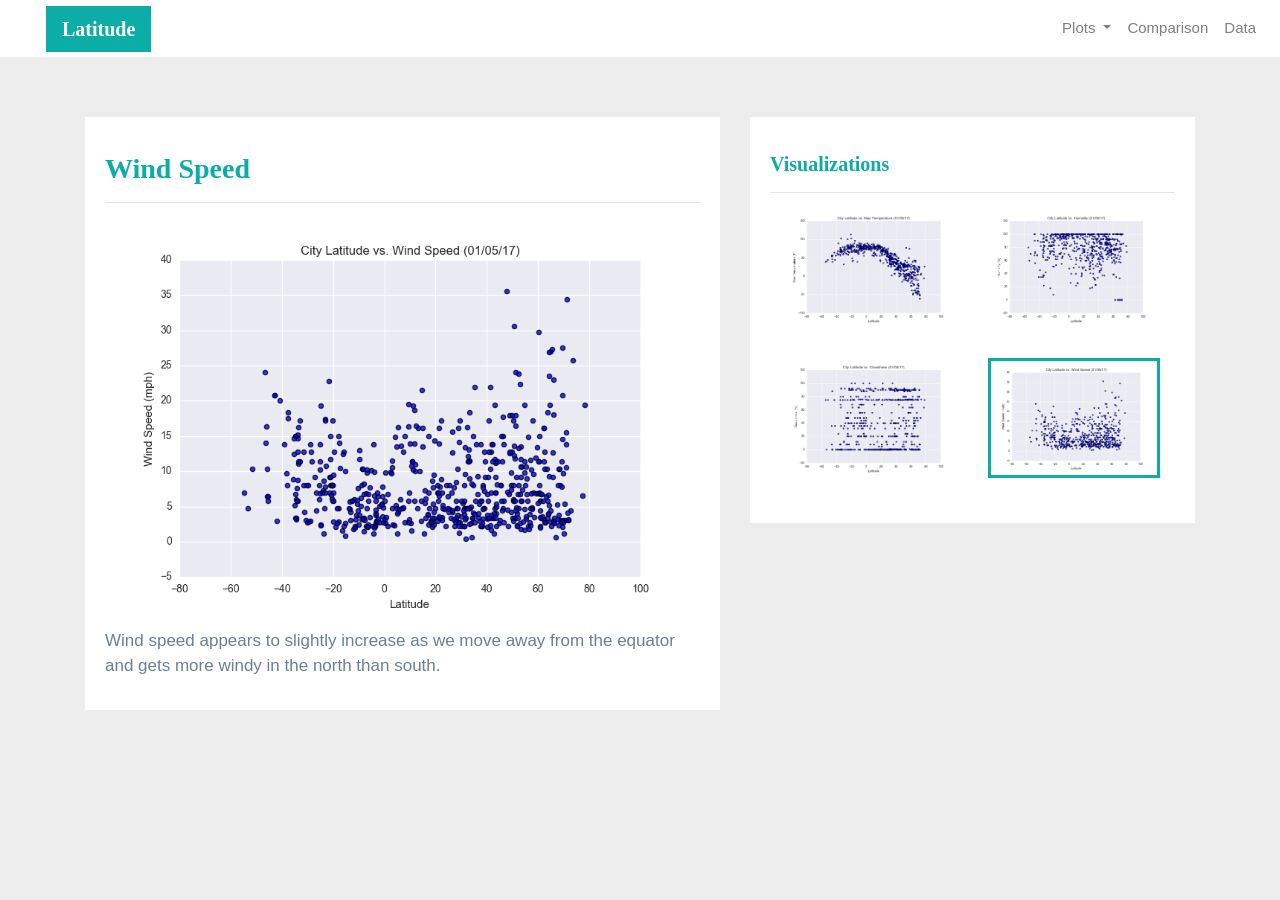
<file: 11-Web/Instructions/wind_speed.html>
<!DOCTYPE html>
<html lang="en">

<head>
  <meta charset="utf-8" />
  <meta http-equiv="X-UA-Compatible" content="IE=edge">
  <title>Web Visualization Dashboard</title>
  <meta name="viewport" content="width=device-width, initial-scale=1">

  <!-- Bootstrap CSS -->
   <link rel="stylesheet" href="https://stackpath.bootstrapcdn.com/bootstrap/4.3.1/css/bootstrap.min.css" integrity="sha384-ggOyR0iXCbMQv3Xipma34MD+dH/1fQ784/j6cY/iJTQUOhcWr7x9JvoRxT2MZw1T" crossorigin="anonymous">
    
  <!--CSS Link-->
  <link rel="stylesheet" type="text/css" href="style.css">
</head>

<body>
  <!-- Navigation Section -->
  <div class="navigation">
    <nav class="navbar navbar-expand-lg navbar-light">
      <a class="navbar-brand" style="background-color: #0BADA6;" href="index.html">Latitude</a>
      <button class="navbar-toggler border border-white" type="button" data-toggle="collapse" data-target="#navbarNavDropdown"
        aria-controls="navbarNavDropdown" aria-expanded="false" aria-label="Toggle navigation">
        <span class="navbar-toggler-icon"></span>
      </button>
      <div class="collapse navbar-collapse" id="navbarNavDropdown">
        <ul class="navbar-nav ml-auto">
          <li class="nav-item dropdown">
            <a class="nav-link dropdown-toggle" href="#" id="navbarDropdownMenuLink" data-toggle="dropdown"
              aria-haspopup="true" aria-expanded="false">
              Plots
            </a>
            <div class="dropdown-menu" aria-labelledby="navbarDropdownMenuLink">
              <a class="dropdown-item" href="max_temperature.html">Max Temperature</a>
              <a class="dropdown-item" href="humidity.html">Humidity</a>
              <a class="dropdown-item" href="cloudiness.html">Cloudiness</a>
              <a class="dropdown-item active" href="wind_speed.html">Wind Speed</a>
            </div>
          </li>
          <li class="nav-item">
            <a class="nav-link" href="comparisons.html">Comparison</a>
          </li>
          <li class="nav-item">
            <a class="nav-link" href="data.html">Data</a>
          </li>

        </ul>
      </div>
    </nav>
  </div>
  <!-- Content Section -->
  <div class="container">
    <div class="row">
      <div class="col-lg-7 col-md-12">
        <!-- Left box  -->
        <div class="box">
          <h3 class="title">Wind Speed</h3>
          <hr>
          <img src="Resources/assets/images/Fig4.png" alt="Wind Speed Graph">
          <p>Wind speed appears to slightly increase as we move away from the equator and gets more windy in the north than south.</p>
        </div>
      </div>
      <div class="col-lg-5 col-md-12">
        <!-- Right Box -->
        <div class="box">
          <h5 class="title">Visualizations</h5>
          <hr>
          <div class="container">
            <div class="row" style="padding-bottom: 30px;">
              <div class="col-6">
                <a href="max_temperature.html">
                  <img class="panel" src="Resources/assets/images/Fig1.png" alt="Max Temperature Image">
                </a>
              </div>
              <div class="col-6">
                <a href="humidity.html">
                  <img class="panel" src="Resources/assets/images/Fig2.png" alt="Humidity Graph">
                </a>
              </div>
            </div>
            <div class="row" style="padding-bottom: 30px;">
              <div class="col-6">
                <a href="cloudiness.html">
                  <img class="panel" src="Resources/assets/images/Fig3.png" alt="Cloudiness Graph">
                </a>
              </div>
              <div class="col-6">
                <a href="wind_speed.html">
                  <img class="panel active" src="Resources/assets/images/Fig4.png" alt="Wind Speed Graph">
                </a>
              </div>
            </div>
          </div>
        </div>
      </div>
    </div>
  </div>
  

  
</body>

</html>
</file>
<file: 11-Web/Instructions/style.css>
/* Body */
body{
    background-color: #EDEDED; 
}
/* Navbar */
.navbar{
    max-height: 57px; 
}
.navigation .navbar-brand{
    color: white; 
    margin-left: 30px; 
    padding: inherit; 
    font-weight: bold; 
    background-color: #0BADA6;
    font-family: Georgia, 'Times New Roman', Times, serif;
}
.navbar{
    background-color: white; 
    font-size: 15px; 
}
.active, .dropdown-menu .dropdown-item:active a:hover{
    background-color:#E7E7E7!important; 
}
.dropdown-item{
    color: #6D8092 !important; 
}
.dropdown .dropdown-menu .dropdown-item:active, .dropdown .dropdown-menu .dropdown-item:hover{
    background-color:#E7E7E7 !important; 
}
a{
    color: #6D8092;
    font-size: 15px; 
}
.nav-link:hover{
    background-color:#E7E7E7 !important;
   }

.navbar-brand:hover{
color: rgb(175, 175, 175) !important;
}
/* Images */
img{
    width:100% !important;
    height:100% !important;
}
.active, .panel:hover{
    border-color:#0BADA6;
    border-style: solid; 
    
}
.vizualization{
    width:50% !important;
    height:50% !important;
}

/* Title Class  */
.title{
    color: #0BADA6;  
    font-family: Georgia, 'Times New Roman', Times, serif;
    font-weight: bolder; 
    padding-top: 25px; 
}
/* Paragraph Element */
p{
 color: #6D8092;
 font-family: Arial, Helvetica, sans-serif;
 font-size: 17px; 
}
/* Box Class */
.box {
    margin-top: 60px; 
    margin-bottom: 62px; 
    padding: 10px 20px 15px; 
    color:black;
    background-color: white; 

  }
/* Table */
  .table{
    font-size: 15px; 
    border-top-color: white !important; 
}

/* Media Queries */
@media(max-width: 900px){
.navbar-expand-lg{
background-color: #0BADA6 !important;
}
.navbar{
    max-height: none; 
    padding: inherit;
}
.navbar div{
    margin: inherit; 
    background-color: white;  
}
.navbar-brand{
    padding: 10px !important; 
}

button{
    margin-right: 30px; 
}
button:focus {

    outline: 1px dotted;
    outline: 5px auto -webkit-focusring-color;
    
    }
}
</file>
<file: 15-D3/Instructions/StarterCode/assets/css/d3Style.css>
.aText {
  font-family: sans-serif;
  font-size: 16px;
  text-anchor: middle;
}

.active {
  font-weight: bold;
  fill: #000;
  transition: fill 0.3s ease-out;
  text-anchor: middle;
}

.inactive {
  font-weight: lighter;
  fill: #c9c9c9;
  transition: fill 0.3s ease-out;
  text-anchor: middle;
}

.inactive:hover {
  fill: #000;
  cursor: pointer;
}

/* font size dependent on radius, see app.js */
.stateText {
  font-family: sans-serif;
  fill: #fff;
  text-anchor: middle;
}

.stateCircle {
  fill: #89bdd3;
  stroke: #e3e3e3;
}

.chart {
  display: block;
  margin: 0;
}

.d3-tip {
  padding: 6px;
  font-size: 12px;
  line-height: 1;
  line-height: 1.5em;
  color: #fff;
  text-align: center;
  text-transform: capitalize;
  background: rgba(0, 0, 0, 0.8);
  border-radius: 4px;
}

/* Mobile Rules */
@media screen and (max-width: 530px) {
  .stateText {
    display: none;
  }

  .aText {
    font-size: 14px;
  }
}

@media screen and (max-width: 400px) {
  .aText {
    font-size: 13px;
  }
}
</file>
<file: 15-D3/Instructions/StarterCode/assets/css/style.css>
.iframeContainer {
  padding: 20px;
  border: 1px solid #e3e3e3;
}

/* Sticky Footer rules (https://getbootstrap.com/examples/sticky-footer/) */
html {
  position: relative;
  min-height: 100%;
}

body {
  /* Padding bottom by footer height */
  padding-bottom: 80px;
}

#footer {
  position: absolute;
  bottom: 0;
  width: 100%; /* Set the fixed height of the footer here */
  height: 10px;
  padding-top: 20px;
  padding-bottom: 40px;
  text-align: center;
  background-color: #f5f5f5;
}

#footer p {
  margin: 0;
  font-size: 16px;
}
</file>
